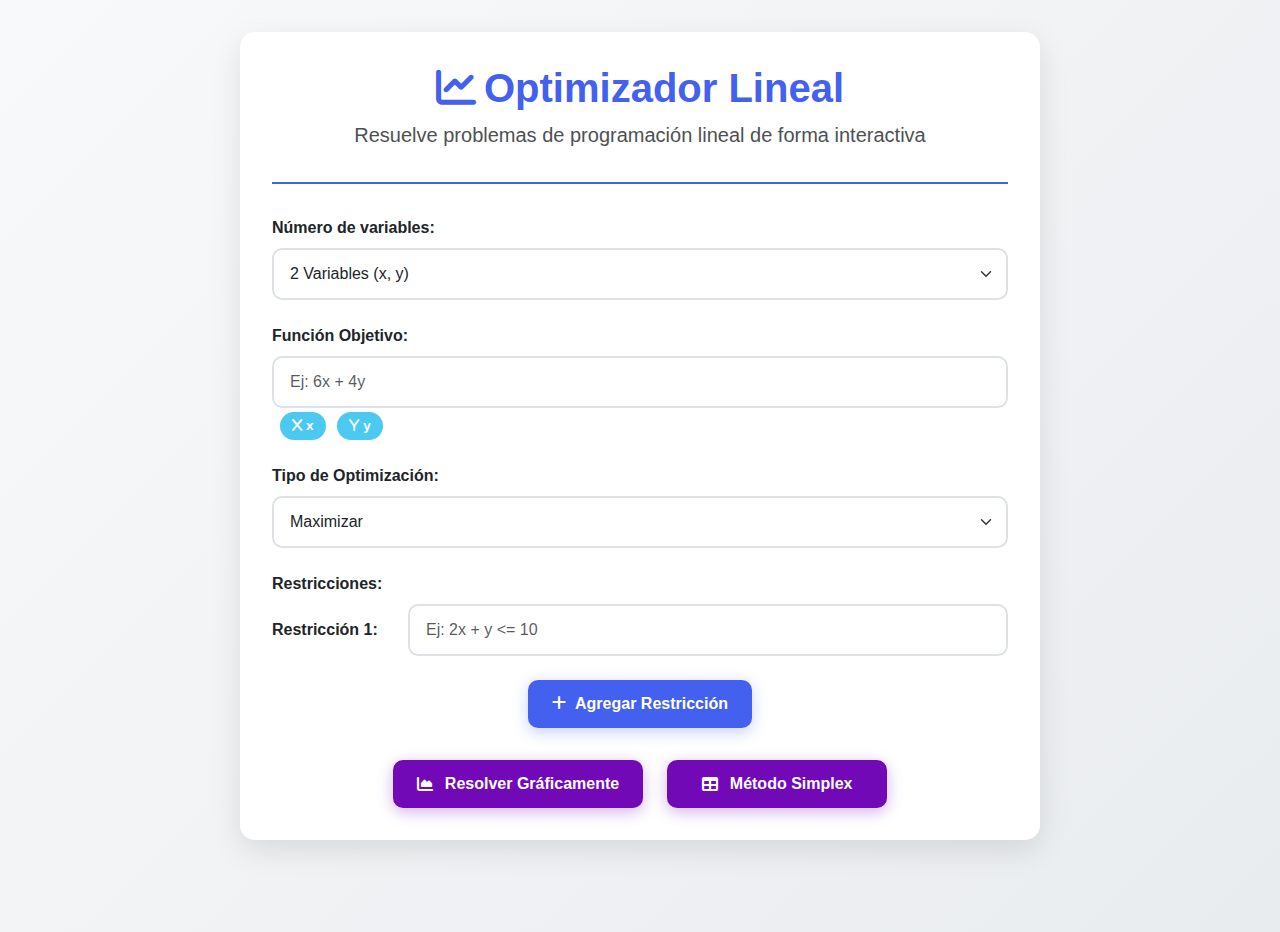
<file: templates/index.html>
<!DOCTYPE html>
<html lang="es">
<head>
  <meta charset="UTF-8">
  <meta name="viewport" content="width=device-width, initial-scale=1.0">
  <title>Optimizador Lineal </title>
  <link href="https://cdn.jsdelivr.net/npm/bootstrap@5.3.0/dist/css/bootstrap.min.css" rel="stylesheet">
  <link rel="stylesheet" href="https://cdnjs.cloudflare.com/ajax/libs/font-awesome/6.4.0/css/all.min.css">
  <style>
    :root {
      --primary-color: #4361ee;
      --secondary-color: #3a0ca3;
      --accent-color: #7209b7;
      --light-color: #f8f9fa;
      --dark-color: #212529;
      --success-color: #4cc9f0;
      --danger-color: #f72585;
    }
    
    body {
      background: linear-gradient(135deg, #f8f9fa 0%, #e9ecef 100%);
      font-family: 'Segoe UI', Tahoma, Geneva, Verdana, sans-serif;
      min-height: 100vh;
    }
    
    .container-wrapper {
      max-width: 800px;
      margin: 2rem auto;
      padding: 2rem;
      background: white;
      border-radius: 15px;
      box-shadow: 0 10px 30px rgba(0, 0, 0, 0.1);
    }
    
    .header {
      text-align: center;
      margin-bottom: 2rem;
      padding-bottom: 1rem;
      border-bottom: 2px solid var(--primary-color);
    }
    
    .header h1 {
      color: var(--primary-color);
      font-weight: 700;
      margin-bottom: 0.5rem;
    }
    
    .header p {
      color: var(--dark-color);
      opacity: 0.8;
    }
    
    .form-label {
      font-weight: 600;
      color: var(--dark-color);
      margin-bottom: 0.5rem;
    }
    
    .form-control, .form-select {
      border-radius: 10px;
      padding: 0.75rem 1rem;
      border: 2px solid #dee2e6;
      transition: all 0.3s ease;
    }
    
    .form-control:focus, .form-select:focus {
      border-color: var(--primary-color);
      box-shadow: 0 0 0 0.25rem rgba(67, 97, 238, 0.25);
    }
    
    .restriction-group {
      display: flex;
      align-items: center;
      margin-bottom: 1rem;
      gap: 1rem;
    }
    
    .restriction-label {
      flex: 0 0 120px;
      font-weight: 600;
      color: var(--dark-color);
    }
    
    .restriction-input {
      flex: 1;
    }
    
    .btn-remove {
      background: transparent;
      border: none;
      color: var(--danger-color);
      font-size: 1.5rem;
      cursor: pointer;
      width: 40px;
      height: 40px;
      display: flex;
      align-items: center;
      justify-content: center;
      border-radius: 50%;
      transition: all 0.3s ease;
    }
    
    .btn-remove:hover {
      background-color: rgba(247, 37, 133, 0.1);
    }
    
    .btn-add {
      background-color: var(--primary-color);
      color: white;
      border: none;
      border-radius: 10px;
      padding: 0.75rem 1.5rem;
      font-weight: 600;
      display: block;
      margin: 1.5rem auto;
      transition: all 0.3s ease;
      box-shadow: 0 4px 15px rgba(67, 97, 238, 0.3);
    }
    
    .btn-add:hover {
      background-color: var(--secondary-color);
      transform: translateY(-2px);
      box-shadow: 0 6px 20px rgba(67, 97, 238, 0.4);
    }
    
    .btn-solve {
      background-color: var(--accent-color);
      color: white;
      border: none;
      border-radius: 10px;
      padding: 0.75rem 1.5rem;
      font-weight: 600;
      transition: all 0.3s ease;
      box-shadow: 0 4px 15px rgba(114, 9, 183, 0.3);
      min-width: 220px;
      display: flex;
      align-items: center;
      justify-content: center;
      gap: 0.5rem;
    }
    
    .btn-solve:hover {
      background-color: #5a08a1;
      transform: translateY(-2px);
      box-shadow: 0 6px 20px rgba(114, 9, 183, 0.4);
    }
    
    .btn-group {
      display: flex;
      gap: 1.5rem;
      justify-content: center;
      margin-top: 2rem;
      flex-wrap: wrap;
    }
    
    .note {
      font-size: 0.85rem;
      color: #6c757d;
      margin-top: 0.25rem;
      margin-left: 0.5rem;
    }
    
    .variable-badge {
      background-color: var(--success-color);
      color: white;
      border-radius: 50px;
      padding: 0.25rem 0.75rem;
      font-size: 0.85rem;
      font-weight: 600;
      display: inline-flex;
      align-items: center;
      gap: 0.25rem;
      margin-right: 0.5rem;
    }
    
    @media (max-width: 768px) {
      .container-wrapper {
        padding: 1.5rem;
        margin: 1rem;
      }
      
      .restriction-group {
        flex-direction: column;
        align-items: flex-start;
        gap: 0.5rem;
      }
      
      .restriction-label {
        flex: 1;
        width: 100%;
      }
      
      .restriction-input {
        width: 100%;
      }
      
      .btn-group {
        flex-direction: column;
        gap: 1rem;
      }
      
      .btn-solve {
        width: 100%;
      }
    }
  </style>
</head>
<body>
  <div class="container-wrapper">
    <div class="header">
      <h1><i class="fas fa-chart-line me-2"></i>Optimizador Lineal </h1>
      <p class="lead">Resuelve problemas de programación lineal de forma interactiva</p>
    </div>
    
    <form method="POST" id="formularioPL">
      <div class="mb-4">
        <label for="variables" class="form-label">Número de variables:</label>
        <select class="form-select" id="variables" name="variables" required>
          <option value="2" selected>2 Variables (x, y)</option>
          <option value="3">3 Variables (x, y, z)</option>
        </select>
      </div>
      
      <div class="mb-4">
        <label for="objetivo" class="form-label">Función Objetivo:</label>
        <input type="text" class="form-control" id="objetivo" name="objetivo" placeholder="Ej: 6x + 4y" required>
        <div class="note">
          <span class="variable-badge"><i class="fas fa-x"></i>x</span>
          <span class="variable-badge"><i class="fas fa-y"></i>y</span>
          <span id="z-badge" class="variable-badge d-none"><i class="fas fa-z"></i>z</span>
        </div>
      </div>
      
      <div class="mb-4">
        <label for="tipo_objetivo" class="form-label">Tipo de Optimización:</label>
        <select class="form-select" name="tipo_objetivo" id="tipo_objetivo">
          <option value="max" selected><i class="fas fa-arrow-up"></i> Maximizar</option>
          <option value="min"><i class="fas fa-arrow-down"></i> Minimizar</option>
        </select>
      </div>
      
      <div class="mb-3">
        <label class="form-label">Restricciones:</label>
        <div id="restricciones-container">
          <div class="restriction-group">
            <span class="restriction-label">Restricción 1:</span>
            <input type="text" class="form-control restriction-input" name="restriccion" placeholder="Ej: 2x + y <= 10" required>
            <button type="button" class="btn-remove d-none"><i class="fas fa-times"></i></button>
          </div>
        </div>
        
        <button type="button" id="btnAgregar" class="btn-add">
          <i class="fas fa-plus me-2"></i>Agregar Restricción
        </button>
      </div>
      
      <input type="hidden" name="restricciones" id="restriccionesOculto">
      
      <div class="btn-group">
        <button type="submit" formaction="/resolver" class="btn-solve">
          <i class="fas fa-chart-area me-1"></i> Resolver Gráficamente
        </button>
        <button type="submit" formaction="/simplex" class="btn-solve">
          <i class="fas fa-table me-1"></i> Método Simplex
        </button>
      </div>
    </form>
  </div>

  <script src="https://cdn.jsdelivr.net/npm/bootstrap@5.3.0/dist/js/bootstrap.bundle.min.js"></script>
  <script>
    document.addEventListener('DOMContentLoaded', function() {
      const variablesInput = document.getElementById('variables');
      const objetivoInput = document.getElementById('objetivo');
      const restriccionesContainer = document.getElementById('restricciones-container');
      const btnAgregar = document.getElementById('btnAgregar');
      const form = document.getElementById('formularioPL');
      const restriccionesOculto = document.getElementById('restriccionesOculto');
      const zBadge = document.getElementById('z-badge');
      
      let contadorRestricciones = 1;

      // Actualizar placeholders según número de variables
      function actualizarPlaceholders(numVars) {
        if (numVars === '2') {
          objetivoInput.placeholder = 'Ej: 6x + 4y';
          document.querySelectorAll('.restriction-input').forEach(input => {
            input.placeholder = 'Ej: 2x + y <= 10';
          });
          zBadge.classList.add('d-none');
        } else {
          objetivoInput.placeholder = 'Ej: 6x + 4y + 3z';
          document.querySelectorAll('.restriction-input').forEach(input => {
            input.placeholder = 'Ej: 2x + y + z <= 12';
          });
          zBadge.classList.remove('d-none');
        }
      }

      // Actualizar etiquetas de restricciones
      function actualizarEtiquetas() {
        const grupos = document.querySelectorAll('.restriction-group');
        contadorRestricciones = grupos.length;
        
        grupos.forEach((grupo, index) => {
          const label = grupo.querySelector('.restriction-label');
          const btnRemove = grupo.querySelector('.btn-remove');
          
          label.textContent = `Restricción ${index + 1}:`;
          
          // Mostrar botón de eliminar solo si no es la primera restricción
          if (index === 0) {
            btnRemove.classList.add('d-none');
          } else {
            btnRemove.classList.remove('d-none');
          }
        });
      }

      // Agregar nueva restricción
      btnAgregar.addEventListener('click', function() {
        contadorRestricciones++;
        const numVars = variablesInput.value;
        
        const grupo = document.createElement('div');
        grupo.className = 'restriction-group';
        
        grupo.innerHTML = `
          <span class="restriction-label">Restricción ${contadorRestricciones}:</span>
          <input type="text" class="form-control restriction-input" name="restriccion" 
                 placeholder="${numVars === '3' ? 'Ej: 2x + y + z <= 12' : 'Ej: 2x + y <= 10'}" required>
          <button type="button" class="btn-remove"><i class="fas fa-times"></i></button>
        `;
        
        // Agregar evento al botón de eliminar
        grupo.querySelector('.btn-remove').addEventListener('click', function() {
          restriccionesContainer.removeChild(grupo);
          actualizarEtiquetas();
        });
        
        restriccionesContainer.appendChild(grupo);
        actualizarEtiquetas();
      });

      // Validar formulario antes de enviar
      form.addEventListener('submit', function(e) {
        const numVars = variablesInput.value;
        const objetivo = objetivoInput.value.toLowerCase();
        
        // Validar variables en función objetivo
        const varsRequeridas = numVars === '2' ? ['x', 'y'] : ['x', 'y', 'z'];
        for (const v of varsRequeridas) {
          if (!objetivo.includes(v)) {
            alert(`La función objetivo debe contener la variable '${v}'.`);
            e.preventDefault();
            return false;
          }
        }
        
        // Validar restricciones
        const inputsRestricciones = document.querySelectorAll('.restriction-input');
        if (inputsRestricciones.length === 0) {
          alert('Debes ingresar al menos una restricción.');
          e.preventDefault();
          return false;
        }
        
        for (const input of inputsRestricciones) {
          if (!input.value.trim()) {
            alert('No debe haber restricciones vacías.');
            e.preventDefault();
            return false;
          }
        }
        
        // Unir todas las restricciones en un campo oculto
        const todasRestricciones = Array.from(inputsRestricciones)
          .map(i => i.value.trim())
          .join('\n');
        restriccionesOculto.value = todasRestricciones;
        
        return true;
      });

      // Cambiar placeholders cuando cambia el número de variables
      variablesInput.addEventListener('change', function() {
        actualizarPlaceholders(this.value);
      });

      // Inicializar
      actualizarPlaceholders(variablesInput.value);
    });
  </script>
</body>
</html>
</file>
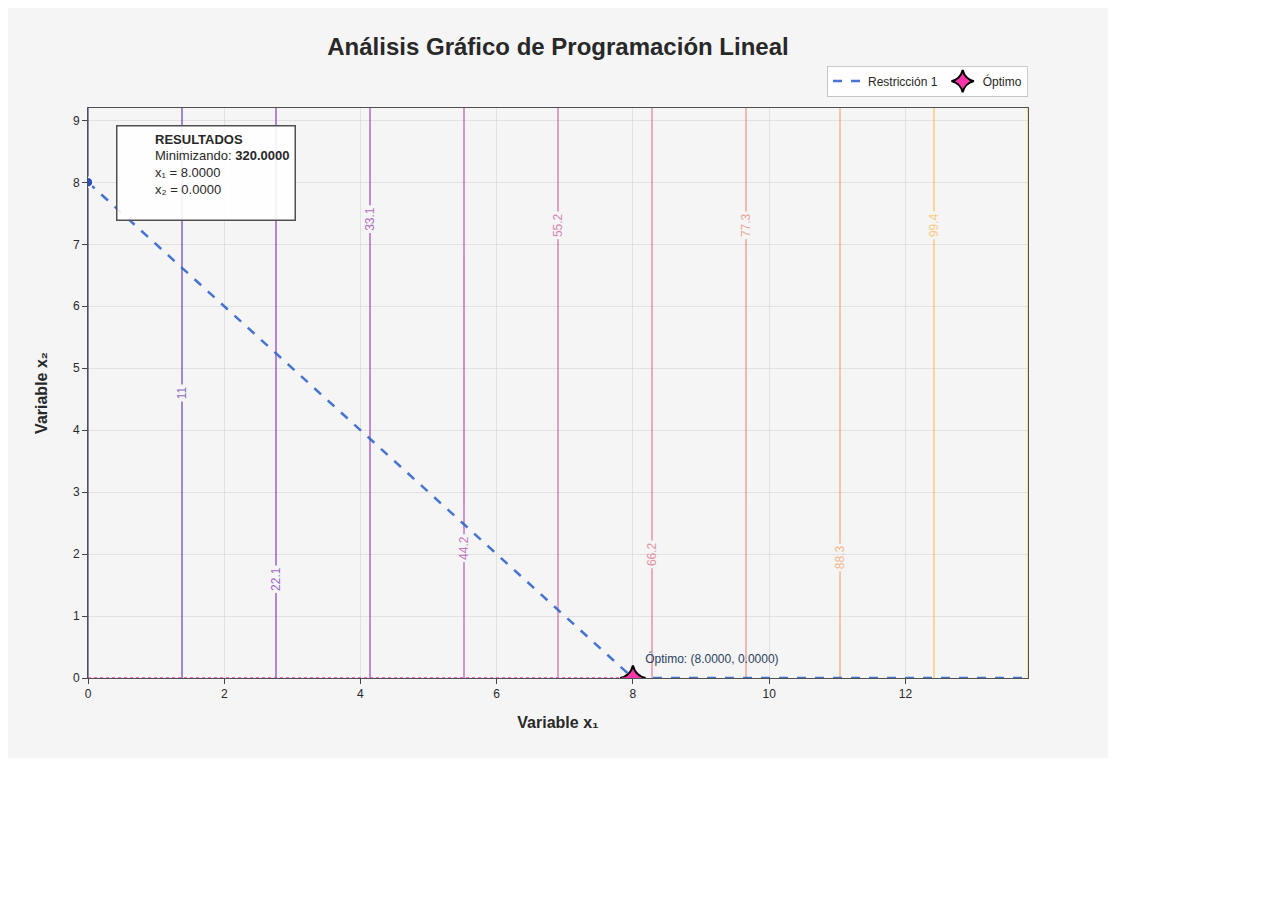
<file: static/grafico2d_interactivo.html>
<html>
<head><meta charset="utf-8" /></head>
<body>
    <div>                        <script type="text/javascript">window.PlotlyConfig = {MathJaxConfig: 'local'};</script>
        <script charset="utf-8" src="https://cdn.plot.ly/plotly-2.35.2.min.js"></script>                <div id="73decb8d-6e3e-4a87-be23-1a4eedc913a5" class="plotly-graph-div" style="height:750px; width:1100px;"></div>            <script type="text/javascript">                                    window.PLOTLYENV=window.PLOTLYENV || {};                                    if (document.getElementById("73decb8d-6e3e-4a87-be23-1a4eedc913a5")) {                    Plotly.newPlot(                        "73decb8d-6e3e-4a87-be23-1a4eedc913a5",                        [{"contours":{"coloring":"lines","end":121.44,"showlabels":true,"size":11.04,"start":0},"hoverinfo":"skip","line":{"color":"rgba(100,100,100,0.4)","width":1.5},"name":"Curvas de nivel","opacity":0.6,"showscale":false,"x":[0.0,0.13939393939393938,0.27878787878787875,0.4181818181818181,0.5575757575757575,0.6969696969696969,0.8363636363636362,0.9757575757575756,1.115151515151515,1.2545454545454544,1.3939393939393938,1.5333333333333332,1.6727272727272724,1.8121212121212118,1.9515151515151512,2.090909090909091,2.23030303030303,2.369696969696969,2.509090909090909,2.648484848484848,2.7878787878787876,2.927272727272727,3.0666666666666664,3.2060606060606056,3.345454545454545,3.4848484848484844,3.6242424242424236,3.7636363636363632,3.9030303030303024,4.042424242424242,4.181818181818182,4.32121212121212,4.46060606060606,4.6,4.739393939393938,4.878787878787878,5.018181818181818,5.157575757575757,5.296969696969696,5.436363636363636,5.575757575757575,5.715151515151514,5.854545454545454,5.993939393939393,6.133333333333333,6.272727272727272,6.412121212121211,6.551515151515151,6.69090909090909,6.830303030303029,6.969696969696969,7.1090909090909085,7.248484848484847,7.387878787878787,7.5272727272727264,7.666666666666666,7.806060606060605,7.945454545454544,8.084848484848484,8.224242424242423,8.363636363636363,8.503030303030302,8.64242424242424,8.781818181818181,8.92121212121212,9.060606060606059,9.2,9.339393939393938,9.478787878787877,9.618181818181817,9.757575757575756,9.896969696969697,10.036363636363635,10.175757575757574,10.315151515151515,10.454545454545453,10.593939393939392,10.733333333333333,10.872727272727271,11.01212121212121,11.15151515151515,11.29090909090909,11.430303030303028,11.569696969696968,11.709090909090907,11.848484848484848,11.987878787878786,12.127272727272725,12.266666666666666,12.406060606060604,12.545454545454543,12.684848484848484,12.824242424242422,12.963636363636361,13.103030303030302,13.24242424242424,13.38181818181818,13.52121212121212,13.660606060606058,13.799999999999999],"y":[0.0,0.09292929292929292,0.18585858585858583,0.27878787878787875,0.37171717171717167,0.4646464646464646,0.5575757575757575,0.6505050505050505,0.7434343434343433,0.8363636363636362,0.9292929292929292,1.0222222222222221,1.115151515151515,1.2080808080808079,1.301010101010101,1.3939393939393938,1.4868686868686867,1.5797979797979795,1.6727272727272724,1.7656565656565655,1.8585858585858583,1.9515151515151512,2.0444444444444443,2.137373737373737,2.23030303030303,2.323232323232323,2.4161616161616157,2.509090909090909,2.602020202020202,2.6949494949494945,2.7878787878787876,2.8808080808080803,2.9737373737373733,3.0666666666666664,3.159595959595959,3.252525252525252,3.345454545454545,3.438383838383838,3.531313131313131,3.6242424242424236,3.7171717171717167,3.8101010101010098,3.9030303030303024,3.9959595959595955,4.088888888888889,4.181818181818182,4.274747474747474,4.367676767676767,4.46060606060606,4.553535353535353,4.646464646464646,4.739393939393938,4.8323232323232315,4.9252525252525245,5.018181818181818,5.111111111111111,5.204040404040404,5.296969696969696,5.389898989898989,5.482828282828282,5.575757575757575,5.668686868686868,5.7616161616161605,5.854545454545454,5.947474747474747,6.04040404040404,6.133333333333333,6.226262626262625,6.319191919191918,6.412121212121211,6.505050505050504,6.597979797979797,6.69090909090909,6.783838383838383,6.876767676767676,6.969696969696969,7.062626262626262,7.155555555555555,7.248484848484847,7.34141414141414,7.434343434343433,7.5272727272727264,7.6202020202020195,7.713131313131312,7.806060606060605,7.898989898989898,7.991919191919191,8.084848484848484,8.177777777777777,8.27070707070707,8.363636363636363,8.456565656565655,8.549494949494948,8.64242424242424,8.735353535353534,8.828282828282827,8.92121212121212,9.014141414141413,9.107070707070706,9.2],"z":[[0.0,1.115151515151515,2.23030303030303,3.345454545454545,4.46060606060606,5.575757575757575,6.69090909090909,7.806060606060605,8.92121212121212,10.036363636363635,11.15151515151515,12.266666666666666,13.38181818181818,14.496969696969694,15.61212121212121,16.727272727272727,17.84242424242424,18.957575757575754,20.07272727272727,21.187878787878784,22.3030303030303,23.418181818181814,24.53333333333333,25.648484848484845,26.76363636363636,27.878787878787875,28.99393939393939,30.109090909090906,31.22424242424242,32.339393939393936,33.45454545454545,34.56969696969696,35.68484848484848,36.8,37.91515151515151,39.030303030303024,40.14545454545454,41.26060606060606,42.37575757575757,43.490909090909085,44.6060606060606,45.72121212121211,46.83636363636363,47.951515151515146,49.06666666666666,50.18181818181817,51.29696969696969,52.41212121212121,53.52727272727272,54.642424242424234,55.75757575757575,56.87272727272727,57.98787878787878,59.103030303030295,60.21818181818181,61.33333333333333,62.44848484848484,63.563636363636355,64.67878787878787,65.79393939393938,66.9090909090909,68.02424242424242,69.13939393939393,70.25454545454545,71.36969696969696,72.48484848484847,73.6,74.7151515151515,75.83030303030301,76.94545454545454,78.06060606060605,79.17575757575757,80.29090909090908,81.40606060606059,82.52121212121212,83.63636363636363,84.75151515151514,85.86666666666666,86.98181818181817,88.09696969696968,89.2121212121212,90.32727272727271,91.44242424242422,92.55757575757575,93.67272727272726,94.78787878787878,95.90303030303029,97.0181818181818,98.13333333333333,99.24848484848484,100.36363636363635,101.47878787878787,102.59393939393938,103.70909090909089,104.82424242424241,105.93939393939392,107.05454545454543,108.16969696969696,109.28484848484847,110.39999999999999],[0.0,1.115151515151515,2.23030303030303,3.345454545454545,4.46060606060606,5.575757575757575,6.69090909090909,7.806060606060605,8.92121212121212,10.036363636363635,11.15151515151515,12.266666666666666,13.38181818181818,14.496969696969694,15.61212121212121,16.727272727272727,17.84242424242424,18.957575757575754,20.07272727272727,21.187878787878784,22.3030303030303,23.418181818181814,24.53333333333333,25.648484848484845,26.76363636363636,27.878787878787875,28.99393939393939,30.109090909090906,31.22424242424242,32.339393939393936,33.45454545454545,34.56969696969696,35.68484848484848,36.8,37.91515151515151,39.030303030303024,40.14545454545454,41.26060606060606,42.37575757575757,43.490909090909085,44.6060606060606,45.72121212121211,46.83636363636363,47.951515151515146,49.06666666666666,50.18181818181817,51.29696969696969,52.41212121212121,53.52727272727272,54.642424242424234,55.75757575757575,56.87272727272727,57.98787878787878,59.103030303030295,60.21818181818181,61.33333333333333,62.44848484848484,63.563636363636355,64.67878787878787,65.79393939393938,66.9090909090909,68.02424242424242,69.13939393939393,70.25454545454545,71.36969696969696,72.48484848484847,73.6,74.7151515151515,75.83030303030301,76.94545454545454,78.06060606060605,79.17575757575757,80.29090909090908,81.40606060606059,82.52121212121212,83.63636363636363,84.75151515151514,85.86666666666666,86.98181818181817,88.09696969696968,89.2121212121212,90.32727272727271,91.44242424242422,92.55757575757575,93.67272727272726,94.78787878787878,95.90303030303029,97.0181818181818,98.13333333333333,99.24848484848484,100.36363636363635,101.47878787878787,102.59393939393938,103.70909090909089,104.82424242424241,105.93939393939392,107.05454545454543,108.16969696969696,109.28484848484847,110.39999999999999],[0.0,1.115151515151515,2.23030303030303,3.345454545454545,4.46060606060606,5.575757575757575,6.69090909090909,7.806060606060605,8.92121212121212,10.036363636363635,11.15151515151515,12.266666666666666,13.38181818181818,14.496969696969694,15.61212121212121,16.727272727272727,17.84242424242424,18.957575757575754,20.07272727272727,21.187878787878784,22.3030303030303,23.418181818181814,24.53333333333333,25.648484848484845,26.76363636363636,27.878787878787875,28.99393939393939,30.109090909090906,31.22424242424242,32.339393939393936,33.45454545454545,34.56969696969696,35.68484848484848,36.8,37.91515151515151,39.030303030303024,40.14545454545454,41.26060606060606,42.37575757575757,43.490909090909085,44.6060606060606,45.72121212121211,46.83636363636363,47.951515151515146,49.06666666666666,50.18181818181817,51.29696969696969,52.41212121212121,53.52727272727272,54.642424242424234,55.75757575757575,56.87272727272727,57.98787878787878,59.103030303030295,60.21818181818181,61.33333333333333,62.44848484848484,63.563636363636355,64.67878787878787,65.79393939393938,66.9090909090909,68.02424242424242,69.13939393939393,70.25454545454545,71.36969696969696,72.48484848484847,73.6,74.7151515151515,75.83030303030301,76.94545454545454,78.06060606060605,79.17575757575757,80.29090909090908,81.40606060606059,82.52121212121212,83.63636363636363,84.75151515151514,85.86666666666666,86.98181818181817,88.09696969696968,89.2121212121212,90.32727272727271,91.44242424242422,92.55757575757575,93.67272727272726,94.78787878787878,95.90303030303029,97.0181818181818,98.13333333333333,99.24848484848484,100.36363636363635,101.47878787878787,102.59393939393938,103.70909090909089,104.82424242424241,105.93939393939392,107.05454545454543,108.16969696969696,109.28484848484847,110.39999999999999],[0.0,1.115151515151515,2.23030303030303,3.345454545454545,4.46060606060606,5.575757575757575,6.69090909090909,7.806060606060605,8.92121212121212,10.036363636363635,11.15151515151515,12.266666666666666,13.38181818181818,14.496969696969694,15.61212121212121,16.727272727272727,17.84242424242424,18.957575757575754,20.07272727272727,21.187878787878784,22.3030303030303,23.418181818181814,24.53333333333333,25.648484848484845,26.76363636363636,27.878787878787875,28.99393939393939,30.109090909090906,31.22424242424242,32.339393939393936,33.45454545454545,34.56969696969696,35.68484848484848,36.8,37.91515151515151,39.030303030303024,40.14545454545454,41.26060606060606,42.37575757575757,43.490909090909085,44.6060606060606,45.72121212121211,46.83636363636363,47.951515151515146,49.06666666666666,50.18181818181817,51.29696969696969,52.41212121212121,53.52727272727272,54.642424242424234,55.75757575757575,56.87272727272727,57.98787878787878,59.103030303030295,60.21818181818181,61.33333333333333,62.44848484848484,63.563636363636355,64.67878787878787,65.79393939393938,66.9090909090909,68.02424242424242,69.13939393939393,70.25454545454545,71.36969696969696,72.48484848484847,73.6,74.7151515151515,75.83030303030301,76.94545454545454,78.06060606060605,79.17575757575757,80.29090909090908,81.40606060606059,82.52121212121212,83.63636363636363,84.75151515151514,85.86666666666666,86.98181818181817,88.09696969696968,89.2121212121212,90.32727272727271,91.44242424242422,92.55757575757575,93.67272727272726,94.78787878787878,95.90303030303029,97.0181818181818,98.13333333333333,99.24848484848484,100.36363636363635,101.47878787878787,102.59393939393938,103.70909090909089,104.82424242424241,105.93939393939392,107.05454545454543,108.16969696969696,109.28484848484847,110.39999999999999],[0.0,1.115151515151515,2.23030303030303,3.345454545454545,4.46060606060606,5.575757575757575,6.69090909090909,7.806060606060605,8.92121212121212,10.036363636363635,11.15151515151515,12.266666666666666,13.38181818181818,14.496969696969694,15.61212121212121,16.727272727272727,17.84242424242424,18.957575757575754,20.07272727272727,21.187878787878784,22.3030303030303,23.418181818181814,24.53333333333333,25.648484848484845,26.76363636363636,27.878787878787875,28.99393939393939,30.109090909090906,31.22424242424242,32.339393939393936,33.45454545454545,34.56969696969696,35.68484848484848,36.8,37.91515151515151,39.030303030303024,40.14545454545454,41.26060606060606,42.37575757575757,43.490909090909085,44.6060606060606,45.72121212121211,46.83636363636363,47.951515151515146,49.06666666666666,50.18181818181817,51.29696969696969,52.41212121212121,53.52727272727272,54.642424242424234,55.75757575757575,56.87272727272727,57.98787878787878,59.103030303030295,60.21818181818181,61.33333333333333,62.44848484848484,63.563636363636355,64.67878787878787,65.79393939393938,66.9090909090909,68.02424242424242,69.13939393939393,70.25454545454545,71.36969696969696,72.48484848484847,73.6,74.7151515151515,75.83030303030301,76.94545454545454,78.06060606060605,79.17575757575757,80.29090909090908,81.40606060606059,82.52121212121212,83.63636363636363,84.75151515151514,85.86666666666666,86.98181818181817,88.09696969696968,89.2121212121212,90.32727272727271,91.44242424242422,92.55757575757575,93.67272727272726,94.78787878787878,95.90303030303029,97.0181818181818,98.13333333333333,99.24848484848484,100.36363636363635,101.47878787878787,102.59393939393938,103.70909090909089,104.82424242424241,105.93939393939392,107.05454545454543,108.16969696969696,109.28484848484847,110.39999999999999],[0.0,1.115151515151515,2.23030303030303,3.345454545454545,4.46060606060606,5.575757575757575,6.69090909090909,7.806060606060605,8.92121212121212,10.036363636363635,11.15151515151515,12.266666666666666,13.38181818181818,14.496969696969694,15.61212121212121,16.727272727272727,17.84242424242424,18.957575757575754,20.07272727272727,21.187878787878784,22.3030303030303,23.418181818181814,24.53333333333333,25.648484848484845,26.76363636363636,27.878787878787875,28.99393939393939,30.109090909090906,31.22424242424242,32.339393939393936,33.45454545454545,34.56969696969696,35.68484848484848,36.8,37.91515151515151,39.030303030303024,40.14545454545454,41.26060606060606,42.37575757575757,43.490909090909085,44.6060606060606,45.72121212121211,46.83636363636363,47.951515151515146,49.06666666666666,50.18181818181817,51.29696969696969,52.41212121212121,53.52727272727272,54.642424242424234,55.75757575757575,56.87272727272727,57.98787878787878,59.103030303030295,60.21818181818181,61.33333333333333,62.44848484848484,63.563636363636355,64.67878787878787,65.79393939393938,66.9090909090909,68.02424242424242,69.13939393939393,70.25454545454545,71.36969696969696,72.48484848484847,73.6,74.7151515151515,75.83030303030301,76.94545454545454,78.06060606060605,79.17575757575757,80.29090909090908,81.40606060606059,82.52121212121212,83.63636363636363,84.75151515151514,85.86666666666666,86.98181818181817,88.09696969696968,89.2121212121212,90.32727272727271,91.44242424242422,92.55757575757575,93.67272727272726,94.78787878787878,95.90303030303029,97.0181818181818,98.13333333333333,99.24848484848484,100.36363636363635,101.47878787878787,102.59393939393938,103.70909090909089,104.82424242424241,105.93939393939392,107.05454545454543,108.16969696969696,109.28484848484847,110.39999999999999],[0.0,1.115151515151515,2.23030303030303,3.345454545454545,4.46060606060606,5.575757575757575,6.69090909090909,7.806060606060605,8.92121212121212,10.036363636363635,11.15151515151515,12.266666666666666,13.38181818181818,14.496969696969694,15.61212121212121,16.727272727272727,17.84242424242424,18.957575757575754,20.07272727272727,21.187878787878784,22.3030303030303,23.418181818181814,24.53333333333333,25.648484848484845,26.76363636363636,27.878787878787875,28.99393939393939,30.109090909090906,31.22424242424242,32.339393939393936,33.45454545454545,34.56969696969696,35.68484848484848,36.8,37.91515151515151,39.030303030303024,40.14545454545454,41.26060606060606,42.37575757575757,43.490909090909085,44.6060606060606,45.72121212121211,46.83636363636363,47.951515151515146,49.06666666666666,50.18181818181817,51.29696969696969,52.41212121212121,53.52727272727272,54.642424242424234,55.75757575757575,56.87272727272727,57.98787878787878,59.103030303030295,60.21818181818181,61.33333333333333,62.44848484848484,63.563636363636355,64.67878787878787,65.79393939393938,66.9090909090909,68.02424242424242,69.13939393939393,70.25454545454545,71.36969696969696,72.48484848484847,73.6,74.7151515151515,75.83030303030301,76.94545454545454,78.06060606060605,79.17575757575757,80.29090909090908,81.40606060606059,82.52121212121212,83.63636363636363,84.75151515151514,85.86666666666666,86.98181818181817,88.09696969696968,89.2121212121212,90.32727272727271,91.44242424242422,92.55757575757575,93.67272727272726,94.78787878787878,95.90303030303029,97.0181818181818,98.13333333333333,99.24848484848484,100.36363636363635,101.47878787878787,102.59393939393938,103.70909090909089,104.82424242424241,105.93939393939392,107.05454545454543,108.16969696969696,109.28484848484847,110.39999999999999],[0.0,1.115151515151515,2.23030303030303,3.345454545454545,4.46060606060606,5.575757575757575,6.69090909090909,7.806060606060605,8.92121212121212,10.036363636363635,11.15151515151515,12.266666666666666,13.38181818181818,14.496969696969694,15.61212121212121,16.727272727272727,17.84242424242424,18.957575757575754,20.07272727272727,21.187878787878784,22.3030303030303,23.418181818181814,24.53333333333333,25.648484848484845,26.76363636363636,27.878787878787875,28.99393939393939,30.109090909090906,31.22424242424242,32.339393939393936,33.45454545454545,34.56969696969696,35.68484848484848,36.8,37.91515151515151,39.030303030303024,40.14545454545454,41.26060606060606,42.37575757575757,43.490909090909085,44.6060606060606,45.72121212121211,46.83636363636363,47.951515151515146,49.06666666666666,50.18181818181817,51.29696969696969,52.41212121212121,53.52727272727272,54.642424242424234,55.75757575757575,56.87272727272727,57.98787878787878,59.103030303030295,60.21818181818181,61.33333333333333,62.44848484848484,63.563636363636355,64.67878787878787,65.79393939393938,66.9090909090909,68.02424242424242,69.13939393939393,70.25454545454545,71.36969696969696,72.48484848484847,73.6,74.7151515151515,75.83030303030301,76.94545454545454,78.06060606060605,79.17575757575757,80.29090909090908,81.40606060606059,82.52121212121212,83.63636363636363,84.75151515151514,85.86666666666666,86.98181818181817,88.09696969696968,89.2121212121212,90.32727272727271,91.44242424242422,92.55757575757575,93.67272727272726,94.78787878787878,95.90303030303029,97.0181818181818,98.13333333333333,99.24848484848484,100.36363636363635,101.47878787878787,102.59393939393938,103.70909090909089,104.82424242424241,105.93939393939392,107.05454545454543,108.16969696969696,109.28484848484847,110.39999999999999],[0.0,1.115151515151515,2.23030303030303,3.345454545454545,4.46060606060606,5.575757575757575,6.69090909090909,7.806060606060605,8.92121212121212,10.036363636363635,11.15151515151515,12.266666666666666,13.38181818181818,14.496969696969694,15.61212121212121,16.727272727272727,17.84242424242424,18.957575757575754,20.07272727272727,21.187878787878784,22.3030303030303,23.418181818181814,24.53333333333333,25.648484848484845,26.76363636363636,27.878787878787875,28.99393939393939,30.109090909090906,31.22424242424242,32.339393939393936,33.45454545454545,34.56969696969696,35.68484848484848,36.8,37.91515151515151,39.030303030303024,40.14545454545454,41.26060606060606,42.37575757575757,43.490909090909085,44.6060606060606,45.72121212121211,46.83636363636363,47.951515151515146,49.06666666666666,50.18181818181817,51.29696969696969,52.41212121212121,53.52727272727272,54.642424242424234,55.75757575757575,56.87272727272727,57.98787878787878,59.103030303030295,60.21818181818181,61.33333333333333,62.44848484848484,63.563636363636355,64.67878787878787,65.79393939393938,66.9090909090909,68.02424242424242,69.13939393939393,70.25454545454545,71.36969696969696,72.48484848484847,73.6,74.7151515151515,75.83030303030301,76.94545454545454,78.06060606060605,79.17575757575757,80.29090909090908,81.40606060606059,82.52121212121212,83.63636363636363,84.75151515151514,85.86666666666666,86.98181818181817,88.09696969696968,89.2121212121212,90.32727272727271,91.44242424242422,92.55757575757575,93.67272727272726,94.78787878787878,95.90303030303029,97.0181818181818,98.13333333333333,99.24848484848484,100.36363636363635,101.47878787878787,102.59393939393938,103.70909090909089,104.82424242424241,105.93939393939392,107.05454545454543,108.16969696969696,109.28484848484847,110.39999999999999],[0.0,1.115151515151515,2.23030303030303,3.345454545454545,4.46060606060606,5.575757575757575,6.69090909090909,7.806060606060605,8.92121212121212,10.036363636363635,11.15151515151515,12.266666666666666,13.38181818181818,14.496969696969694,15.61212121212121,16.727272727272727,17.84242424242424,18.957575757575754,20.07272727272727,21.187878787878784,22.3030303030303,23.418181818181814,24.53333333333333,25.648484848484845,26.76363636363636,27.878787878787875,28.99393939393939,30.109090909090906,31.22424242424242,32.339393939393936,33.45454545454545,34.56969696969696,35.68484848484848,36.8,37.91515151515151,39.030303030303024,40.14545454545454,41.26060606060606,42.37575757575757,43.490909090909085,44.6060606060606,45.72121212121211,46.83636363636363,47.951515151515146,49.06666666666666,50.18181818181817,51.29696969696969,52.41212121212121,53.52727272727272,54.642424242424234,55.75757575757575,56.87272727272727,57.98787878787878,59.103030303030295,60.21818181818181,61.33333333333333,62.44848484848484,63.563636363636355,64.67878787878787,65.79393939393938,66.9090909090909,68.02424242424242,69.13939393939393,70.25454545454545,71.36969696969696,72.48484848484847,73.6,74.7151515151515,75.83030303030301,76.94545454545454,78.06060606060605,79.17575757575757,80.29090909090908,81.40606060606059,82.52121212121212,83.63636363636363,84.75151515151514,85.86666666666666,86.98181818181817,88.09696969696968,89.2121212121212,90.32727272727271,91.44242424242422,92.55757575757575,93.67272727272726,94.78787878787878,95.90303030303029,97.0181818181818,98.13333333333333,99.24848484848484,100.36363636363635,101.47878787878787,102.59393939393938,103.70909090909089,104.82424242424241,105.93939393939392,107.05454545454543,108.16969696969696,109.28484848484847,110.39999999999999],[0.0,1.115151515151515,2.23030303030303,3.345454545454545,4.46060606060606,5.575757575757575,6.69090909090909,7.806060606060605,8.92121212121212,10.036363636363635,11.15151515151515,12.266666666666666,13.38181818181818,14.496969696969694,15.61212121212121,16.727272727272727,17.84242424242424,18.957575757575754,20.07272727272727,21.187878787878784,22.3030303030303,23.418181818181814,24.53333333333333,25.648484848484845,26.76363636363636,27.878787878787875,28.99393939393939,30.109090909090906,31.22424242424242,32.339393939393936,33.45454545454545,34.56969696969696,35.68484848484848,36.8,37.91515151515151,39.030303030303024,40.14545454545454,41.26060606060606,42.37575757575757,43.490909090909085,44.6060606060606,45.72121212121211,46.83636363636363,47.951515151515146,49.06666666666666,50.18181818181817,51.29696969696969,52.41212121212121,53.52727272727272,54.642424242424234,55.75757575757575,56.87272727272727,57.98787878787878,59.103030303030295,60.21818181818181,61.33333333333333,62.44848484848484,63.563636363636355,64.67878787878787,65.79393939393938,66.9090909090909,68.02424242424242,69.13939393939393,70.25454545454545,71.36969696969696,72.48484848484847,73.6,74.7151515151515,75.83030303030301,76.94545454545454,78.06060606060605,79.17575757575757,80.29090909090908,81.40606060606059,82.52121212121212,83.63636363636363,84.75151515151514,85.86666666666666,86.98181818181817,88.09696969696968,89.2121212121212,90.32727272727271,91.44242424242422,92.55757575757575,93.67272727272726,94.78787878787878,95.90303030303029,97.0181818181818,98.13333333333333,99.24848484848484,100.36363636363635,101.47878787878787,102.59393939393938,103.70909090909089,104.82424242424241,105.93939393939392,107.05454545454543,108.16969696969696,109.28484848484847,110.39999999999999],[0.0,1.115151515151515,2.23030303030303,3.345454545454545,4.46060606060606,5.575757575757575,6.69090909090909,7.806060606060605,8.92121212121212,10.036363636363635,11.15151515151515,12.266666666666666,13.38181818181818,14.496969696969694,15.61212121212121,16.727272727272727,17.84242424242424,18.957575757575754,20.07272727272727,21.187878787878784,22.3030303030303,23.418181818181814,24.53333333333333,25.648484848484845,26.76363636363636,27.878787878787875,28.99393939393939,30.109090909090906,31.22424242424242,32.339393939393936,33.45454545454545,34.56969696969696,35.68484848484848,36.8,37.91515151515151,39.030303030303024,40.14545454545454,41.26060606060606,42.37575757575757,43.490909090909085,44.6060606060606,45.72121212121211,46.83636363636363,47.951515151515146,49.06666666666666,50.18181818181817,51.29696969696969,52.41212121212121,53.52727272727272,54.642424242424234,55.75757575757575,56.87272727272727,57.98787878787878,59.103030303030295,60.21818181818181,61.33333333333333,62.44848484848484,63.563636363636355,64.67878787878787,65.79393939393938,66.9090909090909,68.02424242424242,69.13939393939393,70.25454545454545,71.36969696969696,72.48484848484847,73.6,74.7151515151515,75.83030303030301,76.94545454545454,78.06060606060605,79.17575757575757,80.29090909090908,81.40606060606059,82.52121212121212,83.63636363636363,84.75151515151514,85.86666666666666,86.98181818181817,88.09696969696968,89.2121212121212,90.32727272727271,91.44242424242422,92.55757575757575,93.67272727272726,94.78787878787878,95.90303030303029,97.0181818181818,98.13333333333333,99.24848484848484,100.36363636363635,101.47878787878787,102.59393939393938,103.70909090909089,104.82424242424241,105.93939393939392,107.05454545454543,108.16969696969696,109.28484848484847,110.39999999999999],[0.0,1.115151515151515,2.23030303030303,3.345454545454545,4.46060606060606,5.575757575757575,6.69090909090909,7.806060606060605,8.92121212121212,10.036363636363635,11.15151515151515,12.266666666666666,13.38181818181818,14.496969696969694,15.61212121212121,16.727272727272727,17.84242424242424,18.957575757575754,20.07272727272727,21.187878787878784,22.3030303030303,23.418181818181814,24.53333333333333,25.648484848484845,26.76363636363636,27.878787878787875,28.99393939393939,30.109090909090906,31.22424242424242,32.339393939393936,33.45454545454545,34.56969696969696,35.68484848484848,36.8,37.91515151515151,39.030303030303024,40.14545454545454,41.26060606060606,42.37575757575757,43.490909090909085,44.6060606060606,45.72121212121211,46.83636363636363,47.951515151515146,49.06666666666666,50.18181818181817,51.29696969696969,52.41212121212121,53.52727272727272,54.642424242424234,55.75757575757575,56.87272727272727,57.98787878787878,59.103030303030295,60.21818181818181,61.33333333333333,62.44848484848484,63.563636363636355,64.67878787878787,65.79393939393938,66.9090909090909,68.02424242424242,69.13939393939393,70.25454545454545,71.36969696969696,72.48484848484847,73.6,74.7151515151515,75.83030303030301,76.94545454545454,78.06060606060605,79.17575757575757,80.29090909090908,81.40606060606059,82.52121212121212,83.63636363636363,84.75151515151514,85.86666666666666,86.98181818181817,88.09696969696968,89.2121212121212,90.32727272727271,91.44242424242422,92.55757575757575,93.67272727272726,94.78787878787878,95.90303030303029,97.0181818181818,98.13333333333333,99.24848484848484,100.36363636363635,101.47878787878787,102.59393939393938,103.70909090909089,104.82424242424241,105.93939393939392,107.05454545454543,108.16969696969696,109.28484848484847,110.39999999999999],[0.0,1.115151515151515,2.23030303030303,3.345454545454545,4.46060606060606,5.575757575757575,6.69090909090909,7.806060606060605,8.92121212121212,10.036363636363635,11.15151515151515,12.266666666666666,13.38181818181818,14.496969696969694,15.61212121212121,16.727272727272727,17.84242424242424,18.957575757575754,20.07272727272727,21.187878787878784,22.3030303030303,23.418181818181814,24.53333333333333,25.648484848484845,26.76363636363636,27.878787878787875,28.99393939393939,30.109090909090906,31.22424242424242,32.339393939393936,33.45454545454545,34.56969696969696,35.68484848484848,36.8,37.91515151515151,39.030303030303024,40.14545454545454,41.26060606060606,42.37575757575757,43.490909090909085,44.6060606060606,45.72121212121211,46.83636363636363,47.951515151515146,49.06666666666666,50.18181818181817,51.29696969696969,52.41212121212121,53.52727272727272,54.642424242424234,55.75757575757575,56.87272727272727,57.98787878787878,59.103030303030295,60.21818181818181,61.33333333333333,62.44848484848484,63.563636363636355,64.67878787878787,65.79393939393938,66.9090909090909,68.02424242424242,69.13939393939393,70.25454545454545,71.36969696969696,72.48484848484847,73.6,74.7151515151515,75.83030303030301,76.94545454545454,78.06060606060605,79.17575757575757,80.29090909090908,81.40606060606059,82.52121212121212,83.63636363636363,84.75151515151514,85.86666666666666,86.98181818181817,88.09696969696968,89.2121212121212,90.32727272727271,91.44242424242422,92.55757575757575,93.67272727272726,94.78787878787878,95.90303030303029,97.0181818181818,98.13333333333333,99.24848484848484,100.36363636363635,101.47878787878787,102.59393939393938,103.70909090909089,104.82424242424241,105.93939393939392,107.05454545454543,108.16969696969696,109.28484848484847,110.39999999999999],[0.0,1.115151515151515,2.23030303030303,3.345454545454545,4.46060606060606,5.575757575757575,6.69090909090909,7.806060606060605,8.92121212121212,10.036363636363635,11.15151515151515,12.266666666666666,13.38181818181818,14.496969696969694,15.61212121212121,16.727272727272727,17.84242424242424,18.957575757575754,20.07272727272727,21.187878787878784,22.3030303030303,23.418181818181814,24.53333333333333,25.648484848484845,26.76363636363636,27.878787878787875,28.99393939393939,30.109090909090906,31.22424242424242,32.339393939393936,33.45454545454545,34.56969696969696,35.68484848484848,36.8,37.91515151515151,39.030303030303024,40.14545454545454,41.26060606060606,42.37575757575757,43.490909090909085,44.6060606060606,45.72121212121211,46.83636363636363,47.951515151515146,49.06666666666666,50.18181818181817,51.29696969696969,52.41212121212121,53.52727272727272,54.642424242424234,55.75757575757575,56.87272727272727,57.98787878787878,59.103030303030295,60.21818181818181,61.33333333333333,62.44848484848484,63.563636363636355,64.67878787878787,65.79393939393938,66.9090909090909,68.02424242424242,69.13939393939393,70.25454545454545,71.36969696969696,72.48484848484847,73.6,74.7151515151515,75.83030303030301,76.94545454545454,78.06060606060605,79.17575757575757,80.29090909090908,81.40606060606059,82.52121212121212,83.63636363636363,84.75151515151514,85.86666666666666,86.98181818181817,88.09696969696968,89.2121212121212,90.32727272727271,91.44242424242422,92.55757575757575,93.67272727272726,94.78787878787878,95.90303030303029,97.0181818181818,98.13333333333333,99.24848484848484,100.36363636363635,101.47878787878787,102.59393939393938,103.70909090909089,104.82424242424241,105.93939393939392,107.05454545454543,108.16969696969696,109.28484848484847,110.39999999999999],[0.0,1.115151515151515,2.23030303030303,3.345454545454545,4.46060606060606,5.575757575757575,6.69090909090909,7.806060606060605,8.92121212121212,10.036363636363635,11.15151515151515,12.266666666666666,13.38181818181818,14.496969696969694,15.61212121212121,16.727272727272727,17.84242424242424,18.957575757575754,20.07272727272727,21.187878787878784,22.3030303030303,23.418181818181814,24.53333333333333,25.648484848484845,26.76363636363636,27.878787878787875,28.99393939393939,30.109090909090906,31.22424242424242,32.339393939393936,33.45454545454545,34.56969696969696,35.68484848484848,36.8,37.91515151515151,39.030303030303024,40.14545454545454,41.26060606060606,42.37575757575757,43.490909090909085,44.6060606060606,45.72121212121211,46.83636363636363,47.951515151515146,49.06666666666666,50.18181818181817,51.29696969696969,52.41212121212121,53.52727272727272,54.642424242424234,55.75757575757575,56.87272727272727,57.98787878787878,59.103030303030295,60.21818181818181,61.33333333333333,62.44848484848484,63.563636363636355,64.67878787878787,65.79393939393938,66.9090909090909,68.02424242424242,69.13939393939393,70.25454545454545,71.36969696969696,72.48484848484847,73.6,74.7151515151515,75.83030303030301,76.94545454545454,78.06060606060605,79.17575757575757,80.29090909090908,81.40606060606059,82.52121212121212,83.63636363636363,84.75151515151514,85.86666666666666,86.98181818181817,88.09696969696968,89.2121212121212,90.32727272727271,91.44242424242422,92.55757575757575,93.67272727272726,94.78787878787878,95.90303030303029,97.0181818181818,98.13333333333333,99.24848484848484,100.36363636363635,101.47878787878787,102.59393939393938,103.70909090909089,104.82424242424241,105.93939393939392,107.05454545454543,108.16969696969696,109.28484848484847,110.39999999999999],[0.0,1.115151515151515,2.23030303030303,3.345454545454545,4.46060606060606,5.575757575757575,6.69090909090909,7.806060606060605,8.92121212121212,10.036363636363635,11.15151515151515,12.266666666666666,13.38181818181818,14.496969696969694,15.61212121212121,16.727272727272727,17.84242424242424,18.957575757575754,20.07272727272727,21.187878787878784,22.3030303030303,23.418181818181814,24.53333333333333,25.648484848484845,26.76363636363636,27.878787878787875,28.99393939393939,30.109090909090906,31.22424242424242,32.339393939393936,33.45454545454545,34.56969696969696,35.68484848484848,36.8,37.91515151515151,39.030303030303024,40.14545454545454,41.26060606060606,42.37575757575757,43.490909090909085,44.6060606060606,45.72121212121211,46.83636363636363,47.951515151515146,49.06666666666666,50.18181818181817,51.29696969696969,52.41212121212121,53.52727272727272,54.642424242424234,55.75757575757575,56.87272727272727,57.98787878787878,59.103030303030295,60.21818181818181,61.33333333333333,62.44848484848484,63.563636363636355,64.67878787878787,65.79393939393938,66.9090909090909,68.02424242424242,69.13939393939393,70.25454545454545,71.36969696969696,72.48484848484847,73.6,74.7151515151515,75.83030303030301,76.94545454545454,78.06060606060605,79.17575757575757,80.29090909090908,81.40606060606059,82.52121212121212,83.63636363636363,84.75151515151514,85.86666666666666,86.98181818181817,88.09696969696968,89.2121212121212,90.32727272727271,91.44242424242422,92.55757575757575,93.67272727272726,94.78787878787878,95.90303030303029,97.0181818181818,98.13333333333333,99.24848484848484,100.36363636363635,101.47878787878787,102.59393939393938,103.70909090909089,104.82424242424241,105.93939393939392,107.05454545454543,108.16969696969696,109.28484848484847,110.39999999999999],[0.0,1.115151515151515,2.23030303030303,3.345454545454545,4.46060606060606,5.575757575757575,6.69090909090909,7.806060606060605,8.92121212121212,10.036363636363635,11.15151515151515,12.266666666666666,13.38181818181818,14.496969696969694,15.61212121212121,16.727272727272727,17.84242424242424,18.957575757575754,20.07272727272727,21.187878787878784,22.3030303030303,23.418181818181814,24.53333333333333,25.648484848484845,26.76363636363636,27.878787878787875,28.99393939393939,30.109090909090906,31.22424242424242,32.339393939393936,33.45454545454545,34.56969696969696,35.68484848484848,36.8,37.91515151515151,39.030303030303024,40.14545454545454,41.26060606060606,42.37575757575757,43.490909090909085,44.6060606060606,45.72121212121211,46.83636363636363,47.951515151515146,49.06666666666666,50.18181818181817,51.29696969696969,52.41212121212121,53.52727272727272,54.642424242424234,55.75757575757575,56.87272727272727,57.98787878787878,59.103030303030295,60.21818181818181,61.33333333333333,62.44848484848484,63.563636363636355,64.67878787878787,65.79393939393938,66.9090909090909,68.02424242424242,69.13939393939393,70.25454545454545,71.36969696969696,72.48484848484847,73.6,74.7151515151515,75.83030303030301,76.94545454545454,78.06060606060605,79.17575757575757,80.29090909090908,81.40606060606059,82.52121212121212,83.63636363636363,84.75151515151514,85.86666666666666,86.98181818181817,88.09696969696968,89.2121212121212,90.32727272727271,91.44242424242422,92.55757575757575,93.67272727272726,94.78787878787878,95.90303030303029,97.0181818181818,98.13333333333333,99.24848484848484,100.36363636363635,101.47878787878787,102.59393939393938,103.70909090909089,104.82424242424241,105.93939393939392,107.05454545454543,108.16969696969696,109.28484848484847,110.39999999999999],[0.0,1.115151515151515,2.23030303030303,3.345454545454545,4.46060606060606,5.575757575757575,6.69090909090909,7.806060606060605,8.92121212121212,10.036363636363635,11.15151515151515,12.266666666666666,13.38181818181818,14.496969696969694,15.61212121212121,16.727272727272727,17.84242424242424,18.957575757575754,20.07272727272727,21.187878787878784,22.3030303030303,23.418181818181814,24.53333333333333,25.648484848484845,26.76363636363636,27.878787878787875,28.99393939393939,30.109090909090906,31.22424242424242,32.339393939393936,33.45454545454545,34.56969696969696,35.68484848484848,36.8,37.91515151515151,39.030303030303024,40.14545454545454,41.26060606060606,42.37575757575757,43.490909090909085,44.6060606060606,45.72121212121211,46.83636363636363,47.951515151515146,49.06666666666666,50.18181818181817,51.29696969696969,52.41212121212121,53.52727272727272,54.642424242424234,55.75757575757575,56.87272727272727,57.98787878787878,59.103030303030295,60.21818181818181,61.33333333333333,62.44848484848484,63.563636363636355,64.67878787878787,65.79393939393938,66.9090909090909,68.02424242424242,69.13939393939393,70.25454545454545,71.36969696969696,72.48484848484847,73.6,74.7151515151515,75.83030303030301,76.94545454545454,78.06060606060605,79.17575757575757,80.29090909090908,81.40606060606059,82.52121212121212,83.63636363636363,84.75151515151514,85.86666666666666,86.98181818181817,88.09696969696968,89.2121212121212,90.32727272727271,91.44242424242422,92.55757575757575,93.67272727272726,94.78787878787878,95.90303030303029,97.0181818181818,98.13333333333333,99.24848484848484,100.36363636363635,101.47878787878787,102.59393939393938,103.70909090909089,104.82424242424241,105.93939393939392,107.05454545454543,108.16969696969696,109.28484848484847,110.39999999999999],[0.0,1.115151515151515,2.23030303030303,3.345454545454545,4.46060606060606,5.575757575757575,6.69090909090909,7.806060606060605,8.92121212121212,10.036363636363635,11.15151515151515,12.266666666666666,13.38181818181818,14.496969696969694,15.61212121212121,16.727272727272727,17.84242424242424,18.957575757575754,20.07272727272727,21.187878787878784,22.3030303030303,23.418181818181814,24.53333333333333,25.648484848484845,26.76363636363636,27.878787878787875,28.99393939393939,30.109090909090906,31.22424242424242,32.339393939393936,33.45454545454545,34.56969696969696,35.68484848484848,36.8,37.91515151515151,39.030303030303024,40.14545454545454,41.26060606060606,42.37575757575757,43.490909090909085,44.6060606060606,45.72121212121211,46.83636363636363,47.951515151515146,49.06666666666666,50.18181818181817,51.29696969696969,52.41212121212121,53.52727272727272,54.642424242424234,55.75757575757575,56.87272727272727,57.98787878787878,59.103030303030295,60.21818181818181,61.33333333333333,62.44848484848484,63.563636363636355,64.67878787878787,65.79393939393938,66.9090909090909,68.02424242424242,69.13939393939393,70.25454545454545,71.36969696969696,72.48484848484847,73.6,74.7151515151515,75.83030303030301,76.94545454545454,78.06060606060605,79.17575757575757,80.29090909090908,81.40606060606059,82.52121212121212,83.63636363636363,84.75151515151514,85.86666666666666,86.98181818181817,88.09696969696968,89.2121212121212,90.32727272727271,91.44242424242422,92.55757575757575,93.67272727272726,94.78787878787878,95.90303030303029,97.0181818181818,98.13333333333333,99.24848484848484,100.36363636363635,101.47878787878787,102.59393939393938,103.70909090909089,104.82424242424241,105.93939393939392,107.05454545454543,108.16969696969696,109.28484848484847,110.39999999999999],[0.0,1.115151515151515,2.23030303030303,3.345454545454545,4.46060606060606,5.575757575757575,6.69090909090909,7.806060606060605,8.92121212121212,10.036363636363635,11.15151515151515,12.266666666666666,13.38181818181818,14.496969696969694,15.61212121212121,16.727272727272727,17.84242424242424,18.957575757575754,20.07272727272727,21.187878787878784,22.3030303030303,23.418181818181814,24.53333333333333,25.648484848484845,26.76363636363636,27.878787878787875,28.99393939393939,30.109090909090906,31.22424242424242,32.339393939393936,33.45454545454545,34.56969696969696,35.68484848484848,36.8,37.91515151515151,39.030303030303024,40.14545454545454,41.26060606060606,42.37575757575757,43.490909090909085,44.6060606060606,45.72121212121211,46.83636363636363,47.951515151515146,49.06666666666666,50.18181818181817,51.29696969696969,52.41212121212121,53.52727272727272,54.642424242424234,55.75757575757575,56.87272727272727,57.98787878787878,59.103030303030295,60.21818181818181,61.33333333333333,62.44848484848484,63.563636363636355,64.67878787878787,65.79393939393938,66.9090909090909,68.02424242424242,69.13939393939393,70.25454545454545,71.36969696969696,72.48484848484847,73.6,74.7151515151515,75.83030303030301,76.94545454545454,78.06060606060605,79.17575757575757,80.29090909090908,81.40606060606059,82.52121212121212,83.63636363636363,84.75151515151514,85.86666666666666,86.98181818181817,88.09696969696968,89.2121212121212,90.32727272727271,91.44242424242422,92.55757575757575,93.67272727272726,94.78787878787878,95.90303030303029,97.0181818181818,98.13333333333333,99.24848484848484,100.36363636363635,101.47878787878787,102.59393939393938,103.70909090909089,104.82424242424241,105.93939393939392,107.05454545454543,108.16969696969696,109.28484848484847,110.39999999999999],[0.0,1.115151515151515,2.23030303030303,3.345454545454545,4.46060606060606,5.575757575757575,6.69090909090909,7.806060606060605,8.92121212121212,10.036363636363635,11.15151515151515,12.266666666666666,13.38181818181818,14.496969696969694,15.61212121212121,16.727272727272727,17.84242424242424,18.957575757575754,20.07272727272727,21.187878787878784,22.3030303030303,23.418181818181814,24.53333333333333,25.648484848484845,26.76363636363636,27.878787878787875,28.99393939393939,30.109090909090906,31.22424242424242,32.339393939393936,33.45454545454545,34.56969696969696,35.68484848484848,36.8,37.91515151515151,39.030303030303024,40.14545454545454,41.26060606060606,42.37575757575757,43.490909090909085,44.6060606060606,45.72121212121211,46.83636363636363,47.951515151515146,49.06666666666666,50.18181818181817,51.29696969696969,52.41212121212121,53.52727272727272,54.642424242424234,55.75757575757575,56.87272727272727,57.98787878787878,59.103030303030295,60.21818181818181,61.33333333333333,62.44848484848484,63.563636363636355,64.67878787878787,65.79393939393938,66.9090909090909,68.02424242424242,69.13939393939393,70.25454545454545,71.36969696969696,72.48484848484847,73.6,74.7151515151515,75.83030303030301,76.94545454545454,78.06060606060605,79.17575757575757,80.29090909090908,81.40606060606059,82.52121212121212,83.63636363636363,84.75151515151514,85.86666666666666,86.98181818181817,88.09696969696968,89.2121212121212,90.32727272727271,91.44242424242422,92.55757575757575,93.67272727272726,94.78787878787878,95.90303030303029,97.0181818181818,98.13333333333333,99.24848484848484,100.36363636363635,101.47878787878787,102.59393939393938,103.70909090909089,104.82424242424241,105.93939393939392,107.05454545454543,108.16969696969696,109.28484848484847,110.39999999999999],[0.0,1.115151515151515,2.23030303030303,3.345454545454545,4.46060606060606,5.575757575757575,6.69090909090909,7.806060606060605,8.92121212121212,10.036363636363635,11.15151515151515,12.266666666666666,13.38181818181818,14.496969696969694,15.61212121212121,16.727272727272727,17.84242424242424,18.957575757575754,20.07272727272727,21.187878787878784,22.3030303030303,23.418181818181814,24.53333333333333,25.648484848484845,26.76363636363636,27.878787878787875,28.99393939393939,30.109090909090906,31.22424242424242,32.339393939393936,33.45454545454545,34.56969696969696,35.68484848484848,36.8,37.91515151515151,39.030303030303024,40.14545454545454,41.26060606060606,42.37575757575757,43.490909090909085,44.6060606060606,45.72121212121211,46.83636363636363,47.951515151515146,49.06666666666666,50.18181818181817,51.29696969696969,52.41212121212121,53.52727272727272,54.642424242424234,55.75757575757575,56.87272727272727,57.98787878787878,59.103030303030295,60.21818181818181,61.33333333333333,62.44848484848484,63.563636363636355,64.67878787878787,65.79393939393938,66.9090909090909,68.02424242424242,69.13939393939393,70.25454545454545,71.36969696969696,72.48484848484847,73.6,74.7151515151515,75.83030303030301,76.94545454545454,78.06060606060605,79.17575757575757,80.29090909090908,81.40606060606059,82.52121212121212,83.63636363636363,84.75151515151514,85.86666666666666,86.98181818181817,88.09696969696968,89.2121212121212,90.32727272727271,91.44242424242422,92.55757575757575,93.67272727272726,94.78787878787878,95.90303030303029,97.0181818181818,98.13333333333333,99.24848484848484,100.36363636363635,101.47878787878787,102.59393939393938,103.70909090909089,104.82424242424241,105.93939393939392,107.05454545454543,108.16969696969696,109.28484848484847,110.39999999999999],[0.0,1.115151515151515,2.23030303030303,3.345454545454545,4.46060606060606,5.575757575757575,6.69090909090909,7.806060606060605,8.92121212121212,10.036363636363635,11.15151515151515,12.266666666666666,13.38181818181818,14.496969696969694,15.61212121212121,16.727272727272727,17.84242424242424,18.957575757575754,20.07272727272727,21.187878787878784,22.3030303030303,23.418181818181814,24.53333333333333,25.648484848484845,26.76363636363636,27.878787878787875,28.99393939393939,30.109090909090906,31.22424242424242,32.339393939393936,33.45454545454545,34.56969696969696,35.68484848484848,36.8,37.91515151515151,39.030303030303024,40.14545454545454,41.26060606060606,42.37575757575757,43.490909090909085,44.6060606060606,45.72121212121211,46.83636363636363,47.951515151515146,49.06666666666666,50.18181818181817,51.29696969696969,52.41212121212121,53.52727272727272,54.642424242424234,55.75757575757575,56.87272727272727,57.98787878787878,59.103030303030295,60.21818181818181,61.33333333333333,62.44848484848484,63.563636363636355,64.67878787878787,65.79393939393938,66.9090909090909,68.02424242424242,69.13939393939393,70.25454545454545,71.36969696969696,72.48484848484847,73.6,74.7151515151515,75.83030303030301,76.94545454545454,78.06060606060605,79.17575757575757,80.29090909090908,81.40606060606059,82.52121212121212,83.63636363636363,84.75151515151514,85.86666666666666,86.98181818181817,88.09696969696968,89.2121212121212,90.32727272727271,91.44242424242422,92.55757575757575,93.67272727272726,94.78787878787878,95.90303030303029,97.0181818181818,98.13333333333333,99.24848484848484,100.36363636363635,101.47878787878787,102.59393939393938,103.70909090909089,104.82424242424241,105.93939393939392,107.05454545454543,108.16969696969696,109.28484848484847,110.39999999999999],[0.0,1.115151515151515,2.23030303030303,3.345454545454545,4.46060606060606,5.575757575757575,6.69090909090909,7.806060606060605,8.92121212121212,10.036363636363635,11.15151515151515,12.266666666666666,13.38181818181818,14.496969696969694,15.61212121212121,16.727272727272727,17.84242424242424,18.957575757575754,20.07272727272727,21.187878787878784,22.3030303030303,23.418181818181814,24.53333333333333,25.648484848484845,26.76363636363636,27.878787878787875,28.99393939393939,30.109090909090906,31.22424242424242,32.339393939393936,33.45454545454545,34.56969696969696,35.68484848484848,36.8,37.91515151515151,39.030303030303024,40.14545454545454,41.26060606060606,42.37575757575757,43.490909090909085,44.6060606060606,45.72121212121211,46.83636363636363,47.951515151515146,49.06666666666666,50.18181818181817,51.29696969696969,52.41212121212121,53.52727272727272,54.642424242424234,55.75757575757575,56.87272727272727,57.98787878787878,59.103030303030295,60.21818181818181,61.33333333333333,62.44848484848484,63.563636363636355,64.67878787878787,65.79393939393938,66.9090909090909,68.02424242424242,69.13939393939393,70.25454545454545,71.36969696969696,72.48484848484847,73.6,74.7151515151515,75.83030303030301,76.94545454545454,78.06060606060605,79.17575757575757,80.29090909090908,81.40606060606059,82.52121212121212,83.63636363636363,84.75151515151514,85.86666666666666,86.98181818181817,88.09696969696968,89.2121212121212,90.32727272727271,91.44242424242422,92.55757575757575,93.67272727272726,94.78787878787878,95.90303030303029,97.0181818181818,98.13333333333333,99.24848484848484,100.36363636363635,101.47878787878787,102.59393939393938,103.70909090909089,104.82424242424241,105.93939393939392,107.05454545454543,108.16969696969696,109.28484848484847,110.39999999999999],[0.0,1.115151515151515,2.23030303030303,3.345454545454545,4.46060606060606,5.575757575757575,6.69090909090909,7.806060606060605,8.92121212121212,10.036363636363635,11.15151515151515,12.266666666666666,13.38181818181818,14.496969696969694,15.61212121212121,16.727272727272727,17.84242424242424,18.957575757575754,20.07272727272727,21.187878787878784,22.3030303030303,23.418181818181814,24.53333333333333,25.648484848484845,26.76363636363636,27.878787878787875,28.99393939393939,30.109090909090906,31.22424242424242,32.339393939393936,33.45454545454545,34.56969696969696,35.68484848484848,36.8,37.91515151515151,39.030303030303024,40.14545454545454,41.26060606060606,42.37575757575757,43.490909090909085,44.6060606060606,45.72121212121211,46.83636363636363,47.951515151515146,49.06666666666666,50.18181818181817,51.29696969696969,52.41212121212121,53.52727272727272,54.642424242424234,55.75757575757575,56.87272727272727,57.98787878787878,59.103030303030295,60.21818181818181,61.33333333333333,62.44848484848484,63.563636363636355,64.67878787878787,65.79393939393938,66.9090909090909,68.02424242424242,69.13939393939393,70.25454545454545,71.36969696969696,72.48484848484847,73.6,74.7151515151515,75.83030303030301,76.94545454545454,78.06060606060605,79.17575757575757,80.29090909090908,81.40606060606059,82.52121212121212,83.63636363636363,84.75151515151514,85.86666666666666,86.98181818181817,88.09696969696968,89.2121212121212,90.32727272727271,91.44242424242422,92.55757575757575,93.67272727272726,94.78787878787878,95.90303030303029,97.0181818181818,98.13333333333333,99.24848484848484,100.36363636363635,101.47878787878787,102.59393939393938,103.70909090909089,104.82424242424241,105.93939393939392,107.05454545454543,108.16969696969696,109.28484848484847,110.39999999999999],[0.0,1.115151515151515,2.23030303030303,3.345454545454545,4.46060606060606,5.575757575757575,6.69090909090909,7.806060606060605,8.92121212121212,10.036363636363635,11.15151515151515,12.266666666666666,13.38181818181818,14.496969696969694,15.61212121212121,16.727272727272727,17.84242424242424,18.957575757575754,20.07272727272727,21.187878787878784,22.3030303030303,23.418181818181814,24.53333333333333,25.648484848484845,26.76363636363636,27.878787878787875,28.99393939393939,30.109090909090906,31.22424242424242,32.339393939393936,33.45454545454545,34.56969696969696,35.68484848484848,36.8,37.91515151515151,39.030303030303024,40.14545454545454,41.26060606060606,42.37575757575757,43.490909090909085,44.6060606060606,45.72121212121211,46.83636363636363,47.951515151515146,49.06666666666666,50.18181818181817,51.29696969696969,52.41212121212121,53.52727272727272,54.642424242424234,55.75757575757575,56.87272727272727,57.98787878787878,59.103030303030295,60.21818181818181,61.33333333333333,62.44848484848484,63.563636363636355,64.67878787878787,65.79393939393938,66.9090909090909,68.02424242424242,69.13939393939393,70.25454545454545,71.36969696969696,72.48484848484847,73.6,74.7151515151515,75.83030303030301,76.94545454545454,78.06060606060605,79.17575757575757,80.29090909090908,81.40606060606059,82.52121212121212,83.63636363636363,84.75151515151514,85.86666666666666,86.98181818181817,88.09696969696968,89.2121212121212,90.32727272727271,91.44242424242422,92.55757575757575,93.67272727272726,94.78787878787878,95.90303030303029,97.0181818181818,98.13333333333333,99.24848484848484,100.36363636363635,101.47878787878787,102.59393939393938,103.70909090909089,104.82424242424241,105.93939393939392,107.05454545454543,108.16969696969696,109.28484848484847,110.39999999999999],[0.0,1.115151515151515,2.23030303030303,3.345454545454545,4.46060606060606,5.575757575757575,6.69090909090909,7.806060606060605,8.92121212121212,10.036363636363635,11.15151515151515,12.266666666666666,13.38181818181818,14.496969696969694,15.61212121212121,16.727272727272727,17.84242424242424,18.957575757575754,20.07272727272727,21.187878787878784,22.3030303030303,23.418181818181814,24.53333333333333,25.648484848484845,26.76363636363636,27.878787878787875,28.99393939393939,30.109090909090906,31.22424242424242,32.339393939393936,33.45454545454545,34.56969696969696,35.68484848484848,36.8,37.91515151515151,39.030303030303024,40.14545454545454,41.26060606060606,42.37575757575757,43.490909090909085,44.6060606060606,45.72121212121211,46.83636363636363,47.951515151515146,49.06666666666666,50.18181818181817,51.29696969696969,52.41212121212121,53.52727272727272,54.642424242424234,55.75757575757575,56.87272727272727,57.98787878787878,59.103030303030295,60.21818181818181,61.33333333333333,62.44848484848484,63.563636363636355,64.67878787878787,65.79393939393938,66.9090909090909,68.02424242424242,69.13939393939393,70.25454545454545,71.36969696969696,72.48484848484847,73.6,74.7151515151515,75.83030303030301,76.94545454545454,78.06060606060605,79.17575757575757,80.29090909090908,81.40606060606059,82.52121212121212,83.63636363636363,84.75151515151514,85.86666666666666,86.98181818181817,88.09696969696968,89.2121212121212,90.32727272727271,91.44242424242422,92.55757575757575,93.67272727272726,94.78787878787878,95.90303030303029,97.0181818181818,98.13333333333333,99.24848484848484,100.36363636363635,101.47878787878787,102.59393939393938,103.70909090909089,104.82424242424241,105.93939393939392,107.05454545454543,108.16969696969696,109.28484848484847,110.39999999999999],[0.0,1.115151515151515,2.23030303030303,3.345454545454545,4.46060606060606,5.575757575757575,6.69090909090909,7.806060606060605,8.92121212121212,10.036363636363635,11.15151515151515,12.266666666666666,13.38181818181818,14.496969696969694,15.61212121212121,16.727272727272727,17.84242424242424,18.957575757575754,20.07272727272727,21.187878787878784,22.3030303030303,23.418181818181814,24.53333333333333,25.648484848484845,26.76363636363636,27.878787878787875,28.99393939393939,30.109090909090906,31.22424242424242,32.339393939393936,33.45454545454545,34.56969696969696,35.68484848484848,36.8,37.91515151515151,39.030303030303024,40.14545454545454,41.26060606060606,42.37575757575757,43.490909090909085,44.6060606060606,45.72121212121211,46.83636363636363,47.951515151515146,49.06666666666666,50.18181818181817,51.29696969696969,52.41212121212121,53.52727272727272,54.642424242424234,55.75757575757575,56.87272727272727,57.98787878787878,59.103030303030295,60.21818181818181,61.33333333333333,62.44848484848484,63.563636363636355,64.67878787878787,65.79393939393938,66.9090909090909,68.02424242424242,69.13939393939393,70.25454545454545,71.36969696969696,72.48484848484847,73.6,74.7151515151515,75.83030303030301,76.94545454545454,78.06060606060605,79.17575757575757,80.29090909090908,81.40606060606059,82.52121212121212,83.63636363636363,84.75151515151514,85.86666666666666,86.98181818181817,88.09696969696968,89.2121212121212,90.32727272727271,91.44242424242422,92.55757575757575,93.67272727272726,94.78787878787878,95.90303030303029,97.0181818181818,98.13333333333333,99.24848484848484,100.36363636363635,101.47878787878787,102.59393939393938,103.70909090909089,104.82424242424241,105.93939393939392,107.05454545454543,108.16969696969696,109.28484848484847,110.39999999999999],[0.0,1.115151515151515,2.23030303030303,3.345454545454545,4.46060606060606,5.575757575757575,6.69090909090909,7.806060606060605,8.92121212121212,10.036363636363635,11.15151515151515,12.266666666666666,13.38181818181818,14.496969696969694,15.61212121212121,16.727272727272727,17.84242424242424,18.957575757575754,20.07272727272727,21.187878787878784,22.3030303030303,23.418181818181814,24.53333333333333,25.648484848484845,26.76363636363636,27.878787878787875,28.99393939393939,30.109090909090906,31.22424242424242,32.339393939393936,33.45454545454545,34.56969696969696,35.68484848484848,36.8,37.91515151515151,39.030303030303024,40.14545454545454,41.26060606060606,42.37575757575757,43.490909090909085,44.6060606060606,45.72121212121211,46.83636363636363,47.951515151515146,49.06666666666666,50.18181818181817,51.29696969696969,52.41212121212121,53.52727272727272,54.642424242424234,55.75757575757575,56.87272727272727,57.98787878787878,59.103030303030295,60.21818181818181,61.33333333333333,62.44848484848484,63.563636363636355,64.67878787878787,65.79393939393938,66.9090909090909,68.02424242424242,69.13939393939393,70.25454545454545,71.36969696969696,72.48484848484847,73.6,74.7151515151515,75.83030303030301,76.94545454545454,78.06060606060605,79.17575757575757,80.29090909090908,81.40606060606059,82.52121212121212,83.63636363636363,84.75151515151514,85.86666666666666,86.98181818181817,88.09696969696968,89.2121212121212,90.32727272727271,91.44242424242422,92.55757575757575,93.67272727272726,94.78787878787878,95.90303030303029,97.0181818181818,98.13333333333333,99.24848484848484,100.36363636363635,101.47878787878787,102.59393939393938,103.70909090909089,104.82424242424241,105.93939393939392,107.05454545454543,108.16969696969696,109.28484848484847,110.39999999999999],[0.0,1.115151515151515,2.23030303030303,3.345454545454545,4.46060606060606,5.575757575757575,6.69090909090909,7.806060606060605,8.92121212121212,10.036363636363635,11.15151515151515,12.266666666666666,13.38181818181818,14.496969696969694,15.61212121212121,16.727272727272727,17.84242424242424,18.957575757575754,20.07272727272727,21.187878787878784,22.3030303030303,23.418181818181814,24.53333333333333,25.648484848484845,26.76363636363636,27.878787878787875,28.99393939393939,30.109090909090906,31.22424242424242,32.339393939393936,33.45454545454545,34.56969696969696,35.68484848484848,36.8,37.91515151515151,39.030303030303024,40.14545454545454,41.26060606060606,42.37575757575757,43.490909090909085,44.6060606060606,45.72121212121211,46.83636363636363,47.951515151515146,49.06666666666666,50.18181818181817,51.29696969696969,52.41212121212121,53.52727272727272,54.642424242424234,55.75757575757575,56.87272727272727,57.98787878787878,59.103030303030295,60.21818181818181,61.33333333333333,62.44848484848484,63.563636363636355,64.67878787878787,65.79393939393938,66.9090909090909,68.02424242424242,69.13939393939393,70.25454545454545,71.36969696969696,72.48484848484847,73.6,74.7151515151515,75.83030303030301,76.94545454545454,78.06060606060605,79.17575757575757,80.29090909090908,81.40606060606059,82.52121212121212,83.63636363636363,84.75151515151514,85.86666666666666,86.98181818181817,88.09696969696968,89.2121212121212,90.32727272727271,91.44242424242422,92.55757575757575,93.67272727272726,94.78787878787878,95.90303030303029,97.0181818181818,98.13333333333333,99.24848484848484,100.36363636363635,101.47878787878787,102.59393939393938,103.70909090909089,104.82424242424241,105.93939393939392,107.05454545454543,108.16969696969696,109.28484848484847,110.39999999999999],[0.0,1.115151515151515,2.23030303030303,3.345454545454545,4.46060606060606,5.575757575757575,6.69090909090909,7.806060606060605,8.92121212121212,10.036363636363635,11.15151515151515,12.266666666666666,13.38181818181818,14.496969696969694,15.61212121212121,16.727272727272727,17.84242424242424,18.957575757575754,20.07272727272727,21.187878787878784,22.3030303030303,23.418181818181814,24.53333333333333,25.648484848484845,26.76363636363636,27.878787878787875,28.99393939393939,30.109090909090906,31.22424242424242,32.339393939393936,33.45454545454545,34.56969696969696,35.68484848484848,36.8,37.91515151515151,39.030303030303024,40.14545454545454,41.26060606060606,42.37575757575757,43.490909090909085,44.6060606060606,45.72121212121211,46.83636363636363,47.951515151515146,49.06666666666666,50.18181818181817,51.29696969696969,52.41212121212121,53.52727272727272,54.642424242424234,55.75757575757575,56.87272727272727,57.98787878787878,59.103030303030295,60.21818181818181,61.33333333333333,62.44848484848484,63.563636363636355,64.67878787878787,65.79393939393938,66.9090909090909,68.02424242424242,69.13939393939393,70.25454545454545,71.36969696969696,72.48484848484847,73.6,74.7151515151515,75.83030303030301,76.94545454545454,78.06060606060605,79.17575757575757,80.29090909090908,81.40606060606059,82.52121212121212,83.63636363636363,84.75151515151514,85.86666666666666,86.98181818181817,88.09696969696968,89.2121212121212,90.32727272727271,91.44242424242422,92.55757575757575,93.67272727272726,94.78787878787878,95.90303030303029,97.0181818181818,98.13333333333333,99.24848484848484,100.36363636363635,101.47878787878787,102.59393939393938,103.70909090909089,104.82424242424241,105.93939393939392,107.05454545454543,108.16969696969696,109.28484848484847,110.39999999999999],[0.0,1.115151515151515,2.23030303030303,3.345454545454545,4.46060606060606,5.575757575757575,6.69090909090909,7.806060606060605,8.92121212121212,10.036363636363635,11.15151515151515,12.266666666666666,13.38181818181818,14.496969696969694,15.61212121212121,16.727272727272727,17.84242424242424,18.957575757575754,20.07272727272727,21.187878787878784,22.3030303030303,23.418181818181814,24.53333333333333,25.648484848484845,26.76363636363636,27.878787878787875,28.99393939393939,30.109090909090906,31.22424242424242,32.339393939393936,33.45454545454545,34.56969696969696,35.68484848484848,36.8,37.91515151515151,39.030303030303024,40.14545454545454,41.26060606060606,42.37575757575757,43.490909090909085,44.6060606060606,45.72121212121211,46.83636363636363,47.951515151515146,49.06666666666666,50.18181818181817,51.29696969696969,52.41212121212121,53.52727272727272,54.642424242424234,55.75757575757575,56.87272727272727,57.98787878787878,59.103030303030295,60.21818181818181,61.33333333333333,62.44848484848484,63.563636363636355,64.67878787878787,65.79393939393938,66.9090909090909,68.02424242424242,69.13939393939393,70.25454545454545,71.36969696969696,72.48484848484847,73.6,74.7151515151515,75.83030303030301,76.94545454545454,78.06060606060605,79.17575757575757,80.29090909090908,81.40606060606059,82.52121212121212,83.63636363636363,84.75151515151514,85.86666666666666,86.98181818181817,88.09696969696968,89.2121212121212,90.32727272727271,91.44242424242422,92.55757575757575,93.67272727272726,94.78787878787878,95.90303030303029,97.0181818181818,98.13333333333333,99.24848484848484,100.36363636363635,101.47878787878787,102.59393939393938,103.70909090909089,104.82424242424241,105.93939393939392,107.05454545454543,108.16969696969696,109.28484848484847,110.39999999999999],[0.0,1.115151515151515,2.23030303030303,3.345454545454545,4.46060606060606,5.575757575757575,6.69090909090909,7.806060606060605,8.92121212121212,10.036363636363635,11.15151515151515,12.266666666666666,13.38181818181818,14.496969696969694,15.61212121212121,16.727272727272727,17.84242424242424,18.957575757575754,20.07272727272727,21.187878787878784,22.3030303030303,23.418181818181814,24.53333333333333,25.648484848484845,26.76363636363636,27.878787878787875,28.99393939393939,30.109090909090906,31.22424242424242,32.339393939393936,33.45454545454545,34.56969696969696,35.68484848484848,36.8,37.91515151515151,39.030303030303024,40.14545454545454,41.26060606060606,42.37575757575757,43.490909090909085,44.6060606060606,45.72121212121211,46.83636363636363,47.951515151515146,49.06666666666666,50.18181818181817,51.29696969696969,52.41212121212121,53.52727272727272,54.642424242424234,55.75757575757575,56.87272727272727,57.98787878787878,59.103030303030295,60.21818181818181,61.33333333333333,62.44848484848484,63.563636363636355,64.67878787878787,65.79393939393938,66.9090909090909,68.02424242424242,69.13939393939393,70.25454545454545,71.36969696969696,72.48484848484847,73.6,74.7151515151515,75.83030303030301,76.94545454545454,78.06060606060605,79.17575757575757,80.29090909090908,81.40606060606059,82.52121212121212,83.63636363636363,84.75151515151514,85.86666666666666,86.98181818181817,88.09696969696968,89.2121212121212,90.32727272727271,91.44242424242422,92.55757575757575,93.67272727272726,94.78787878787878,95.90303030303029,97.0181818181818,98.13333333333333,99.24848484848484,100.36363636363635,101.47878787878787,102.59393939393938,103.70909090909089,104.82424242424241,105.93939393939392,107.05454545454543,108.16969696969696,109.28484848484847,110.39999999999999],[0.0,1.115151515151515,2.23030303030303,3.345454545454545,4.46060606060606,5.575757575757575,6.69090909090909,7.806060606060605,8.92121212121212,10.036363636363635,11.15151515151515,12.266666666666666,13.38181818181818,14.496969696969694,15.61212121212121,16.727272727272727,17.84242424242424,18.957575757575754,20.07272727272727,21.187878787878784,22.3030303030303,23.418181818181814,24.53333333333333,25.648484848484845,26.76363636363636,27.878787878787875,28.99393939393939,30.109090909090906,31.22424242424242,32.339393939393936,33.45454545454545,34.56969696969696,35.68484848484848,36.8,37.91515151515151,39.030303030303024,40.14545454545454,41.26060606060606,42.37575757575757,43.490909090909085,44.6060606060606,45.72121212121211,46.83636363636363,47.951515151515146,49.06666666666666,50.18181818181817,51.29696969696969,52.41212121212121,53.52727272727272,54.642424242424234,55.75757575757575,56.87272727272727,57.98787878787878,59.103030303030295,60.21818181818181,61.33333333333333,62.44848484848484,63.563636363636355,64.67878787878787,65.79393939393938,66.9090909090909,68.02424242424242,69.13939393939393,70.25454545454545,71.36969696969696,72.48484848484847,73.6,74.7151515151515,75.83030303030301,76.94545454545454,78.06060606060605,79.17575757575757,80.29090909090908,81.40606060606059,82.52121212121212,83.63636363636363,84.75151515151514,85.86666666666666,86.98181818181817,88.09696969696968,89.2121212121212,90.32727272727271,91.44242424242422,92.55757575757575,93.67272727272726,94.78787878787878,95.90303030303029,97.0181818181818,98.13333333333333,99.24848484848484,100.36363636363635,101.47878787878787,102.59393939393938,103.70909090909089,104.82424242424241,105.93939393939392,107.05454545454543,108.16969696969696,109.28484848484847,110.39999999999999],[0.0,1.115151515151515,2.23030303030303,3.345454545454545,4.46060606060606,5.575757575757575,6.69090909090909,7.806060606060605,8.92121212121212,10.036363636363635,11.15151515151515,12.266666666666666,13.38181818181818,14.496969696969694,15.61212121212121,16.727272727272727,17.84242424242424,18.957575757575754,20.07272727272727,21.187878787878784,22.3030303030303,23.418181818181814,24.53333333333333,25.648484848484845,26.76363636363636,27.878787878787875,28.99393939393939,30.109090909090906,31.22424242424242,32.339393939393936,33.45454545454545,34.56969696969696,35.68484848484848,36.8,37.91515151515151,39.030303030303024,40.14545454545454,41.26060606060606,42.37575757575757,43.490909090909085,44.6060606060606,45.72121212121211,46.83636363636363,47.951515151515146,49.06666666666666,50.18181818181817,51.29696969696969,52.41212121212121,53.52727272727272,54.642424242424234,55.75757575757575,56.87272727272727,57.98787878787878,59.103030303030295,60.21818181818181,61.33333333333333,62.44848484848484,63.563636363636355,64.67878787878787,65.79393939393938,66.9090909090909,68.02424242424242,69.13939393939393,70.25454545454545,71.36969696969696,72.48484848484847,73.6,74.7151515151515,75.83030303030301,76.94545454545454,78.06060606060605,79.17575757575757,80.29090909090908,81.40606060606059,82.52121212121212,83.63636363636363,84.75151515151514,85.86666666666666,86.98181818181817,88.09696969696968,89.2121212121212,90.32727272727271,91.44242424242422,92.55757575757575,93.67272727272726,94.78787878787878,95.90303030303029,97.0181818181818,98.13333333333333,99.24848484848484,100.36363636363635,101.47878787878787,102.59393939393938,103.70909090909089,104.82424242424241,105.93939393939392,107.05454545454543,108.16969696969696,109.28484848484847,110.39999999999999],[0.0,1.115151515151515,2.23030303030303,3.345454545454545,4.46060606060606,5.575757575757575,6.69090909090909,7.806060606060605,8.92121212121212,10.036363636363635,11.15151515151515,12.266666666666666,13.38181818181818,14.496969696969694,15.61212121212121,16.727272727272727,17.84242424242424,18.957575757575754,20.07272727272727,21.187878787878784,22.3030303030303,23.418181818181814,24.53333333333333,25.648484848484845,26.76363636363636,27.878787878787875,28.99393939393939,30.109090909090906,31.22424242424242,32.339393939393936,33.45454545454545,34.56969696969696,35.68484848484848,36.8,37.91515151515151,39.030303030303024,40.14545454545454,41.26060606060606,42.37575757575757,43.490909090909085,44.6060606060606,45.72121212121211,46.83636363636363,47.951515151515146,49.06666666666666,50.18181818181817,51.29696969696969,52.41212121212121,53.52727272727272,54.642424242424234,55.75757575757575,56.87272727272727,57.98787878787878,59.103030303030295,60.21818181818181,61.33333333333333,62.44848484848484,63.563636363636355,64.67878787878787,65.79393939393938,66.9090909090909,68.02424242424242,69.13939393939393,70.25454545454545,71.36969696969696,72.48484848484847,73.6,74.7151515151515,75.83030303030301,76.94545454545454,78.06060606060605,79.17575757575757,80.29090909090908,81.40606060606059,82.52121212121212,83.63636363636363,84.75151515151514,85.86666666666666,86.98181818181817,88.09696969696968,89.2121212121212,90.32727272727271,91.44242424242422,92.55757575757575,93.67272727272726,94.78787878787878,95.90303030303029,97.0181818181818,98.13333333333333,99.24848484848484,100.36363636363635,101.47878787878787,102.59393939393938,103.70909090909089,104.82424242424241,105.93939393939392,107.05454545454543,108.16969696969696,109.28484848484847,110.39999999999999],[0.0,1.115151515151515,2.23030303030303,3.345454545454545,4.46060606060606,5.575757575757575,6.69090909090909,7.806060606060605,8.92121212121212,10.036363636363635,11.15151515151515,12.266666666666666,13.38181818181818,14.496969696969694,15.61212121212121,16.727272727272727,17.84242424242424,18.957575757575754,20.07272727272727,21.187878787878784,22.3030303030303,23.418181818181814,24.53333333333333,25.648484848484845,26.76363636363636,27.878787878787875,28.99393939393939,30.109090909090906,31.22424242424242,32.339393939393936,33.45454545454545,34.56969696969696,35.68484848484848,36.8,37.91515151515151,39.030303030303024,40.14545454545454,41.26060606060606,42.37575757575757,43.490909090909085,44.6060606060606,45.72121212121211,46.83636363636363,47.951515151515146,49.06666666666666,50.18181818181817,51.29696969696969,52.41212121212121,53.52727272727272,54.642424242424234,55.75757575757575,56.87272727272727,57.98787878787878,59.103030303030295,60.21818181818181,61.33333333333333,62.44848484848484,63.563636363636355,64.67878787878787,65.79393939393938,66.9090909090909,68.02424242424242,69.13939393939393,70.25454545454545,71.36969696969696,72.48484848484847,73.6,74.7151515151515,75.83030303030301,76.94545454545454,78.06060606060605,79.17575757575757,80.29090909090908,81.40606060606059,82.52121212121212,83.63636363636363,84.75151515151514,85.86666666666666,86.98181818181817,88.09696969696968,89.2121212121212,90.32727272727271,91.44242424242422,92.55757575757575,93.67272727272726,94.78787878787878,95.90303030303029,97.0181818181818,98.13333333333333,99.24848484848484,100.36363636363635,101.47878787878787,102.59393939393938,103.70909090909089,104.82424242424241,105.93939393939392,107.05454545454543,108.16969696969696,109.28484848484847,110.39999999999999],[0.0,1.115151515151515,2.23030303030303,3.345454545454545,4.46060606060606,5.575757575757575,6.69090909090909,7.806060606060605,8.92121212121212,10.036363636363635,11.15151515151515,12.266666666666666,13.38181818181818,14.496969696969694,15.61212121212121,16.727272727272727,17.84242424242424,18.957575757575754,20.07272727272727,21.187878787878784,22.3030303030303,23.418181818181814,24.53333333333333,25.648484848484845,26.76363636363636,27.878787878787875,28.99393939393939,30.109090909090906,31.22424242424242,32.339393939393936,33.45454545454545,34.56969696969696,35.68484848484848,36.8,37.91515151515151,39.030303030303024,40.14545454545454,41.26060606060606,42.37575757575757,43.490909090909085,44.6060606060606,45.72121212121211,46.83636363636363,47.951515151515146,49.06666666666666,50.18181818181817,51.29696969696969,52.41212121212121,53.52727272727272,54.642424242424234,55.75757575757575,56.87272727272727,57.98787878787878,59.103030303030295,60.21818181818181,61.33333333333333,62.44848484848484,63.563636363636355,64.67878787878787,65.79393939393938,66.9090909090909,68.02424242424242,69.13939393939393,70.25454545454545,71.36969696969696,72.48484848484847,73.6,74.7151515151515,75.83030303030301,76.94545454545454,78.06060606060605,79.17575757575757,80.29090909090908,81.40606060606059,82.52121212121212,83.63636363636363,84.75151515151514,85.86666666666666,86.98181818181817,88.09696969696968,89.2121212121212,90.32727272727271,91.44242424242422,92.55757575757575,93.67272727272726,94.78787878787878,95.90303030303029,97.0181818181818,98.13333333333333,99.24848484848484,100.36363636363635,101.47878787878787,102.59393939393938,103.70909090909089,104.82424242424241,105.93939393939392,107.05454545454543,108.16969696969696,109.28484848484847,110.39999999999999],[0.0,1.115151515151515,2.23030303030303,3.345454545454545,4.46060606060606,5.575757575757575,6.69090909090909,7.806060606060605,8.92121212121212,10.036363636363635,11.15151515151515,12.266666666666666,13.38181818181818,14.496969696969694,15.61212121212121,16.727272727272727,17.84242424242424,18.957575757575754,20.07272727272727,21.187878787878784,22.3030303030303,23.418181818181814,24.53333333333333,25.648484848484845,26.76363636363636,27.878787878787875,28.99393939393939,30.109090909090906,31.22424242424242,32.339393939393936,33.45454545454545,34.56969696969696,35.68484848484848,36.8,37.91515151515151,39.030303030303024,40.14545454545454,41.26060606060606,42.37575757575757,43.490909090909085,44.6060606060606,45.72121212121211,46.83636363636363,47.951515151515146,49.06666666666666,50.18181818181817,51.29696969696969,52.41212121212121,53.52727272727272,54.642424242424234,55.75757575757575,56.87272727272727,57.98787878787878,59.103030303030295,60.21818181818181,61.33333333333333,62.44848484848484,63.563636363636355,64.67878787878787,65.79393939393938,66.9090909090909,68.02424242424242,69.13939393939393,70.25454545454545,71.36969696969696,72.48484848484847,73.6,74.7151515151515,75.83030303030301,76.94545454545454,78.06060606060605,79.17575757575757,80.29090909090908,81.40606060606059,82.52121212121212,83.63636363636363,84.75151515151514,85.86666666666666,86.98181818181817,88.09696969696968,89.2121212121212,90.32727272727271,91.44242424242422,92.55757575757575,93.67272727272726,94.78787878787878,95.90303030303029,97.0181818181818,98.13333333333333,99.24848484848484,100.36363636363635,101.47878787878787,102.59393939393938,103.70909090909089,104.82424242424241,105.93939393939392,107.05454545454543,108.16969696969696,109.28484848484847,110.39999999999999],[0.0,1.115151515151515,2.23030303030303,3.345454545454545,4.46060606060606,5.575757575757575,6.69090909090909,7.806060606060605,8.92121212121212,10.036363636363635,11.15151515151515,12.266666666666666,13.38181818181818,14.496969696969694,15.61212121212121,16.727272727272727,17.84242424242424,18.957575757575754,20.07272727272727,21.187878787878784,22.3030303030303,23.418181818181814,24.53333333333333,25.648484848484845,26.76363636363636,27.878787878787875,28.99393939393939,30.109090909090906,31.22424242424242,32.339393939393936,33.45454545454545,34.56969696969696,35.68484848484848,36.8,37.91515151515151,39.030303030303024,40.14545454545454,41.26060606060606,42.37575757575757,43.490909090909085,44.6060606060606,45.72121212121211,46.83636363636363,47.951515151515146,49.06666666666666,50.18181818181817,51.29696969696969,52.41212121212121,53.52727272727272,54.642424242424234,55.75757575757575,56.87272727272727,57.98787878787878,59.103030303030295,60.21818181818181,61.33333333333333,62.44848484848484,63.563636363636355,64.67878787878787,65.79393939393938,66.9090909090909,68.02424242424242,69.13939393939393,70.25454545454545,71.36969696969696,72.48484848484847,73.6,74.7151515151515,75.83030303030301,76.94545454545454,78.06060606060605,79.17575757575757,80.29090909090908,81.40606060606059,82.52121212121212,83.63636363636363,84.75151515151514,85.86666666666666,86.98181818181817,88.09696969696968,89.2121212121212,90.32727272727271,91.44242424242422,92.55757575757575,93.67272727272726,94.78787878787878,95.90303030303029,97.0181818181818,98.13333333333333,99.24848484848484,100.36363636363635,101.47878787878787,102.59393939393938,103.70909090909089,104.82424242424241,105.93939393939392,107.05454545454543,108.16969696969696,109.28484848484847,110.39999999999999],[0.0,1.115151515151515,2.23030303030303,3.345454545454545,4.46060606060606,5.575757575757575,6.69090909090909,7.806060606060605,8.92121212121212,10.036363636363635,11.15151515151515,12.266666666666666,13.38181818181818,14.496969696969694,15.61212121212121,16.727272727272727,17.84242424242424,18.957575757575754,20.07272727272727,21.187878787878784,22.3030303030303,23.418181818181814,24.53333333333333,25.648484848484845,26.76363636363636,27.878787878787875,28.99393939393939,30.109090909090906,31.22424242424242,32.339393939393936,33.45454545454545,34.56969696969696,35.68484848484848,36.8,37.91515151515151,39.030303030303024,40.14545454545454,41.26060606060606,42.37575757575757,43.490909090909085,44.6060606060606,45.72121212121211,46.83636363636363,47.951515151515146,49.06666666666666,50.18181818181817,51.29696969696969,52.41212121212121,53.52727272727272,54.642424242424234,55.75757575757575,56.87272727272727,57.98787878787878,59.103030303030295,60.21818181818181,61.33333333333333,62.44848484848484,63.563636363636355,64.67878787878787,65.79393939393938,66.9090909090909,68.02424242424242,69.13939393939393,70.25454545454545,71.36969696969696,72.48484848484847,73.6,74.7151515151515,75.83030303030301,76.94545454545454,78.06060606060605,79.17575757575757,80.29090909090908,81.40606060606059,82.52121212121212,83.63636363636363,84.75151515151514,85.86666666666666,86.98181818181817,88.09696969696968,89.2121212121212,90.32727272727271,91.44242424242422,92.55757575757575,93.67272727272726,94.78787878787878,95.90303030303029,97.0181818181818,98.13333333333333,99.24848484848484,100.36363636363635,101.47878787878787,102.59393939393938,103.70909090909089,104.82424242424241,105.93939393939392,107.05454545454543,108.16969696969696,109.28484848484847,110.39999999999999],[0.0,1.115151515151515,2.23030303030303,3.345454545454545,4.46060606060606,5.575757575757575,6.69090909090909,7.806060606060605,8.92121212121212,10.036363636363635,11.15151515151515,12.266666666666666,13.38181818181818,14.496969696969694,15.61212121212121,16.727272727272727,17.84242424242424,18.957575757575754,20.07272727272727,21.187878787878784,22.3030303030303,23.418181818181814,24.53333333333333,25.648484848484845,26.76363636363636,27.878787878787875,28.99393939393939,30.109090909090906,31.22424242424242,32.339393939393936,33.45454545454545,34.56969696969696,35.68484848484848,36.8,37.91515151515151,39.030303030303024,40.14545454545454,41.26060606060606,42.37575757575757,43.490909090909085,44.6060606060606,45.72121212121211,46.83636363636363,47.951515151515146,49.06666666666666,50.18181818181817,51.29696969696969,52.41212121212121,53.52727272727272,54.642424242424234,55.75757575757575,56.87272727272727,57.98787878787878,59.103030303030295,60.21818181818181,61.33333333333333,62.44848484848484,63.563636363636355,64.67878787878787,65.79393939393938,66.9090909090909,68.02424242424242,69.13939393939393,70.25454545454545,71.36969696969696,72.48484848484847,73.6,74.7151515151515,75.83030303030301,76.94545454545454,78.06060606060605,79.17575757575757,80.29090909090908,81.40606060606059,82.52121212121212,83.63636363636363,84.75151515151514,85.86666666666666,86.98181818181817,88.09696969696968,89.2121212121212,90.32727272727271,91.44242424242422,92.55757575757575,93.67272727272726,94.78787878787878,95.90303030303029,97.0181818181818,98.13333333333333,99.24848484848484,100.36363636363635,101.47878787878787,102.59393939393938,103.70909090909089,104.82424242424241,105.93939393939392,107.05454545454543,108.16969696969696,109.28484848484847,110.39999999999999],[0.0,1.115151515151515,2.23030303030303,3.345454545454545,4.46060606060606,5.575757575757575,6.69090909090909,7.806060606060605,8.92121212121212,10.036363636363635,11.15151515151515,12.266666666666666,13.38181818181818,14.496969696969694,15.61212121212121,16.727272727272727,17.84242424242424,18.957575757575754,20.07272727272727,21.187878787878784,22.3030303030303,23.418181818181814,24.53333333333333,25.648484848484845,26.76363636363636,27.878787878787875,28.99393939393939,30.109090909090906,31.22424242424242,32.339393939393936,33.45454545454545,34.56969696969696,35.68484848484848,36.8,37.91515151515151,39.030303030303024,40.14545454545454,41.26060606060606,42.37575757575757,43.490909090909085,44.6060606060606,45.72121212121211,46.83636363636363,47.951515151515146,49.06666666666666,50.18181818181817,51.29696969696969,52.41212121212121,53.52727272727272,54.642424242424234,55.75757575757575,56.87272727272727,57.98787878787878,59.103030303030295,60.21818181818181,61.33333333333333,62.44848484848484,63.563636363636355,64.67878787878787,65.79393939393938,66.9090909090909,68.02424242424242,69.13939393939393,70.25454545454545,71.36969696969696,72.48484848484847,73.6,74.7151515151515,75.83030303030301,76.94545454545454,78.06060606060605,79.17575757575757,80.29090909090908,81.40606060606059,82.52121212121212,83.63636363636363,84.75151515151514,85.86666666666666,86.98181818181817,88.09696969696968,89.2121212121212,90.32727272727271,91.44242424242422,92.55757575757575,93.67272727272726,94.78787878787878,95.90303030303029,97.0181818181818,98.13333333333333,99.24848484848484,100.36363636363635,101.47878787878787,102.59393939393938,103.70909090909089,104.82424242424241,105.93939393939392,107.05454545454543,108.16969696969696,109.28484848484847,110.39999999999999],[0.0,1.115151515151515,2.23030303030303,3.345454545454545,4.46060606060606,5.575757575757575,6.69090909090909,7.806060606060605,8.92121212121212,10.036363636363635,11.15151515151515,12.266666666666666,13.38181818181818,14.496969696969694,15.61212121212121,16.727272727272727,17.84242424242424,18.957575757575754,20.07272727272727,21.187878787878784,22.3030303030303,23.418181818181814,24.53333333333333,25.648484848484845,26.76363636363636,27.878787878787875,28.99393939393939,30.109090909090906,31.22424242424242,32.339393939393936,33.45454545454545,34.56969696969696,35.68484848484848,36.8,37.91515151515151,39.030303030303024,40.14545454545454,41.26060606060606,42.37575757575757,43.490909090909085,44.6060606060606,45.72121212121211,46.83636363636363,47.951515151515146,49.06666666666666,50.18181818181817,51.29696969696969,52.41212121212121,53.52727272727272,54.642424242424234,55.75757575757575,56.87272727272727,57.98787878787878,59.103030303030295,60.21818181818181,61.33333333333333,62.44848484848484,63.563636363636355,64.67878787878787,65.79393939393938,66.9090909090909,68.02424242424242,69.13939393939393,70.25454545454545,71.36969696969696,72.48484848484847,73.6,74.7151515151515,75.83030303030301,76.94545454545454,78.06060606060605,79.17575757575757,80.29090909090908,81.40606060606059,82.52121212121212,83.63636363636363,84.75151515151514,85.86666666666666,86.98181818181817,88.09696969696968,89.2121212121212,90.32727272727271,91.44242424242422,92.55757575757575,93.67272727272726,94.78787878787878,95.90303030303029,97.0181818181818,98.13333333333333,99.24848484848484,100.36363636363635,101.47878787878787,102.59393939393938,103.70909090909089,104.82424242424241,105.93939393939392,107.05454545454543,108.16969696969696,109.28484848484847,110.39999999999999],[0.0,1.115151515151515,2.23030303030303,3.345454545454545,4.46060606060606,5.575757575757575,6.69090909090909,7.806060606060605,8.92121212121212,10.036363636363635,11.15151515151515,12.266666666666666,13.38181818181818,14.496969696969694,15.61212121212121,16.727272727272727,17.84242424242424,18.957575757575754,20.07272727272727,21.187878787878784,22.3030303030303,23.418181818181814,24.53333333333333,25.648484848484845,26.76363636363636,27.878787878787875,28.99393939393939,30.109090909090906,31.22424242424242,32.339393939393936,33.45454545454545,34.56969696969696,35.68484848484848,36.8,37.91515151515151,39.030303030303024,40.14545454545454,41.26060606060606,42.37575757575757,43.490909090909085,44.6060606060606,45.72121212121211,46.83636363636363,47.951515151515146,49.06666666666666,50.18181818181817,51.29696969696969,52.41212121212121,53.52727272727272,54.642424242424234,55.75757575757575,56.87272727272727,57.98787878787878,59.103030303030295,60.21818181818181,61.33333333333333,62.44848484848484,63.563636363636355,64.67878787878787,65.79393939393938,66.9090909090909,68.02424242424242,69.13939393939393,70.25454545454545,71.36969696969696,72.48484848484847,73.6,74.7151515151515,75.83030303030301,76.94545454545454,78.06060606060605,79.17575757575757,80.29090909090908,81.40606060606059,82.52121212121212,83.63636363636363,84.75151515151514,85.86666666666666,86.98181818181817,88.09696969696968,89.2121212121212,90.32727272727271,91.44242424242422,92.55757575757575,93.67272727272726,94.78787878787878,95.90303030303029,97.0181818181818,98.13333333333333,99.24848484848484,100.36363636363635,101.47878787878787,102.59393939393938,103.70909090909089,104.82424242424241,105.93939393939392,107.05454545454543,108.16969696969696,109.28484848484847,110.39999999999999],[0.0,1.115151515151515,2.23030303030303,3.345454545454545,4.46060606060606,5.575757575757575,6.69090909090909,7.806060606060605,8.92121212121212,10.036363636363635,11.15151515151515,12.266666666666666,13.38181818181818,14.496969696969694,15.61212121212121,16.727272727272727,17.84242424242424,18.957575757575754,20.07272727272727,21.187878787878784,22.3030303030303,23.418181818181814,24.53333333333333,25.648484848484845,26.76363636363636,27.878787878787875,28.99393939393939,30.109090909090906,31.22424242424242,32.339393939393936,33.45454545454545,34.56969696969696,35.68484848484848,36.8,37.91515151515151,39.030303030303024,40.14545454545454,41.26060606060606,42.37575757575757,43.490909090909085,44.6060606060606,45.72121212121211,46.83636363636363,47.951515151515146,49.06666666666666,50.18181818181817,51.29696969696969,52.41212121212121,53.52727272727272,54.642424242424234,55.75757575757575,56.87272727272727,57.98787878787878,59.103030303030295,60.21818181818181,61.33333333333333,62.44848484848484,63.563636363636355,64.67878787878787,65.79393939393938,66.9090909090909,68.02424242424242,69.13939393939393,70.25454545454545,71.36969696969696,72.48484848484847,73.6,74.7151515151515,75.83030303030301,76.94545454545454,78.06060606060605,79.17575757575757,80.29090909090908,81.40606060606059,82.52121212121212,83.63636363636363,84.75151515151514,85.86666666666666,86.98181818181817,88.09696969696968,89.2121212121212,90.32727272727271,91.44242424242422,92.55757575757575,93.67272727272726,94.78787878787878,95.90303030303029,97.0181818181818,98.13333333333333,99.24848484848484,100.36363636363635,101.47878787878787,102.59393939393938,103.70909090909089,104.82424242424241,105.93939393939392,107.05454545454543,108.16969696969696,109.28484848484847,110.39999999999999],[0.0,1.115151515151515,2.23030303030303,3.345454545454545,4.46060606060606,5.575757575757575,6.69090909090909,7.806060606060605,8.92121212121212,10.036363636363635,11.15151515151515,12.266666666666666,13.38181818181818,14.496969696969694,15.61212121212121,16.727272727272727,17.84242424242424,18.957575757575754,20.07272727272727,21.187878787878784,22.3030303030303,23.418181818181814,24.53333333333333,25.648484848484845,26.76363636363636,27.878787878787875,28.99393939393939,30.109090909090906,31.22424242424242,32.339393939393936,33.45454545454545,34.56969696969696,35.68484848484848,36.8,37.91515151515151,39.030303030303024,40.14545454545454,41.26060606060606,42.37575757575757,43.490909090909085,44.6060606060606,45.72121212121211,46.83636363636363,47.951515151515146,49.06666666666666,50.18181818181817,51.29696969696969,52.41212121212121,53.52727272727272,54.642424242424234,55.75757575757575,56.87272727272727,57.98787878787878,59.103030303030295,60.21818181818181,61.33333333333333,62.44848484848484,63.563636363636355,64.67878787878787,65.79393939393938,66.9090909090909,68.02424242424242,69.13939393939393,70.25454545454545,71.36969696969696,72.48484848484847,73.6,74.7151515151515,75.83030303030301,76.94545454545454,78.06060606060605,79.17575757575757,80.29090909090908,81.40606060606059,82.52121212121212,83.63636363636363,84.75151515151514,85.86666666666666,86.98181818181817,88.09696969696968,89.2121212121212,90.32727272727271,91.44242424242422,92.55757575757575,93.67272727272726,94.78787878787878,95.90303030303029,97.0181818181818,98.13333333333333,99.24848484848484,100.36363636363635,101.47878787878787,102.59393939393938,103.70909090909089,104.82424242424241,105.93939393939392,107.05454545454543,108.16969696969696,109.28484848484847,110.39999999999999],[0.0,1.115151515151515,2.23030303030303,3.345454545454545,4.46060606060606,5.575757575757575,6.69090909090909,7.806060606060605,8.92121212121212,10.036363636363635,11.15151515151515,12.266666666666666,13.38181818181818,14.496969696969694,15.61212121212121,16.727272727272727,17.84242424242424,18.957575757575754,20.07272727272727,21.187878787878784,22.3030303030303,23.418181818181814,24.53333333333333,25.648484848484845,26.76363636363636,27.878787878787875,28.99393939393939,30.109090909090906,31.22424242424242,32.339393939393936,33.45454545454545,34.56969696969696,35.68484848484848,36.8,37.91515151515151,39.030303030303024,40.14545454545454,41.26060606060606,42.37575757575757,43.490909090909085,44.6060606060606,45.72121212121211,46.83636363636363,47.951515151515146,49.06666666666666,50.18181818181817,51.29696969696969,52.41212121212121,53.52727272727272,54.642424242424234,55.75757575757575,56.87272727272727,57.98787878787878,59.103030303030295,60.21818181818181,61.33333333333333,62.44848484848484,63.563636363636355,64.67878787878787,65.79393939393938,66.9090909090909,68.02424242424242,69.13939393939393,70.25454545454545,71.36969696969696,72.48484848484847,73.6,74.7151515151515,75.83030303030301,76.94545454545454,78.06060606060605,79.17575757575757,80.29090909090908,81.40606060606059,82.52121212121212,83.63636363636363,84.75151515151514,85.86666666666666,86.98181818181817,88.09696969696968,89.2121212121212,90.32727272727271,91.44242424242422,92.55757575757575,93.67272727272726,94.78787878787878,95.90303030303029,97.0181818181818,98.13333333333333,99.24848484848484,100.36363636363635,101.47878787878787,102.59393939393938,103.70909090909089,104.82424242424241,105.93939393939392,107.05454545454543,108.16969696969696,109.28484848484847,110.39999999999999],[0.0,1.115151515151515,2.23030303030303,3.345454545454545,4.46060606060606,5.575757575757575,6.69090909090909,7.806060606060605,8.92121212121212,10.036363636363635,11.15151515151515,12.266666666666666,13.38181818181818,14.496969696969694,15.61212121212121,16.727272727272727,17.84242424242424,18.957575757575754,20.07272727272727,21.187878787878784,22.3030303030303,23.418181818181814,24.53333333333333,25.648484848484845,26.76363636363636,27.878787878787875,28.99393939393939,30.109090909090906,31.22424242424242,32.339393939393936,33.45454545454545,34.56969696969696,35.68484848484848,36.8,37.91515151515151,39.030303030303024,40.14545454545454,41.26060606060606,42.37575757575757,43.490909090909085,44.6060606060606,45.72121212121211,46.83636363636363,47.951515151515146,49.06666666666666,50.18181818181817,51.29696969696969,52.41212121212121,53.52727272727272,54.642424242424234,55.75757575757575,56.87272727272727,57.98787878787878,59.103030303030295,60.21818181818181,61.33333333333333,62.44848484848484,63.563636363636355,64.67878787878787,65.79393939393938,66.9090909090909,68.02424242424242,69.13939393939393,70.25454545454545,71.36969696969696,72.48484848484847,73.6,74.7151515151515,75.83030303030301,76.94545454545454,78.06060606060605,79.17575757575757,80.29090909090908,81.40606060606059,82.52121212121212,83.63636363636363,84.75151515151514,85.86666666666666,86.98181818181817,88.09696969696968,89.2121212121212,90.32727272727271,91.44242424242422,92.55757575757575,93.67272727272726,94.78787878787878,95.90303030303029,97.0181818181818,98.13333333333333,99.24848484848484,100.36363636363635,101.47878787878787,102.59393939393938,103.70909090909089,104.82424242424241,105.93939393939392,107.05454545454543,108.16969696969696,109.28484848484847,110.39999999999999],[0.0,1.115151515151515,2.23030303030303,3.345454545454545,4.46060606060606,5.575757575757575,6.69090909090909,7.806060606060605,8.92121212121212,10.036363636363635,11.15151515151515,12.266666666666666,13.38181818181818,14.496969696969694,15.61212121212121,16.727272727272727,17.84242424242424,18.957575757575754,20.07272727272727,21.187878787878784,22.3030303030303,23.418181818181814,24.53333333333333,25.648484848484845,26.76363636363636,27.878787878787875,28.99393939393939,30.109090909090906,31.22424242424242,32.339393939393936,33.45454545454545,34.56969696969696,35.68484848484848,36.8,37.91515151515151,39.030303030303024,40.14545454545454,41.26060606060606,42.37575757575757,43.490909090909085,44.6060606060606,45.72121212121211,46.83636363636363,47.951515151515146,49.06666666666666,50.18181818181817,51.29696969696969,52.41212121212121,53.52727272727272,54.642424242424234,55.75757575757575,56.87272727272727,57.98787878787878,59.103030303030295,60.21818181818181,61.33333333333333,62.44848484848484,63.563636363636355,64.67878787878787,65.79393939393938,66.9090909090909,68.02424242424242,69.13939393939393,70.25454545454545,71.36969696969696,72.48484848484847,73.6,74.7151515151515,75.83030303030301,76.94545454545454,78.06060606060605,79.17575757575757,80.29090909090908,81.40606060606059,82.52121212121212,83.63636363636363,84.75151515151514,85.86666666666666,86.98181818181817,88.09696969696968,89.2121212121212,90.32727272727271,91.44242424242422,92.55757575757575,93.67272727272726,94.78787878787878,95.90303030303029,97.0181818181818,98.13333333333333,99.24848484848484,100.36363636363635,101.47878787878787,102.59393939393938,103.70909090909089,104.82424242424241,105.93939393939392,107.05454545454543,108.16969696969696,109.28484848484847,110.39999999999999],[0.0,1.115151515151515,2.23030303030303,3.345454545454545,4.46060606060606,5.575757575757575,6.69090909090909,7.806060606060605,8.92121212121212,10.036363636363635,11.15151515151515,12.266666666666666,13.38181818181818,14.496969696969694,15.61212121212121,16.727272727272727,17.84242424242424,18.957575757575754,20.07272727272727,21.187878787878784,22.3030303030303,23.418181818181814,24.53333333333333,25.648484848484845,26.76363636363636,27.878787878787875,28.99393939393939,30.109090909090906,31.22424242424242,32.339393939393936,33.45454545454545,34.56969696969696,35.68484848484848,36.8,37.91515151515151,39.030303030303024,40.14545454545454,41.26060606060606,42.37575757575757,43.490909090909085,44.6060606060606,45.72121212121211,46.83636363636363,47.951515151515146,49.06666666666666,50.18181818181817,51.29696969696969,52.41212121212121,53.52727272727272,54.642424242424234,55.75757575757575,56.87272727272727,57.98787878787878,59.103030303030295,60.21818181818181,61.33333333333333,62.44848484848484,63.563636363636355,64.67878787878787,65.79393939393938,66.9090909090909,68.02424242424242,69.13939393939393,70.25454545454545,71.36969696969696,72.48484848484847,73.6,74.7151515151515,75.83030303030301,76.94545454545454,78.06060606060605,79.17575757575757,80.29090909090908,81.40606060606059,82.52121212121212,83.63636363636363,84.75151515151514,85.86666666666666,86.98181818181817,88.09696969696968,89.2121212121212,90.32727272727271,91.44242424242422,92.55757575757575,93.67272727272726,94.78787878787878,95.90303030303029,97.0181818181818,98.13333333333333,99.24848484848484,100.36363636363635,101.47878787878787,102.59393939393938,103.70909090909089,104.82424242424241,105.93939393939392,107.05454545454543,108.16969696969696,109.28484848484847,110.39999999999999],[0.0,1.115151515151515,2.23030303030303,3.345454545454545,4.46060606060606,5.575757575757575,6.69090909090909,7.806060606060605,8.92121212121212,10.036363636363635,11.15151515151515,12.266666666666666,13.38181818181818,14.496969696969694,15.61212121212121,16.727272727272727,17.84242424242424,18.957575757575754,20.07272727272727,21.187878787878784,22.3030303030303,23.418181818181814,24.53333333333333,25.648484848484845,26.76363636363636,27.878787878787875,28.99393939393939,30.109090909090906,31.22424242424242,32.339393939393936,33.45454545454545,34.56969696969696,35.68484848484848,36.8,37.91515151515151,39.030303030303024,40.14545454545454,41.26060606060606,42.37575757575757,43.490909090909085,44.6060606060606,45.72121212121211,46.83636363636363,47.951515151515146,49.06666666666666,50.18181818181817,51.29696969696969,52.41212121212121,53.52727272727272,54.642424242424234,55.75757575757575,56.87272727272727,57.98787878787878,59.103030303030295,60.21818181818181,61.33333333333333,62.44848484848484,63.563636363636355,64.67878787878787,65.79393939393938,66.9090909090909,68.02424242424242,69.13939393939393,70.25454545454545,71.36969696969696,72.48484848484847,73.6,74.7151515151515,75.83030303030301,76.94545454545454,78.06060606060605,79.17575757575757,80.29090909090908,81.40606060606059,82.52121212121212,83.63636363636363,84.75151515151514,85.86666666666666,86.98181818181817,88.09696969696968,89.2121212121212,90.32727272727271,91.44242424242422,92.55757575757575,93.67272727272726,94.78787878787878,95.90303030303029,97.0181818181818,98.13333333333333,99.24848484848484,100.36363636363635,101.47878787878787,102.59393939393938,103.70909090909089,104.82424242424241,105.93939393939392,107.05454545454543,108.16969696969696,109.28484848484847,110.39999999999999],[0.0,1.115151515151515,2.23030303030303,3.345454545454545,4.46060606060606,5.575757575757575,6.69090909090909,7.806060606060605,8.92121212121212,10.036363636363635,11.15151515151515,12.266666666666666,13.38181818181818,14.496969696969694,15.61212121212121,16.727272727272727,17.84242424242424,18.957575757575754,20.07272727272727,21.187878787878784,22.3030303030303,23.418181818181814,24.53333333333333,25.648484848484845,26.76363636363636,27.878787878787875,28.99393939393939,30.109090909090906,31.22424242424242,32.339393939393936,33.45454545454545,34.56969696969696,35.68484848484848,36.8,37.91515151515151,39.030303030303024,40.14545454545454,41.26060606060606,42.37575757575757,43.490909090909085,44.6060606060606,45.72121212121211,46.83636363636363,47.951515151515146,49.06666666666666,50.18181818181817,51.29696969696969,52.41212121212121,53.52727272727272,54.642424242424234,55.75757575757575,56.87272727272727,57.98787878787878,59.103030303030295,60.21818181818181,61.33333333333333,62.44848484848484,63.563636363636355,64.67878787878787,65.79393939393938,66.9090909090909,68.02424242424242,69.13939393939393,70.25454545454545,71.36969696969696,72.48484848484847,73.6,74.7151515151515,75.83030303030301,76.94545454545454,78.06060606060605,79.17575757575757,80.29090909090908,81.40606060606059,82.52121212121212,83.63636363636363,84.75151515151514,85.86666666666666,86.98181818181817,88.09696969696968,89.2121212121212,90.32727272727271,91.44242424242422,92.55757575757575,93.67272727272726,94.78787878787878,95.90303030303029,97.0181818181818,98.13333333333333,99.24848484848484,100.36363636363635,101.47878787878787,102.59393939393938,103.70909090909089,104.82424242424241,105.93939393939392,107.05454545454543,108.16969696969696,109.28484848484847,110.39999999999999],[0.0,1.115151515151515,2.23030303030303,3.345454545454545,4.46060606060606,5.575757575757575,6.69090909090909,7.806060606060605,8.92121212121212,10.036363636363635,11.15151515151515,12.266666666666666,13.38181818181818,14.496969696969694,15.61212121212121,16.727272727272727,17.84242424242424,18.957575757575754,20.07272727272727,21.187878787878784,22.3030303030303,23.418181818181814,24.53333333333333,25.648484848484845,26.76363636363636,27.878787878787875,28.99393939393939,30.109090909090906,31.22424242424242,32.339393939393936,33.45454545454545,34.56969696969696,35.68484848484848,36.8,37.91515151515151,39.030303030303024,40.14545454545454,41.26060606060606,42.37575757575757,43.490909090909085,44.6060606060606,45.72121212121211,46.83636363636363,47.951515151515146,49.06666666666666,50.18181818181817,51.29696969696969,52.41212121212121,53.52727272727272,54.642424242424234,55.75757575757575,56.87272727272727,57.98787878787878,59.103030303030295,60.21818181818181,61.33333333333333,62.44848484848484,63.563636363636355,64.67878787878787,65.79393939393938,66.9090909090909,68.02424242424242,69.13939393939393,70.25454545454545,71.36969696969696,72.48484848484847,73.6,74.7151515151515,75.83030303030301,76.94545454545454,78.06060606060605,79.17575757575757,80.29090909090908,81.40606060606059,82.52121212121212,83.63636363636363,84.75151515151514,85.86666666666666,86.98181818181817,88.09696969696968,89.2121212121212,90.32727272727271,91.44242424242422,92.55757575757575,93.67272727272726,94.78787878787878,95.90303030303029,97.0181818181818,98.13333333333333,99.24848484848484,100.36363636363635,101.47878787878787,102.59393939393938,103.70909090909089,104.82424242424241,105.93939393939392,107.05454545454543,108.16969696969696,109.28484848484847,110.39999999999999],[0.0,1.115151515151515,2.23030303030303,3.345454545454545,4.46060606060606,5.575757575757575,6.69090909090909,7.806060606060605,8.92121212121212,10.036363636363635,11.15151515151515,12.266666666666666,13.38181818181818,14.496969696969694,15.61212121212121,16.727272727272727,17.84242424242424,18.957575757575754,20.07272727272727,21.187878787878784,22.3030303030303,23.418181818181814,24.53333333333333,25.648484848484845,26.76363636363636,27.878787878787875,28.99393939393939,30.109090909090906,31.22424242424242,32.339393939393936,33.45454545454545,34.56969696969696,35.68484848484848,36.8,37.91515151515151,39.030303030303024,40.14545454545454,41.26060606060606,42.37575757575757,43.490909090909085,44.6060606060606,45.72121212121211,46.83636363636363,47.951515151515146,49.06666666666666,50.18181818181817,51.29696969696969,52.41212121212121,53.52727272727272,54.642424242424234,55.75757575757575,56.87272727272727,57.98787878787878,59.103030303030295,60.21818181818181,61.33333333333333,62.44848484848484,63.563636363636355,64.67878787878787,65.79393939393938,66.9090909090909,68.02424242424242,69.13939393939393,70.25454545454545,71.36969696969696,72.48484848484847,73.6,74.7151515151515,75.83030303030301,76.94545454545454,78.06060606060605,79.17575757575757,80.29090909090908,81.40606060606059,82.52121212121212,83.63636363636363,84.75151515151514,85.86666666666666,86.98181818181817,88.09696969696968,89.2121212121212,90.32727272727271,91.44242424242422,92.55757575757575,93.67272727272726,94.78787878787878,95.90303030303029,97.0181818181818,98.13333333333333,99.24848484848484,100.36363636363635,101.47878787878787,102.59393939393938,103.70909090909089,104.82424242424241,105.93939393939392,107.05454545454543,108.16969696969696,109.28484848484847,110.39999999999999],[0.0,1.115151515151515,2.23030303030303,3.345454545454545,4.46060606060606,5.575757575757575,6.69090909090909,7.806060606060605,8.92121212121212,10.036363636363635,11.15151515151515,12.266666666666666,13.38181818181818,14.496969696969694,15.61212121212121,16.727272727272727,17.84242424242424,18.957575757575754,20.07272727272727,21.187878787878784,22.3030303030303,23.418181818181814,24.53333333333333,25.648484848484845,26.76363636363636,27.878787878787875,28.99393939393939,30.109090909090906,31.22424242424242,32.339393939393936,33.45454545454545,34.56969696969696,35.68484848484848,36.8,37.91515151515151,39.030303030303024,40.14545454545454,41.26060606060606,42.37575757575757,43.490909090909085,44.6060606060606,45.72121212121211,46.83636363636363,47.951515151515146,49.06666666666666,50.18181818181817,51.29696969696969,52.41212121212121,53.52727272727272,54.642424242424234,55.75757575757575,56.87272727272727,57.98787878787878,59.103030303030295,60.21818181818181,61.33333333333333,62.44848484848484,63.563636363636355,64.67878787878787,65.79393939393938,66.9090909090909,68.02424242424242,69.13939393939393,70.25454545454545,71.36969696969696,72.48484848484847,73.6,74.7151515151515,75.83030303030301,76.94545454545454,78.06060606060605,79.17575757575757,80.29090909090908,81.40606060606059,82.52121212121212,83.63636363636363,84.75151515151514,85.86666666666666,86.98181818181817,88.09696969696968,89.2121212121212,90.32727272727271,91.44242424242422,92.55757575757575,93.67272727272726,94.78787878787878,95.90303030303029,97.0181818181818,98.13333333333333,99.24848484848484,100.36363636363635,101.47878787878787,102.59393939393938,103.70909090909089,104.82424242424241,105.93939393939392,107.05454545454543,108.16969696969696,109.28484848484847,110.39999999999999],[0.0,1.115151515151515,2.23030303030303,3.345454545454545,4.46060606060606,5.575757575757575,6.69090909090909,7.806060606060605,8.92121212121212,10.036363636363635,11.15151515151515,12.266666666666666,13.38181818181818,14.496969696969694,15.61212121212121,16.727272727272727,17.84242424242424,18.957575757575754,20.07272727272727,21.187878787878784,22.3030303030303,23.418181818181814,24.53333333333333,25.648484848484845,26.76363636363636,27.878787878787875,28.99393939393939,30.109090909090906,31.22424242424242,32.339393939393936,33.45454545454545,34.56969696969696,35.68484848484848,36.8,37.91515151515151,39.030303030303024,40.14545454545454,41.26060606060606,42.37575757575757,43.490909090909085,44.6060606060606,45.72121212121211,46.83636363636363,47.951515151515146,49.06666666666666,50.18181818181817,51.29696969696969,52.41212121212121,53.52727272727272,54.642424242424234,55.75757575757575,56.87272727272727,57.98787878787878,59.103030303030295,60.21818181818181,61.33333333333333,62.44848484848484,63.563636363636355,64.67878787878787,65.79393939393938,66.9090909090909,68.02424242424242,69.13939393939393,70.25454545454545,71.36969696969696,72.48484848484847,73.6,74.7151515151515,75.83030303030301,76.94545454545454,78.06060606060605,79.17575757575757,80.29090909090908,81.40606060606059,82.52121212121212,83.63636363636363,84.75151515151514,85.86666666666666,86.98181818181817,88.09696969696968,89.2121212121212,90.32727272727271,91.44242424242422,92.55757575757575,93.67272727272726,94.78787878787878,95.90303030303029,97.0181818181818,98.13333333333333,99.24848484848484,100.36363636363635,101.47878787878787,102.59393939393938,103.70909090909089,104.82424242424241,105.93939393939392,107.05454545454543,108.16969696969696,109.28484848484847,110.39999999999999],[0.0,1.115151515151515,2.23030303030303,3.345454545454545,4.46060606060606,5.575757575757575,6.69090909090909,7.806060606060605,8.92121212121212,10.036363636363635,11.15151515151515,12.266666666666666,13.38181818181818,14.496969696969694,15.61212121212121,16.727272727272727,17.84242424242424,18.957575757575754,20.07272727272727,21.187878787878784,22.3030303030303,23.418181818181814,24.53333333333333,25.648484848484845,26.76363636363636,27.878787878787875,28.99393939393939,30.109090909090906,31.22424242424242,32.339393939393936,33.45454545454545,34.56969696969696,35.68484848484848,36.8,37.91515151515151,39.030303030303024,40.14545454545454,41.26060606060606,42.37575757575757,43.490909090909085,44.6060606060606,45.72121212121211,46.83636363636363,47.951515151515146,49.06666666666666,50.18181818181817,51.29696969696969,52.41212121212121,53.52727272727272,54.642424242424234,55.75757575757575,56.87272727272727,57.98787878787878,59.103030303030295,60.21818181818181,61.33333333333333,62.44848484848484,63.563636363636355,64.67878787878787,65.79393939393938,66.9090909090909,68.02424242424242,69.13939393939393,70.25454545454545,71.36969696969696,72.48484848484847,73.6,74.7151515151515,75.83030303030301,76.94545454545454,78.06060606060605,79.17575757575757,80.29090909090908,81.40606060606059,82.52121212121212,83.63636363636363,84.75151515151514,85.86666666666666,86.98181818181817,88.09696969696968,89.2121212121212,90.32727272727271,91.44242424242422,92.55757575757575,93.67272727272726,94.78787878787878,95.90303030303029,97.0181818181818,98.13333333333333,99.24848484848484,100.36363636363635,101.47878787878787,102.59393939393938,103.70909090909089,104.82424242424241,105.93939393939392,107.05454545454543,108.16969696969696,109.28484848484847,110.39999999999999],[0.0,1.115151515151515,2.23030303030303,3.345454545454545,4.46060606060606,5.575757575757575,6.69090909090909,7.806060606060605,8.92121212121212,10.036363636363635,11.15151515151515,12.266666666666666,13.38181818181818,14.496969696969694,15.61212121212121,16.727272727272727,17.84242424242424,18.957575757575754,20.07272727272727,21.187878787878784,22.3030303030303,23.418181818181814,24.53333333333333,25.648484848484845,26.76363636363636,27.878787878787875,28.99393939393939,30.109090909090906,31.22424242424242,32.339393939393936,33.45454545454545,34.56969696969696,35.68484848484848,36.8,37.91515151515151,39.030303030303024,40.14545454545454,41.26060606060606,42.37575757575757,43.490909090909085,44.6060606060606,45.72121212121211,46.83636363636363,47.951515151515146,49.06666666666666,50.18181818181817,51.29696969696969,52.41212121212121,53.52727272727272,54.642424242424234,55.75757575757575,56.87272727272727,57.98787878787878,59.103030303030295,60.21818181818181,61.33333333333333,62.44848484848484,63.563636363636355,64.67878787878787,65.79393939393938,66.9090909090909,68.02424242424242,69.13939393939393,70.25454545454545,71.36969696969696,72.48484848484847,73.6,74.7151515151515,75.83030303030301,76.94545454545454,78.06060606060605,79.17575757575757,80.29090909090908,81.40606060606059,82.52121212121212,83.63636363636363,84.75151515151514,85.86666666666666,86.98181818181817,88.09696969696968,89.2121212121212,90.32727272727271,91.44242424242422,92.55757575757575,93.67272727272726,94.78787878787878,95.90303030303029,97.0181818181818,98.13333333333333,99.24848484848484,100.36363636363635,101.47878787878787,102.59393939393938,103.70909090909089,104.82424242424241,105.93939393939392,107.05454545454543,108.16969696969696,109.28484848484847,110.39999999999999],[0.0,1.115151515151515,2.23030303030303,3.345454545454545,4.46060606060606,5.575757575757575,6.69090909090909,7.806060606060605,8.92121212121212,10.036363636363635,11.15151515151515,12.266666666666666,13.38181818181818,14.496969696969694,15.61212121212121,16.727272727272727,17.84242424242424,18.957575757575754,20.07272727272727,21.187878787878784,22.3030303030303,23.418181818181814,24.53333333333333,25.648484848484845,26.76363636363636,27.878787878787875,28.99393939393939,30.109090909090906,31.22424242424242,32.339393939393936,33.45454545454545,34.56969696969696,35.68484848484848,36.8,37.91515151515151,39.030303030303024,40.14545454545454,41.26060606060606,42.37575757575757,43.490909090909085,44.6060606060606,45.72121212121211,46.83636363636363,47.951515151515146,49.06666666666666,50.18181818181817,51.29696969696969,52.41212121212121,53.52727272727272,54.642424242424234,55.75757575757575,56.87272727272727,57.98787878787878,59.103030303030295,60.21818181818181,61.33333333333333,62.44848484848484,63.563636363636355,64.67878787878787,65.79393939393938,66.9090909090909,68.02424242424242,69.13939393939393,70.25454545454545,71.36969696969696,72.48484848484847,73.6,74.7151515151515,75.83030303030301,76.94545454545454,78.06060606060605,79.17575757575757,80.29090909090908,81.40606060606059,82.52121212121212,83.63636363636363,84.75151515151514,85.86666666666666,86.98181818181817,88.09696969696968,89.2121212121212,90.32727272727271,91.44242424242422,92.55757575757575,93.67272727272726,94.78787878787878,95.90303030303029,97.0181818181818,98.13333333333333,99.24848484848484,100.36363636363635,101.47878787878787,102.59393939393938,103.70909090909089,104.82424242424241,105.93939393939392,107.05454545454543,108.16969696969696,109.28484848484847,110.39999999999999],[0.0,1.115151515151515,2.23030303030303,3.345454545454545,4.46060606060606,5.575757575757575,6.69090909090909,7.806060606060605,8.92121212121212,10.036363636363635,11.15151515151515,12.266666666666666,13.38181818181818,14.496969696969694,15.61212121212121,16.727272727272727,17.84242424242424,18.957575757575754,20.07272727272727,21.187878787878784,22.3030303030303,23.418181818181814,24.53333333333333,25.648484848484845,26.76363636363636,27.878787878787875,28.99393939393939,30.109090909090906,31.22424242424242,32.339393939393936,33.45454545454545,34.56969696969696,35.68484848484848,36.8,37.91515151515151,39.030303030303024,40.14545454545454,41.26060606060606,42.37575757575757,43.490909090909085,44.6060606060606,45.72121212121211,46.83636363636363,47.951515151515146,49.06666666666666,50.18181818181817,51.29696969696969,52.41212121212121,53.52727272727272,54.642424242424234,55.75757575757575,56.87272727272727,57.98787878787878,59.103030303030295,60.21818181818181,61.33333333333333,62.44848484848484,63.563636363636355,64.67878787878787,65.79393939393938,66.9090909090909,68.02424242424242,69.13939393939393,70.25454545454545,71.36969696969696,72.48484848484847,73.6,74.7151515151515,75.83030303030301,76.94545454545454,78.06060606060605,79.17575757575757,80.29090909090908,81.40606060606059,82.52121212121212,83.63636363636363,84.75151515151514,85.86666666666666,86.98181818181817,88.09696969696968,89.2121212121212,90.32727272727271,91.44242424242422,92.55757575757575,93.67272727272726,94.78787878787878,95.90303030303029,97.0181818181818,98.13333333333333,99.24848484848484,100.36363636363635,101.47878787878787,102.59393939393938,103.70909090909089,104.82424242424241,105.93939393939392,107.05454545454543,108.16969696969696,109.28484848484847,110.39999999999999],[0.0,1.115151515151515,2.23030303030303,3.345454545454545,4.46060606060606,5.575757575757575,6.69090909090909,7.806060606060605,8.92121212121212,10.036363636363635,11.15151515151515,12.266666666666666,13.38181818181818,14.496969696969694,15.61212121212121,16.727272727272727,17.84242424242424,18.957575757575754,20.07272727272727,21.187878787878784,22.3030303030303,23.418181818181814,24.53333333333333,25.648484848484845,26.76363636363636,27.878787878787875,28.99393939393939,30.109090909090906,31.22424242424242,32.339393939393936,33.45454545454545,34.56969696969696,35.68484848484848,36.8,37.91515151515151,39.030303030303024,40.14545454545454,41.26060606060606,42.37575757575757,43.490909090909085,44.6060606060606,45.72121212121211,46.83636363636363,47.951515151515146,49.06666666666666,50.18181818181817,51.29696969696969,52.41212121212121,53.52727272727272,54.642424242424234,55.75757575757575,56.87272727272727,57.98787878787878,59.103030303030295,60.21818181818181,61.33333333333333,62.44848484848484,63.563636363636355,64.67878787878787,65.79393939393938,66.9090909090909,68.02424242424242,69.13939393939393,70.25454545454545,71.36969696969696,72.48484848484847,73.6,74.7151515151515,75.83030303030301,76.94545454545454,78.06060606060605,79.17575757575757,80.29090909090908,81.40606060606059,82.52121212121212,83.63636363636363,84.75151515151514,85.86666666666666,86.98181818181817,88.09696969696968,89.2121212121212,90.32727272727271,91.44242424242422,92.55757575757575,93.67272727272726,94.78787878787878,95.90303030303029,97.0181818181818,98.13333333333333,99.24848484848484,100.36363636363635,101.47878787878787,102.59393939393938,103.70909090909089,104.82424242424241,105.93939393939392,107.05454545454543,108.16969696969696,109.28484848484847,110.39999999999999],[0.0,1.115151515151515,2.23030303030303,3.345454545454545,4.46060606060606,5.575757575757575,6.69090909090909,7.806060606060605,8.92121212121212,10.036363636363635,11.15151515151515,12.266666666666666,13.38181818181818,14.496969696969694,15.61212121212121,16.727272727272727,17.84242424242424,18.957575757575754,20.07272727272727,21.187878787878784,22.3030303030303,23.418181818181814,24.53333333333333,25.648484848484845,26.76363636363636,27.878787878787875,28.99393939393939,30.109090909090906,31.22424242424242,32.339393939393936,33.45454545454545,34.56969696969696,35.68484848484848,36.8,37.91515151515151,39.030303030303024,40.14545454545454,41.26060606060606,42.37575757575757,43.490909090909085,44.6060606060606,45.72121212121211,46.83636363636363,47.951515151515146,49.06666666666666,50.18181818181817,51.29696969696969,52.41212121212121,53.52727272727272,54.642424242424234,55.75757575757575,56.87272727272727,57.98787878787878,59.103030303030295,60.21818181818181,61.33333333333333,62.44848484848484,63.563636363636355,64.67878787878787,65.79393939393938,66.9090909090909,68.02424242424242,69.13939393939393,70.25454545454545,71.36969696969696,72.48484848484847,73.6,74.7151515151515,75.83030303030301,76.94545454545454,78.06060606060605,79.17575757575757,80.29090909090908,81.40606060606059,82.52121212121212,83.63636363636363,84.75151515151514,85.86666666666666,86.98181818181817,88.09696969696968,89.2121212121212,90.32727272727271,91.44242424242422,92.55757575757575,93.67272727272726,94.78787878787878,95.90303030303029,97.0181818181818,98.13333333333333,99.24848484848484,100.36363636363635,101.47878787878787,102.59393939393938,103.70909090909089,104.82424242424241,105.93939393939392,107.05454545454543,108.16969696969696,109.28484848484847,110.39999999999999],[0.0,1.115151515151515,2.23030303030303,3.345454545454545,4.46060606060606,5.575757575757575,6.69090909090909,7.806060606060605,8.92121212121212,10.036363636363635,11.15151515151515,12.266666666666666,13.38181818181818,14.496969696969694,15.61212121212121,16.727272727272727,17.84242424242424,18.957575757575754,20.07272727272727,21.187878787878784,22.3030303030303,23.418181818181814,24.53333333333333,25.648484848484845,26.76363636363636,27.878787878787875,28.99393939393939,30.109090909090906,31.22424242424242,32.339393939393936,33.45454545454545,34.56969696969696,35.68484848484848,36.8,37.91515151515151,39.030303030303024,40.14545454545454,41.26060606060606,42.37575757575757,43.490909090909085,44.6060606060606,45.72121212121211,46.83636363636363,47.951515151515146,49.06666666666666,50.18181818181817,51.29696969696969,52.41212121212121,53.52727272727272,54.642424242424234,55.75757575757575,56.87272727272727,57.98787878787878,59.103030303030295,60.21818181818181,61.33333333333333,62.44848484848484,63.563636363636355,64.67878787878787,65.79393939393938,66.9090909090909,68.02424242424242,69.13939393939393,70.25454545454545,71.36969696969696,72.48484848484847,73.6,74.7151515151515,75.83030303030301,76.94545454545454,78.06060606060605,79.17575757575757,80.29090909090908,81.40606060606059,82.52121212121212,83.63636363636363,84.75151515151514,85.86666666666666,86.98181818181817,88.09696969696968,89.2121212121212,90.32727272727271,91.44242424242422,92.55757575757575,93.67272727272726,94.78787878787878,95.90303030303029,97.0181818181818,98.13333333333333,99.24848484848484,100.36363636363635,101.47878787878787,102.59393939393938,103.70909090909089,104.82424242424241,105.93939393939392,107.05454545454543,108.16969696969696,109.28484848484847,110.39999999999999],[0.0,1.115151515151515,2.23030303030303,3.345454545454545,4.46060606060606,5.575757575757575,6.69090909090909,7.806060606060605,8.92121212121212,10.036363636363635,11.15151515151515,12.266666666666666,13.38181818181818,14.496969696969694,15.61212121212121,16.727272727272727,17.84242424242424,18.957575757575754,20.07272727272727,21.187878787878784,22.3030303030303,23.418181818181814,24.53333333333333,25.648484848484845,26.76363636363636,27.878787878787875,28.99393939393939,30.109090909090906,31.22424242424242,32.339393939393936,33.45454545454545,34.56969696969696,35.68484848484848,36.8,37.91515151515151,39.030303030303024,40.14545454545454,41.26060606060606,42.37575757575757,43.490909090909085,44.6060606060606,45.72121212121211,46.83636363636363,47.951515151515146,49.06666666666666,50.18181818181817,51.29696969696969,52.41212121212121,53.52727272727272,54.642424242424234,55.75757575757575,56.87272727272727,57.98787878787878,59.103030303030295,60.21818181818181,61.33333333333333,62.44848484848484,63.563636363636355,64.67878787878787,65.79393939393938,66.9090909090909,68.02424242424242,69.13939393939393,70.25454545454545,71.36969696969696,72.48484848484847,73.6,74.7151515151515,75.83030303030301,76.94545454545454,78.06060606060605,79.17575757575757,80.29090909090908,81.40606060606059,82.52121212121212,83.63636363636363,84.75151515151514,85.86666666666666,86.98181818181817,88.09696969696968,89.2121212121212,90.32727272727271,91.44242424242422,92.55757575757575,93.67272727272726,94.78787878787878,95.90303030303029,97.0181818181818,98.13333333333333,99.24848484848484,100.36363636363635,101.47878787878787,102.59393939393938,103.70909090909089,104.82424242424241,105.93939393939392,107.05454545454543,108.16969696969696,109.28484848484847,110.39999999999999],[0.0,1.115151515151515,2.23030303030303,3.345454545454545,4.46060606060606,5.575757575757575,6.69090909090909,7.806060606060605,8.92121212121212,10.036363636363635,11.15151515151515,12.266666666666666,13.38181818181818,14.496969696969694,15.61212121212121,16.727272727272727,17.84242424242424,18.957575757575754,20.07272727272727,21.187878787878784,22.3030303030303,23.418181818181814,24.53333333333333,25.648484848484845,26.76363636363636,27.878787878787875,28.99393939393939,30.109090909090906,31.22424242424242,32.339393939393936,33.45454545454545,34.56969696969696,35.68484848484848,36.8,37.91515151515151,39.030303030303024,40.14545454545454,41.26060606060606,42.37575757575757,43.490909090909085,44.6060606060606,45.72121212121211,46.83636363636363,47.951515151515146,49.06666666666666,50.18181818181817,51.29696969696969,52.41212121212121,53.52727272727272,54.642424242424234,55.75757575757575,56.87272727272727,57.98787878787878,59.103030303030295,60.21818181818181,61.33333333333333,62.44848484848484,63.563636363636355,64.67878787878787,65.79393939393938,66.9090909090909,68.02424242424242,69.13939393939393,70.25454545454545,71.36969696969696,72.48484848484847,73.6,74.7151515151515,75.83030303030301,76.94545454545454,78.06060606060605,79.17575757575757,80.29090909090908,81.40606060606059,82.52121212121212,83.63636363636363,84.75151515151514,85.86666666666666,86.98181818181817,88.09696969696968,89.2121212121212,90.32727272727271,91.44242424242422,92.55757575757575,93.67272727272726,94.78787878787878,95.90303030303029,97.0181818181818,98.13333333333333,99.24848484848484,100.36363636363635,101.47878787878787,102.59393939393938,103.70909090909089,104.82424242424241,105.93939393939392,107.05454545454543,108.16969696969696,109.28484848484847,110.39999999999999],[0.0,1.115151515151515,2.23030303030303,3.345454545454545,4.46060606060606,5.575757575757575,6.69090909090909,7.806060606060605,8.92121212121212,10.036363636363635,11.15151515151515,12.266666666666666,13.38181818181818,14.496969696969694,15.61212121212121,16.727272727272727,17.84242424242424,18.957575757575754,20.07272727272727,21.187878787878784,22.3030303030303,23.418181818181814,24.53333333333333,25.648484848484845,26.76363636363636,27.878787878787875,28.99393939393939,30.109090909090906,31.22424242424242,32.339393939393936,33.45454545454545,34.56969696969696,35.68484848484848,36.8,37.91515151515151,39.030303030303024,40.14545454545454,41.26060606060606,42.37575757575757,43.490909090909085,44.6060606060606,45.72121212121211,46.83636363636363,47.951515151515146,49.06666666666666,50.18181818181817,51.29696969696969,52.41212121212121,53.52727272727272,54.642424242424234,55.75757575757575,56.87272727272727,57.98787878787878,59.103030303030295,60.21818181818181,61.33333333333333,62.44848484848484,63.563636363636355,64.67878787878787,65.79393939393938,66.9090909090909,68.02424242424242,69.13939393939393,70.25454545454545,71.36969696969696,72.48484848484847,73.6,74.7151515151515,75.83030303030301,76.94545454545454,78.06060606060605,79.17575757575757,80.29090909090908,81.40606060606059,82.52121212121212,83.63636363636363,84.75151515151514,85.86666666666666,86.98181818181817,88.09696969696968,89.2121212121212,90.32727272727271,91.44242424242422,92.55757575757575,93.67272727272726,94.78787878787878,95.90303030303029,97.0181818181818,98.13333333333333,99.24848484848484,100.36363636363635,101.47878787878787,102.59393939393938,103.70909090909089,104.82424242424241,105.93939393939392,107.05454545454543,108.16969696969696,109.28484848484847,110.39999999999999],[0.0,1.115151515151515,2.23030303030303,3.345454545454545,4.46060606060606,5.575757575757575,6.69090909090909,7.806060606060605,8.92121212121212,10.036363636363635,11.15151515151515,12.266666666666666,13.38181818181818,14.496969696969694,15.61212121212121,16.727272727272727,17.84242424242424,18.957575757575754,20.07272727272727,21.187878787878784,22.3030303030303,23.418181818181814,24.53333333333333,25.648484848484845,26.76363636363636,27.878787878787875,28.99393939393939,30.109090909090906,31.22424242424242,32.339393939393936,33.45454545454545,34.56969696969696,35.68484848484848,36.8,37.91515151515151,39.030303030303024,40.14545454545454,41.26060606060606,42.37575757575757,43.490909090909085,44.6060606060606,45.72121212121211,46.83636363636363,47.951515151515146,49.06666666666666,50.18181818181817,51.29696969696969,52.41212121212121,53.52727272727272,54.642424242424234,55.75757575757575,56.87272727272727,57.98787878787878,59.103030303030295,60.21818181818181,61.33333333333333,62.44848484848484,63.563636363636355,64.67878787878787,65.79393939393938,66.9090909090909,68.02424242424242,69.13939393939393,70.25454545454545,71.36969696969696,72.48484848484847,73.6,74.7151515151515,75.83030303030301,76.94545454545454,78.06060606060605,79.17575757575757,80.29090909090908,81.40606060606059,82.52121212121212,83.63636363636363,84.75151515151514,85.86666666666666,86.98181818181817,88.09696969696968,89.2121212121212,90.32727272727271,91.44242424242422,92.55757575757575,93.67272727272726,94.78787878787878,95.90303030303029,97.0181818181818,98.13333333333333,99.24848484848484,100.36363636363635,101.47878787878787,102.59393939393938,103.70909090909089,104.82424242424241,105.93939393939392,107.05454545454543,108.16969696969696,109.28484848484847,110.39999999999999],[0.0,1.115151515151515,2.23030303030303,3.345454545454545,4.46060606060606,5.575757575757575,6.69090909090909,7.806060606060605,8.92121212121212,10.036363636363635,11.15151515151515,12.266666666666666,13.38181818181818,14.496969696969694,15.61212121212121,16.727272727272727,17.84242424242424,18.957575757575754,20.07272727272727,21.187878787878784,22.3030303030303,23.418181818181814,24.53333333333333,25.648484848484845,26.76363636363636,27.878787878787875,28.99393939393939,30.109090909090906,31.22424242424242,32.339393939393936,33.45454545454545,34.56969696969696,35.68484848484848,36.8,37.91515151515151,39.030303030303024,40.14545454545454,41.26060606060606,42.37575757575757,43.490909090909085,44.6060606060606,45.72121212121211,46.83636363636363,47.951515151515146,49.06666666666666,50.18181818181817,51.29696969696969,52.41212121212121,53.52727272727272,54.642424242424234,55.75757575757575,56.87272727272727,57.98787878787878,59.103030303030295,60.21818181818181,61.33333333333333,62.44848484848484,63.563636363636355,64.67878787878787,65.79393939393938,66.9090909090909,68.02424242424242,69.13939393939393,70.25454545454545,71.36969696969696,72.48484848484847,73.6,74.7151515151515,75.83030303030301,76.94545454545454,78.06060606060605,79.17575757575757,80.29090909090908,81.40606060606059,82.52121212121212,83.63636363636363,84.75151515151514,85.86666666666666,86.98181818181817,88.09696969696968,89.2121212121212,90.32727272727271,91.44242424242422,92.55757575757575,93.67272727272726,94.78787878787878,95.90303030303029,97.0181818181818,98.13333333333333,99.24848484848484,100.36363636363635,101.47878787878787,102.59393939393938,103.70909090909089,104.82424242424241,105.93939393939392,107.05454545454543,108.16969696969696,109.28484848484847,110.39999999999999],[0.0,1.115151515151515,2.23030303030303,3.345454545454545,4.46060606060606,5.575757575757575,6.69090909090909,7.806060606060605,8.92121212121212,10.036363636363635,11.15151515151515,12.266666666666666,13.38181818181818,14.496969696969694,15.61212121212121,16.727272727272727,17.84242424242424,18.957575757575754,20.07272727272727,21.187878787878784,22.3030303030303,23.418181818181814,24.53333333333333,25.648484848484845,26.76363636363636,27.878787878787875,28.99393939393939,30.109090909090906,31.22424242424242,32.339393939393936,33.45454545454545,34.56969696969696,35.68484848484848,36.8,37.91515151515151,39.030303030303024,40.14545454545454,41.26060606060606,42.37575757575757,43.490909090909085,44.6060606060606,45.72121212121211,46.83636363636363,47.951515151515146,49.06666666666666,50.18181818181817,51.29696969696969,52.41212121212121,53.52727272727272,54.642424242424234,55.75757575757575,56.87272727272727,57.98787878787878,59.103030303030295,60.21818181818181,61.33333333333333,62.44848484848484,63.563636363636355,64.67878787878787,65.79393939393938,66.9090909090909,68.02424242424242,69.13939393939393,70.25454545454545,71.36969696969696,72.48484848484847,73.6,74.7151515151515,75.83030303030301,76.94545454545454,78.06060606060605,79.17575757575757,80.29090909090908,81.40606060606059,82.52121212121212,83.63636363636363,84.75151515151514,85.86666666666666,86.98181818181817,88.09696969696968,89.2121212121212,90.32727272727271,91.44242424242422,92.55757575757575,93.67272727272726,94.78787878787878,95.90303030303029,97.0181818181818,98.13333333333333,99.24848484848484,100.36363636363635,101.47878787878787,102.59393939393938,103.70909090909089,104.82424242424241,105.93939393939392,107.05454545454543,108.16969696969696,109.28484848484847,110.39999999999999],[0.0,1.115151515151515,2.23030303030303,3.345454545454545,4.46060606060606,5.575757575757575,6.69090909090909,7.806060606060605,8.92121212121212,10.036363636363635,11.15151515151515,12.266666666666666,13.38181818181818,14.496969696969694,15.61212121212121,16.727272727272727,17.84242424242424,18.957575757575754,20.07272727272727,21.187878787878784,22.3030303030303,23.418181818181814,24.53333333333333,25.648484848484845,26.76363636363636,27.878787878787875,28.99393939393939,30.109090909090906,31.22424242424242,32.339393939393936,33.45454545454545,34.56969696969696,35.68484848484848,36.8,37.91515151515151,39.030303030303024,40.14545454545454,41.26060606060606,42.37575757575757,43.490909090909085,44.6060606060606,45.72121212121211,46.83636363636363,47.951515151515146,49.06666666666666,50.18181818181817,51.29696969696969,52.41212121212121,53.52727272727272,54.642424242424234,55.75757575757575,56.87272727272727,57.98787878787878,59.103030303030295,60.21818181818181,61.33333333333333,62.44848484848484,63.563636363636355,64.67878787878787,65.79393939393938,66.9090909090909,68.02424242424242,69.13939393939393,70.25454545454545,71.36969696969696,72.48484848484847,73.6,74.7151515151515,75.83030303030301,76.94545454545454,78.06060606060605,79.17575757575757,80.29090909090908,81.40606060606059,82.52121212121212,83.63636363636363,84.75151515151514,85.86666666666666,86.98181818181817,88.09696969696968,89.2121212121212,90.32727272727271,91.44242424242422,92.55757575757575,93.67272727272726,94.78787878787878,95.90303030303029,97.0181818181818,98.13333333333333,99.24848484848484,100.36363636363635,101.47878787878787,102.59393939393938,103.70909090909089,104.82424242424241,105.93939393939392,107.05454545454543,108.16969696969696,109.28484848484847,110.39999999999999],[0.0,1.115151515151515,2.23030303030303,3.345454545454545,4.46060606060606,5.575757575757575,6.69090909090909,7.806060606060605,8.92121212121212,10.036363636363635,11.15151515151515,12.266666666666666,13.38181818181818,14.496969696969694,15.61212121212121,16.727272727272727,17.84242424242424,18.957575757575754,20.07272727272727,21.187878787878784,22.3030303030303,23.418181818181814,24.53333333333333,25.648484848484845,26.76363636363636,27.878787878787875,28.99393939393939,30.109090909090906,31.22424242424242,32.339393939393936,33.45454545454545,34.56969696969696,35.68484848484848,36.8,37.91515151515151,39.030303030303024,40.14545454545454,41.26060606060606,42.37575757575757,43.490909090909085,44.6060606060606,45.72121212121211,46.83636363636363,47.951515151515146,49.06666666666666,50.18181818181817,51.29696969696969,52.41212121212121,53.52727272727272,54.642424242424234,55.75757575757575,56.87272727272727,57.98787878787878,59.103030303030295,60.21818181818181,61.33333333333333,62.44848484848484,63.563636363636355,64.67878787878787,65.79393939393938,66.9090909090909,68.02424242424242,69.13939393939393,70.25454545454545,71.36969696969696,72.48484848484847,73.6,74.7151515151515,75.83030303030301,76.94545454545454,78.06060606060605,79.17575757575757,80.29090909090908,81.40606060606059,82.52121212121212,83.63636363636363,84.75151515151514,85.86666666666666,86.98181818181817,88.09696969696968,89.2121212121212,90.32727272727271,91.44242424242422,92.55757575757575,93.67272727272726,94.78787878787878,95.90303030303029,97.0181818181818,98.13333333333333,99.24848484848484,100.36363636363635,101.47878787878787,102.59393939393938,103.70909090909089,104.82424242424241,105.93939393939392,107.05454545454543,108.16969696969696,109.28484848484847,110.39999999999999],[0.0,1.115151515151515,2.23030303030303,3.345454545454545,4.46060606060606,5.575757575757575,6.69090909090909,7.806060606060605,8.92121212121212,10.036363636363635,11.15151515151515,12.266666666666666,13.38181818181818,14.496969696969694,15.61212121212121,16.727272727272727,17.84242424242424,18.957575757575754,20.07272727272727,21.187878787878784,22.3030303030303,23.418181818181814,24.53333333333333,25.648484848484845,26.76363636363636,27.878787878787875,28.99393939393939,30.109090909090906,31.22424242424242,32.339393939393936,33.45454545454545,34.56969696969696,35.68484848484848,36.8,37.91515151515151,39.030303030303024,40.14545454545454,41.26060606060606,42.37575757575757,43.490909090909085,44.6060606060606,45.72121212121211,46.83636363636363,47.951515151515146,49.06666666666666,50.18181818181817,51.29696969696969,52.41212121212121,53.52727272727272,54.642424242424234,55.75757575757575,56.87272727272727,57.98787878787878,59.103030303030295,60.21818181818181,61.33333333333333,62.44848484848484,63.563636363636355,64.67878787878787,65.79393939393938,66.9090909090909,68.02424242424242,69.13939393939393,70.25454545454545,71.36969696969696,72.48484848484847,73.6,74.7151515151515,75.83030303030301,76.94545454545454,78.06060606060605,79.17575757575757,80.29090909090908,81.40606060606059,82.52121212121212,83.63636363636363,84.75151515151514,85.86666666666666,86.98181818181817,88.09696969696968,89.2121212121212,90.32727272727271,91.44242424242422,92.55757575757575,93.67272727272726,94.78787878787878,95.90303030303029,97.0181818181818,98.13333333333333,99.24848484848484,100.36363636363635,101.47878787878787,102.59393939393938,103.70909090909089,104.82424242424241,105.93939393939392,107.05454545454543,108.16969696969696,109.28484848484847,110.39999999999999],[0.0,1.115151515151515,2.23030303030303,3.345454545454545,4.46060606060606,5.575757575757575,6.69090909090909,7.806060606060605,8.92121212121212,10.036363636363635,11.15151515151515,12.266666666666666,13.38181818181818,14.496969696969694,15.61212121212121,16.727272727272727,17.84242424242424,18.957575757575754,20.07272727272727,21.187878787878784,22.3030303030303,23.418181818181814,24.53333333333333,25.648484848484845,26.76363636363636,27.878787878787875,28.99393939393939,30.109090909090906,31.22424242424242,32.339393939393936,33.45454545454545,34.56969696969696,35.68484848484848,36.8,37.91515151515151,39.030303030303024,40.14545454545454,41.26060606060606,42.37575757575757,43.490909090909085,44.6060606060606,45.72121212121211,46.83636363636363,47.951515151515146,49.06666666666666,50.18181818181817,51.29696969696969,52.41212121212121,53.52727272727272,54.642424242424234,55.75757575757575,56.87272727272727,57.98787878787878,59.103030303030295,60.21818181818181,61.33333333333333,62.44848484848484,63.563636363636355,64.67878787878787,65.79393939393938,66.9090909090909,68.02424242424242,69.13939393939393,70.25454545454545,71.36969696969696,72.48484848484847,73.6,74.7151515151515,75.83030303030301,76.94545454545454,78.06060606060605,79.17575757575757,80.29090909090908,81.40606060606059,82.52121212121212,83.63636363636363,84.75151515151514,85.86666666666666,86.98181818181817,88.09696969696968,89.2121212121212,90.32727272727271,91.44242424242422,92.55757575757575,93.67272727272726,94.78787878787878,95.90303030303029,97.0181818181818,98.13333333333333,99.24848484848484,100.36363636363635,101.47878787878787,102.59393939393938,103.70909090909089,104.82424242424241,105.93939393939392,107.05454545454543,108.16969696969696,109.28484848484847,110.39999999999999],[0.0,1.115151515151515,2.23030303030303,3.345454545454545,4.46060606060606,5.575757575757575,6.69090909090909,7.806060606060605,8.92121212121212,10.036363636363635,11.15151515151515,12.266666666666666,13.38181818181818,14.496969696969694,15.61212121212121,16.727272727272727,17.84242424242424,18.957575757575754,20.07272727272727,21.187878787878784,22.3030303030303,23.418181818181814,24.53333333333333,25.648484848484845,26.76363636363636,27.878787878787875,28.99393939393939,30.109090909090906,31.22424242424242,32.339393939393936,33.45454545454545,34.56969696969696,35.68484848484848,36.8,37.91515151515151,39.030303030303024,40.14545454545454,41.26060606060606,42.37575757575757,43.490909090909085,44.6060606060606,45.72121212121211,46.83636363636363,47.951515151515146,49.06666666666666,50.18181818181817,51.29696969696969,52.41212121212121,53.52727272727272,54.642424242424234,55.75757575757575,56.87272727272727,57.98787878787878,59.103030303030295,60.21818181818181,61.33333333333333,62.44848484848484,63.563636363636355,64.67878787878787,65.79393939393938,66.9090909090909,68.02424242424242,69.13939393939393,70.25454545454545,71.36969696969696,72.48484848484847,73.6,74.7151515151515,75.83030303030301,76.94545454545454,78.06060606060605,79.17575757575757,80.29090909090908,81.40606060606059,82.52121212121212,83.63636363636363,84.75151515151514,85.86666666666666,86.98181818181817,88.09696969696968,89.2121212121212,90.32727272727271,91.44242424242422,92.55757575757575,93.67272727272726,94.78787878787878,95.90303030303029,97.0181818181818,98.13333333333333,99.24848484848484,100.36363636363635,101.47878787878787,102.59393939393938,103.70909090909089,104.82424242424241,105.93939393939392,107.05454545454543,108.16969696969696,109.28484848484847,110.39999999999999],[0.0,1.115151515151515,2.23030303030303,3.345454545454545,4.46060606060606,5.575757575757575,6.69090909090909,7.806060606060605,8.92121212121212,10.036363636363635,11.15151515151515,12.266666666666666,13.38181818181818,14.496969696969694,15.61212121212121,16.727272727272727,17.84242424242424,18.957575757575754,20.07272727272727,21.187878787878784,22.3030303030303,23.418181818181814,24.53333333333333,25.648484848484845,26.76363636363636,27.878787878787875,28.99393939393939,30.109090909090906,31.22424242424242,32.339393939393936,33.45454545454545,34.56969696969696,35.68484848484848,36.8,37.91515151515151,39.030303030303024,40.14545454545454,41.26060606060606,42.37575757575757,43.490909090909085,44.6060606060606,45.72121212121211,46.83636363636363,47.951515151515146,49.06666666666666,50.18181818181817,51.29696969696969,52.41212121212121,53.52727272727272,54.642424242424234,55.75757575757575,56.87272727272727,57.98787878787878,59.103030303030295,60.21818181818181,61.33333333333333,62.44848484848484,63.563636363636355,64.67878787878787,65.79393939393938,66.9090909090909,68.02424242424242,69.13939393939393,70.25454545454545,71.36969696969696,72.48484848484847,73.6,74.7151515151515,75.83030303030301,76.94545454545454,78.06060606060605,79.17575757575757,80.29090909090908,81.40606060606059,82.52121212121212,83.63636363636363,84.75151515151514,85.86666666666666,86.98181818181817,88.09696969696968,89.2121212121212,90.32727272727271,91.44242424242422,92.55757575757575,93.67272727272726,94.78787878787878,95.90303030303029,97.0181818181818,98.13333333333333,99.24848484848484,100.36363636363635,101.47878787878787,102.59393939393938,103.70909090909089,104.82424242424241,105.93939393939392,107.05454545454543,108.16969696969696,109.28484848484847,110.39999999999999],[0.0,1.115151515151515,2.23030303030303,3.345454545454545,4.46060606060606,5.575757575757575,6.69090909090909,7.806060606060605,8.92121212121212,10.036363636363635,11.15151515151515,12.266666666666666,13.38181818181818,14.496969696969694,15.61212121212121,16.727272727272727,17.84242424242424,18.957575757575754,20.07272727272727,21.187878787878784,22.3030303030303,23.418181818181814,24.53333333333333,25.648484848484845,26.76363636363636,27.878787878787875,28.99393939393939,30.109090909090906,31.22424242424242,32.339393939393936,33.45454545454545,34.56969696969696,35.68484848484848,36.8,37.91515151515151,39.030303030303024,40.14545454545454,41.26060606060606,42.37575757575757,43.490909090909085,44.6060606060606,45.72121212121211,46.83636363636363,47.951515151515146,49.06666666666666,50.18181818181817,51.29696969696969,52.41212121212121,53.52727272727272,54.642424242424234,55.75757575757575,56.87272727272727,57.98787878787878,59.103030303030295,60.21818181818181,61.33333333333333,62.44848484848484,63.563636363636355,64.67878787878787,65.79393939393938,66.9090909090909,68.02424242424242,69.13939393939393,70.25454545454545,71.36969696969696,72.48484848484847,73.6,74.7151515151515,75.83030303030301,76.94545454545454,78.06060606060605,79.17575757575757,80.29090909090908,81.40606060606059,82.52121212121212,83.63636363636363,84.75151515151514,85.86666666666666,86.98181818181817,88.09696969696968,89.2121212121212,90.32727272727271,91.44242424242422,92.55757575757575,93.67272727272726,94.78787878787878,95.90303030303029,97.0181818181818,98.13333333333333,99.24848484848484,100.36363636363635,101.47878787878787,102.59393939393938,103.70909090909089,104.82424242424241,105.93939393939392,107.05454545454543,108.16969696969696,109.28484848484847,110.39999999999999],[0.0,1.115151515151515,2.23030303030303,3.345454545454545,4.46060606060606,5.575757575757575,6.69090909090909,7.806060606060605,8.92121212121212,10.036363636363635,11.15151515151515,12.266666666666666,13.38181818181818,14.496969696969694,15.61212121212121,16.727272727272727,17.84242424242424,18.957575757575754,20.07272727272727,21.187878787878784,22.3030303030303,23.418181818181814,24.53333333333333,25.648484848484845,26.76363636363636,27.878787878787875,28.99393939393939,30.109090909090906,31.22424242424242,32.339393939393936,33.45454545454545,34.56969696969696,35.68484848484848,36.8,37.91515151515151,39.030303030303024,40.14545454545454,41.26060606060606,42.37575757575757,43.490909090909085,44.6060606060606,45.72121212121211,46.83636363636363,47.951515151515146,49.06666666666666,50.18181818181817,51.29696969696969,52.41212121212121,53.52727272727272,54.642424242424234,55.75757575757575,56.87272727272727,57.98787878787878,59.103030303030295,60.21818181818181,61.33333333333333,62.44848484848484,63.563636363636355,64.67878787878787,65.79393939393938,66.9090909090909,68.02424242424242,69.13939393939393,70.25454545454545,71.36969696969696,72.48484848484847,73.6,74.7151515151515,75.83030303030301,76.94545454545454,78.06060606060605,79.17575757575757,80.29090909090908,81.40606060606059,82.52121212121212,83.63636363636363,84.75151515151514,85.86666666666666,86.98181818181817,88.09696969696968,89.2121212121212,90.32727272727271,91.44242424242422,92.55757575757575,93.67272727272726,94.78787878787878,95.90303030303029,97.0181818181818,98.13333333333333,99.24848484848484,100.36363636363635,101.47878787878787,102.59393939393938,103.70909090909089,104.82424242424241,105.93939393939392,107.05454545454543,108.16969696969696,109.28484848484847,110.39999999999999],[0.0,1.115151515151515,2.23030303030303,3.345454545454545,4.46060606060606,5.575757575757575,6.69090909090909,7.806060606060605,8.92121212121212,10.036363636363635,11.15151515151515,12.266666666666666,13.38181818181818,14.496969696969694,15.61212121212121,16.727272727272727,17.84242424242424,18.957575757575754,20.07272727272727,21.187878787878784,22.3030303030303,23.418181818181814,24.53333333333333,25.648484848484845,26.76363636363636,27.878787878787875,28.99393939393939,30.109090909090906,31.22424242424242,32.339393939393936,33.45454545454545,34.56969696969696,35.68484848484848,36.8,37.91515151515151,39.030303030303024,40.14545454545454,41.26060606060606,42.37575757575757,43.490909090909085,44.6060606060606,45.72121212121211,46.83636363636363,47.951515151515146,49.06666666666666,50.18181818181817,51.29696969696969,52.41212121212121,53.52727272727272,54.642424242424234,55.75757575757575,56.87272727272727,57.98787878787878,59.103030303030295,60.21818181818181,61.33333333333333,62.44848484848484,63.563636363636355,64.67878787878787,65.79393939393938,66.9090909090909,68.02424242424242,69.13939393939393,70.25454545454545,71.36969696969696,72.48484848484847,73.6,74.7151515151515,75.83030303030301,76.94545454545454,78.06060606060605,79.17575757575757,80.29090909090908,81.40606060606059,82.52121212121212,83.63636363636363,84.75151515151514,85.86666666666666,86.98181818181817,88.09696969696968,89.2121212121212,90.32727272727271,91.44242424242422,92.55757575757575,93.67272727272726,94.78787878787878,95.90303030303029,97.0181818181818,98.13333333333333,99.24848484848484,100.36363636363635,101.47878787878787,102.59393939393938,103.70909090909089,104.82424242424241,105.93939393939392,107.05454545454543,108.16969696969696,109.28484848484847,110.39999999999999],[0.0,1.115151515151515,2.23030303030303,3.345454545454545,4.46060606060606,5.575757575757575,6.69090909090909,7.806060606060605,8.92121212121212,10.036363636363635,11.15151515151515,12.266666666666666,13.38181818181818,14.496969696969694,15.61212121212121,16.727272727272727,17.84242424242424,18.957575757575754,20.07272727272727,21.187878787878784,22.3030303030303,23.418181818181814,24.53333333333333,25.648484848484845,26.76363636363636,27.878787878787875,28.99393939393939,30.109090909090906,31.22424242424242,32.339393939393936,33.45454545454545,34.56969696969696,35.68484848484848,36.8,37.91515151515151,39.030303030303024,40.14545454545454,41.26060606060606,42.37575757575757,43.490909090909085,44.6060606060606,45.72121212121211,46.83636363636363,47.951515151515146,49.06666666666666,50.18181818181817,51.29696969696969,52.41212121212121,53.52727272727272,54.642424242424234,55.75757575757575,56.87272727272727,57.98787878787878,59.103030303030295,60.21818181818181,61.33333333333333,62.44848484848484,63.563636363636355,64.67878787878787,65.79393939393938,66.9090909090909,68.02424242424242,69.13939393939393,70.25454545454545,71.36969696969696,72.48484848484847,73.6,74.7151515151515,75.83030303030301,76.94545454545454,78.06060606060605,79.17575757575757,80.29090909090908,81.40606060606059,82.52121212121212,83.63636363636363,84.75151515151514,85.86666666666666,86.98181818181817,88.09696969696968,89.2121212121212,90.32727272727271,91.44242424242422,92.55757575757575,93.67272727272726,94.78787878787878,95.90303030303029,97.0181818181818,98.13333333333333,99.24848484848484,100.36363636363635,101.47878787878787,102.59393939393938,103.70909090909089,104.82424242424241,105.93939393939392,107.05454545454543,108.16969696969696,109.28484848484847,110.39999999999999],[0.0,1.115151515151515,2.23030303030303,3.345454545454545,4.46060606060606,5.575757575757575,6.69090909090909,7.806060606060605,8.92121212121212,10.036363636363635,11.15151515151515,12.266666666666666,13.38181818181818,14.496969696969694,15.61212121212121,16.727272727272727,17.84242424242424,18.957575757575754,20.07272727272727,21.187878787878784,22.3030303030303,23.418181818181814,24.53333333333333,25.648484848484845,26.76363636363636,27.878787878787875,28.99393939393939,30.109090909090906,31.22424242424242,32.339393939393936,33.45454545454545,34.56969696969696,35.68484848484848,36.8,37.91515151515151,39.030303030303024,40.14545454545454,41.26060606060606,42.37575757575757,43.490909090909085,44.6060606060606,45.72121212121211,46.83636363636363,47.951515151515146,49.06666666666666,50.18181818181817,51.29696969696969,52.41212121212121,53.52727272727272,54.642424242424234,55.75757575757575,56.87272727272727,57.98787878787878,59.103030303030295,60.21818181818181,61.33333333333333,62.44848484848484,63.563636363636355,64.67878787878787,65.79393939393938,66.9090909090909,68.02424242424242,69.13939393939393,70.25454545454545,71.36969696969696,72.48484848484847,73.6,74.7151515151515,75.83030303030301,76.94545454545454,78.06060606060605,79.17575757575757,80.29090909090908,81.40606060606059,82.52121212121212,83.63636363636363,84.75151515151514,85.86666666666666,86.98181818181817,88.09696969696968,89.2121212121212,90.32727272727271,91.44242424242422,92.55757575757575,93.67272727272726,94.78787878787878,95.90303030303029,97.0181818181818,98.13333333333333,99.24848484848484,100.36363636363635,101.47878787878787,102.59393939393938,103.70909090909089,104.82424242424241,105.93939393939392,107.05454545454543,108.16969696969696,109.28484848484847,110.39999999999999],[0.0,1.115151515151515,2.23030303030303,3.345454545454545,4.46060606060606,5.575757575757575,6.69090909090909,7.806060606060605,8.92121212121212,10.036363636363635,11.15151515151515,12.266666666666666,13.38181818181818,14.496969696969694,15.61212121212121,16.727272727272727,17.84242424242424,18.957575757575754,20.07272727272727,21.187878787878784,22.3030303030303,23.418181818181814,24.53333333333333,25.648484848484845,26.76363636363636,27.878787878787875,28.99393939393939,30.109090909090906,31.22424242424242,32.339393939393936,33.45454545454545,34.56969696969696,35.68484848484848,36.8,37.91515151515151,39.030303030303024,40.14545454545454,41.26060606060606,42.37575757575757,43.490909090909085,44.6060606060606,45.72121212121211,46.83636363636363,47.951515151515146,49.06666666666666,50.18181818181817,51.29696969696969,52.41212121212121,53.52727272727272,54.642424242424234,55.75757575757575,56.87272727272727,57.98787878787878,59.103030303030295,60.21818181818181,61.33333333333333,62.44848484848484,63.563636363636355,64.67878787878787,65.79393939393938,66.9090909090909,68.02424242424242,69.13939393939393,70.25454545454545,71.36969696969696,72.48484848484847,73.6,74.7151515151515,75.83030303030301,76.94545454545454,78.06060606060605,79.17575757575757,80.29090909090908,81.40606060606059,82.52121212121212,83.63636363636363,84.75151515151514,85.86666666666666,86.98181818181817,88.09696969696968,89.2121212121212,90.32727272727271,91.44242424242422,92.55757575757575,93.67272727272726,94.78787878787878,95.90303030303029,97.0181818181818,98.13333333333333,99.24848484848484,100.36363636363635,101.47878787878787,102.59393939393938,103.70909090909089,104.82424242424241,105.93939393939392,107.05454545454543,108.16969696969696,109.28484848484847,110.39999999999999],[0.0,1.115151515151515,2.23030303030303,3.345454545454545,4.46060606060606,5.575757575757575,6.69090909090909,7.806060606060605,8.92121212121212,10.036363636363635,11.15151515151515,12.266666666666666,13.38181818181818,14.496969696969694,15.61212121212121,16.727272727272727,17.84242424242424,18.957575757575754,20.07272727272727,21.187878787878784,22.3030303030303,23.418181818181814,24.53333333333333,25.648484848484845,26.76363636363636,27.878787878787875,28.99393939393939,30.109090909090906,31.22424242424242,32.339393939393936,33.45454545454545,34.56969696969696,35.68484848484848,36.8,37.91515151515151,39.030303030303024,40.14545454545454,41.26060606060606,42.37575757575757,43.490909090909085,44.6060606060606,45.72121212121211,46.83636363636363,47.951515151515146,49.06666666666666,50.18181818181817,51.29696969696969,52.41212121212121,53.52727272727272,54.642424242424234,55.75757575757575,56.87272727272727,57.98787878787878,59.103030303030295,60.21818181818181,61.33333333333333,62.44848484848484,63.563636363636355,64.67878787878787,65.79393939393938,66.9090909090909,68.02424242424242,69.13939393939393,70.25454545454545,71.36969696969696,72.48484848484847,73.6,74.7151515151515,75.83030303030301,76.94545454545454,78.06060606060605,79.17575757575757,80.29090909090908,81.40606060606059,82.52121212121212,83.63636363636363,84.75151515151514,85.86666666666666,86.98181818181817,88.09696969696968,89.2121212121212,90.32727272727271,91.44242424242422,92.55757575757575,93.67272727272726,94.78787878787878,95.90303030303029,97.0181818181818,98.13333333333333,99.24848484848484,100.36363636363635,101.47878787878787,102.59393939393938,103.70909090909089,104.82424242424241,105.93939393939392,107.05454545454543,108.16969696969696,109.28484848484847,110.39999999999999],[0.0,1.115151515151515,2.23030303030303,3.345454545454545,4.46060606060606,5.575757575757575,6.69090909090909,7.806060606060605,8.92121212121212,10.036363636363635,11.15151515151515,12.266666666666666,13.38181818181818,14.496969696969694,15.61212121212121,16.727272727272727,17.84242424242424,18.957575757575754,20.07272727272727,21.187878787878784,22.3030303030303,23.418181818181814,24.53333333333333,25.648484848484845,26.76363636363636,27.878787878787875,28.99393939393939,30.109090909090906,31.22424242424242,32.339393939393936,33.45454545454545,34.56969696969696,35.68484848484848,36.8,37.91515151515151,39.030303030303024,40.14545454545454,41.26060606060606,42.37575757575757,43.490909090909085,44.6060606060606,45.72121212121211,46.83636363636363,47.951515151515146,49.06666666666666,50.18181818181817,51.29696969696969,52.41212121212121,53.52727272727272,54.642424242424234,55.75757575757575,56.87272727272727,57.98787878787878,59.103030303030295,60.21818181818181,61.33333333333333,62.44848484848484,63.563636363636355,64.67878787878787,65.79393939393938,66.9090909090909,68.02424242424242,69.13939393939393,70.25454545454545,71.36969696969696,72.48484848484847,73.6,74.7151515151515,75.83030303030301,76.94545454545454,78.06060606060605,79.17575757575757,80.29090909090908,81.40606060606059,82.52121212121212,83.63636363636363,84.75151515151514,85.86666666666666,86.98181818181817,88.09696969696968,89.2121212121212,90.32727272727271,91.44242424242422,92.55757575757575,93.67272727272726,94.78787878787878,95.90303030303029,97.0181818181818,98.13333333333333,99.24848484848484,100.36363636363635,101.47878787878787,102.59393939393938,103.70909090909089,104.82424242424241,105.93939393939392,107.05454545454543,108.16969696969696,109.28484848484847,110.39999999999999],[0.0,1.115151515151515,2.23030303030303,3.345454545454545,4.46060606060606,5.575757575757575,6.69090909090909,7.806060606060605,8.92121212121212,10.036363636363635,11.15151515151515,12.266666666666666,13.38181818181818,14.496969696969694,15.61212121212121,16.727272727272727,17.84242424242424,18.957575757575754,20.07272727272727,21.187878787878784,22.3030303030303,23.418181818181814,24.53333333333333,25.648484848484845,26.76363636363636,27.878787878787875,28.99393939393939,30.109090909090906,31.22424242424242,32.339393939393936,33.45454545454545,34.56969696969696,35.68484848484848,36.8,37.91515151515151,39.030303030303024,40.14545454545454,41.26060606060606,42.37575757575757,43.490909090909085,44.6060606060606,45.72121212121211,46.83636363636363,47.951515151515146,49.06666666666666,50.18181818181817,51.29696969696969,52.41212121212121,53.52727272727272,54.642424242424234,55.75757575757575,56.87272727272727,57.98787878787878,59.103030303030295,60.21818181818181,61.33333333333333,62.44848484848484,63.563636363636355,64.67878787878787,65.79393939393938,66.9090909090909,68.02424242424242,69.13939393939393,70.25454545454545,71.36969696969696,72.48484848484847,73.6,74.7151515151515,75.83030303030301,76.94545454545454,78.06060606060605,79.17575757575757,80.29090909090908,81.40606060606059,82.52121212121212,83.63636363636363,84.75151515151514,85.86666666666666,86.98181818181817,88.09696969696968,89.2121212121212,90.32727272727271,91.44242424242422,92.55757575757575,93.67272727272726,94.78787878787878,95.90303030303029,97.0181818181818,98.13333333333333,99.24848484848484,100.36363636363635,101.47878787878787,102.59393939393938,103.70909090909089,104.82424242424241,105.93939393939392,107.05454545454543,108.16969696969696,109.28484848484847,110.39999999999999],[0.0,1.115151515151515,2.23030303030303,3.345454545454545,4.46060606060606,5.575757575757575,6.69090909090909,7.806060606060605,8.92121212121212,10.036363636363635,11.15151515151515,12.266666666666666,13.38181818181818,14.496969696969694,15.61212121212121,16.727272727272727,17.84242424242424,18.957575757575754,20.07272727272727,21.187878787878784,22.3030303030303,23.418181818181814,24.53333333333333,25.648484848484845,26.76363636363636,27.878787878787875,28.99393939393939,30.109090909090906,31.22424242424242,32.339393939393936,33.45454545454545,34.56969696969696,35.68484848484848,36.8,37.91515151515151,39.030303030303024,40.14545454545454,41.26060606060606,42.37575757575757,43.490909090909085,44.6060606060606,45.72121212121211,46.83636363636363,47.951515151515146,49.06666666666666,50.18181818181817,51.29696969696969,52.41212121212121,53.52727272727272,54.642424242424234,55.75757575757575,56.87272727272727,57.98787878787878,59.103030303030295,60.21818181818181,61.33333333333333,62.44848484848484,63.563636363636355,64.67878787878787,65.79393939393938,66.9090909090909,68.02424242424242,69.13939393939393,70.25454545454545,71.36969696969696,72.48484848484847,73.6,74.7151515151515,75.83030303030301,76.94545454545454,78.06060606060605,79.17575757575757,80.29090909090908,81.40606060606059,82.52121212121212,83.63636363636363,84.75151515151514,85.86666666666666,86.98181818181817,88.09696969696968,89.2121212121212,90.32727272727271,91.44242424242422,92.55757575757575,93.67272727272726,94.78787878787878,95.90303030303029,97.0181818181818,98.13333333333333,99.24848484848484,100.36363636363635,101.47878787878787,102.59393939393938,103.70909090909089,104.82424242424241,105.93939393939392,107.05454545454543,108.16969696969696,109.28484848484847,110.39999999999999],[0.0,1.115151515151515,2.23030303030303,3.345454545454545,4.46060606060606,5.575757575757575,6.69090909090909,7.806060606060605,8.92121212121212,10.036363636363635,11.15151515151515,12.266666666666666,13.38181818181818,14.496969696969694,15.61212121212121,16.727272727272727,17.84242424242424,18.957575757575754,20.07272727272727,21.187878787878784,22.3030303030303,23.418181818181814,24.53333333333333,25.648484848484845,26.76363636363636,27.878787878787875,28.99393939393939,30.109090909090906,31.22424242424242,32.339393939393936,33.45454545454545,34.56969696969696,35.68484848484848,36.8,37.91515151515151,39.030303030303024,40.14545454545454,41.26060606060606,42.37575757575757,43.490909090909085,44.6060606060606,45.72121212121211,46.83636363636363,47.951515151515146,49.06666666666666,50.18181818181817,51.29696969696969,52.41212121212121,53.52727272727272,54.642424242424234,55.75757575757575,56.87272727272727,57.98787878787878,59.103030303030295,60.21818181818181,61.33333333333333,62.44848484848484,63.563636363636355,64.67878787878787,65.79393939393938,66.9090909090909,68.02424242424242,69.13939393939393,70.25454545454545,71.36969696969696,72.48484848484847,73.6,74.7151515151515,75.83030303030301,76.94545454545454,78.06060606060605,79.17575757575757,80.29090909090908,81.40606060606059,82.52121212121212,83.63636363636363,84.75151515151514,85.86666666666666,86.98181818181817,88.09696969696968,89.2121212121212,90.32727272727271,91.44242424242422,92.55757575757575,93.67272727272726,94.78787878787878,95.90303030303029,97.0181818181818,98.13333333333333,99.24848484848484,100.36363636363635,101.47878787878787,102.59393939393938,103.70909090909089,104.82424242424241,105.93939393939392,107.05454545454543,108.16969696969696,109.28484848484847,110.39999999999999],[0.0,1.115151515151515,2.23030303030303,3.345454545454545,4.46060606060606,5.575757575757575,6.69090909090909,7.806060606060605,8.92121212121212,10.036363636363635,11.15151515151515,12.266666666666666,13.38181818181818,14.496969696969694,15.61212121212121,16.727272727272727,17.84242424242424,18.957575757575754,20.07272727272727,21.187878787878784,22.3030303030303,23.418181818181814,24.53333333333333,25.648484848484845,26.76363636363636,27.878787878787875,28.99393939393939,30.109090909090906,31.22424242424242,32.339393939393936,33.45454545454545,34.56969696969696,35.68484848484848,36.8,37.91515151515151,39.030303030303024,40.14545454545454,41.26060606060606,42.37575757575757,43.490909090909085,44.6060606060606,45.72121212121211,46.83636363636363,47.951515151515146,49.06666666666666,50.18181818181817,51.29696969696969,52.41212121212121,53.52727272727272,54.642424242424234,55.75757575757575,56.87272727272727,57.98787878787878,59.103030303030295,60.21818181818181,61.33333333333333,62.44848484848484,63.563636363636355,64.67878787878787,65.79393939393938,66.9090909090909,68.02424242424242,69.13939393939393,70.25454545454545,71.36969696969696,72.48484848484847,73.6,74.7151515151515,75.83030303030301,76.94545454545454,78.06060606060605,79.17575757575757,80.29090909090908,81.40606060606059,82.52121212121212,83.63636363636363,84.75151515151514,85.86666666666666,86.98181818181817,88.09696969696968,89.2121212121212,90.32727272727271,91.44242424242422,92.55757575757575,93.67272727272726,94.78787878787878,95.90303030303029,97.0181818181818,98.13333333333333,99.24848484848484,100.36363636363635,101.47878787878787,102.59393939393938,103.70909090909089,104.82424242424241,105.93939393939392,107.05454545454543,108.16969696969696,109.28484848484847,110.39999999999999],[0.0,1.115151515151515,2.23030303030303,3.345454545454545,4.46060606060606,5.575757575757575,6.69090909090909,7.806060606060605,8.92121212121212,10.036363636363635,11.15151515151515,12.266666666666666,13.38181818181818,14.496969696969694,15.61212121212121,16.727272727272727,17.84242424242424,18.957575757575754,20.07272727272727,21.187878787878784,22.3030303030303,23.418181818181814,24.53333333333333,25.648484848484845,26.76363636363636,27.878787878787875,28.99393939393939,30.109090909090906,31.22424242424242,32.339393939393936,33.45454545454545,34.56969696969696,35.68484848484848,36.8,37.91515151515151,39.030303030303024,40.14545454545454,41.26060606060606,42.37575757575757,43.490909090909085,44.6060606060606,45.72121212121211,46.83636363636363,47.951515151515146,49.06666666666666,50.18181818181817,51.29696969696969,52.41212121212121,53.52727272727272,54.642424242424234,55.75757575757575,56.87272727272727,57.98787878787878,59.103030303030295,60.21818181818181,61.33333333333333,62.44848484848484,63.563636363636355,64.67878787878787,65.79393939393938,66.9090909090909,68.02424242424242,69.13939393939393,70.25454545454545,71.36969696969696,72.48484848484847,73.6,74.7151515151515,75.83030303030301,76.94545454545454,78.06060606060605,79.17575757575757,80.29090909090908,81.40606060606059,82.52121212121212,83.63636363636363,84.75151515151514,85.86666666666666,86.98181818181817,88.09696969696968,89.2121212121212,90.32727272727271,91.44242424242422,92.55757575757575,93.67272727272726,94.78787878787878,95.90303030303029,97.0181818181818,98.13333333333333,99.24848484848484,100.36363636363635,101.47878787878787,102.59393939393938,103.70909090909089,104.82424242424241,105.93939393939392,107.05454545454543,108.16969696969696,109.28484848484847,110.39999999999999],[0.0,1.115151515151515,2.23030303030303,3.345454545454545,4.46060606060606,5.575757575757575,6.69090909090909,7.806060606060605,8.92121212121212,10.036363636363635,11.15151515151515,12.266666666666666,13.38181818181818,14.496969696969694,15.61212121212121,16.727272727272727,17.84242424242424,18.957575757575754,20.07272727272727,21.187878787878784,22.3030303030303,23.418181818181814,24.53333333333333,25.648484848484845,26.76363636363636,27.878787878787875,28.99393939393939,30.109090909090906,31.22424242424242,32.339393939393936,33.45454545454545,34.56969696969696,35.68484848484848,36.8,37.91515151515151,39.030303030303024,40.14545454545454,41.26060606060606,42.37575757575757,43.490909090909085,44.6060606060606,45.72121212121211,46.83636363636363,47.951515151515146,49.06666666666666,50.18181818181817,51.29696969696969,52.41212121212121,53.52727272727272,54.642424242424234,55.75757575757575,56.87272727272727,57.98787878787878,59.103030303030295,60.21818181818181,61.33333333333333,62.44848484848484,63.563636363636355,64.67878787878787,65.79393939393938,66.9090909090909,68.02424242424242,69.13939393939393,70.25454545454545,71.36969696969696,72.48484848484847,73.6,74.7151515151515,75.83030303030301,76.94545454545454,78.06060606060605,79.17575757575757,80.29090909090908,81.40606060606059,82.52121212121212,83.63636363636363,84.75151515151514,85.86666666666666,86.98181818181817,88.09696969696968,89.2121212121212,90.32727272727271,91.44242424242422,92.55757575757575,93.67272727272726,94.78787878787878,95.90303030303029,97.0181818181818,98.13333333333333,99.24848484848484,100.36363636363635,101.47878787878787,102.59393939393938,103.70909090909089,104.82424242424241,105.93939393939392,107.05454545454543,108.16969696969696,109.28484848484847,110.39999999999999],[0.0,1.115151515151515,2.23030303030303,3.345454545454545,4.46060606060606,5.575757575757575,6.69090909090909,7.806060606060605,8.92121212121212,10.036363636363635,11.15151515151515,12.266666666666666,13.38181818181818,14.496969696969694,15.61212121212121,16.727272727272727,17.84242424242424,18.957575757575754,20.07272727272727,21.187878787878784,22.3030303030303,23.418181818181814,24.53333333333333,25.648484848484845,26.76363636363636,27.878787878787875,28.99393939393939,30.109090909090906,31.22424242424242,32.339393939393936,33.45454545454545,34.56969696969696,35.68484848484848,36.8,37.91515151515151,39.030303030303024,40.14545454545454,41.26060606060606,42.37575757575757,43.490909090909085,44.6060606060606,45.72121212121211,46.83636363636363,47.951515151515146,49.06666666666666,50.18181818181817,51.29696969696969,52.41212121212121,53.52727272727272,54.642424242424234,55.75757575757575,56.87272727272727,57.98787878787878,59.103030303030295,60.21818181818181,61.33333333333333,62.44848484848484,63.563636363636355,64.67878787878787,65.79393939393938,66.9090909090909,68.02424242424242,69.13939393939393,70.25454545454545,71.36969696969696,72.48484848484847,73.6,74.7151515151515,75.83030303030301,76.94545454545454,78.06060606060605,79.17575757575757,80.29090909090908,81.40606060606059,82.52121212121212,83.63636363636363,84.75151515151514,85.86666666666666,86.98181818181817,88.09696969696968,89.2121212121212,90.32727272727271,91.44242424242422,92.55757575757575,93.67272727272726,94.78787878787878,95.90303030303029,97.0181818181818,98.13333333333333,99.24848484848484,100.36363636363635,101.47878787878787,102.59393939393938,103.70909090909089,104.82424242424241,105.93939393939392,107.05454545454543,108.16969696969696,109.28484848484847,110.39999999999999],[0.0,1.115151515151515,2.23030303030303,3.345454545454545,4.46060606060606,5.575757575757575,6.69090909090909,7.806060606060605,8.92121212121212,10.036363636363635,11.15151515151515,12.266666666666666,13.38181818181818,14.496969696969694,15.61212121212121,16.727272727272727,17.84242424242424,18.957575757575754,20.07272727272727,21.187878787878784,22.3030303030303,23.418181818181814,24.53333333333333,25.648484848484845,26.76363636363636,27.878787878787875,28.99393939393939,30.109090909090906,31.22424242424242,32.339393939393936,33.45454545454545,34.56969696969696,35.68484848484848,36.8,37.91515151515151,39.030303030303024,40.14545454545454,41.26060606060606,42.37575757575757,43.490909090909085,44.6060606060606,45.72121212121211,46.83636363636363,47.951515151515146,49.06666666666666,50.18181818181817,51.29696969696969,52.41212121212121,53.52727272727272,54.642424242424234,55.75757575757575,56.87272727272727,57.98787878787878,59.103030303030295,60.21818181818181,61.33333333333333,62.44848484848484,63.563636363636355,64.67878787878787,65.79393939393938,66.9090909090909,68.02424242424242,69.13939393939393,70.25454545454545,71.36969696969696,72.48484848484847,73.6,74.7151515151515,75.83030303030301,76.94545454545454,78.06060606060605,79.17575757575757,80.29090909090908,81.40606060606059,82.52121212121212,83.63636363636363,84.75151515151514,85.86666666666666,86.98181818181817,88.09696969696968,89.2121212121212,90.32727272727271,91.44242424242422,92.55757575757575,93.67272727272726,94.78787878787878,95.90303030303029,97.0181818181818,98.13333333333333,99.24848484848484,100.36363636363635,101.47878787878787,102.59393939393938,103.70909090909089,104.82424242424241,105.93939393939392,107.05454545454543,108.16969696969696,109.28484848484847,110.39999999999999],[0.0,1.115151515151515,2.23030303030303,3.345454545454545,4.46060606060606,5.575757575757575,6.69090909090909,7.806060606060605,8.92121212121212,10.036363636363635,11.15151515151515,12.266666666666666,13.38181818181818,14.496969696969694,15.61212121212121,16.727272727272727,17.84242424242424,18.957575757575754,20.07272727272727,21.187878787878784,22.3030303030303,23.418181818181814,24.53333333333333,25.648484848484845,26.76363636363636,27.878787878787875,28.99393939393939,30.109090909090906,31.22424242424242,32.339393939393936,33.45454545454545,34.56969696969696,35.68484848484848,36.8,37.91515151515151,39.030303030303024,40.14545454545454,41.26060606060606,42.37575757575757,43.490909090909085,44.6060606060606,45.72121212121211,46.83636363636363,47.951515151515146,49.06666666666666,50.18181818181817,51.29696969696969,52.41212121212121,53.52727272727272,54.642424242424234,55.75757575757575,56.87272727272727,57.98787878787878,59.103030303030295,60.21818181818181,61.33333333333333,62.44848484848484,63.563636363636355,64.67878787878787,65.79393939393938,66.9090909090909,68.02424242424242,69.13939393939393,70.25454545454545,71.36969696969696,72.48484848484847,73.6,74.7151515151515,75.83030303030301,76.94545454545454,78.06060606060605,79.17575757575757,80.29090909090908,81.40606060606059,82.52121212121212,83.63636363636363,84.75151515151514,85.86666666666666,86.98181818181817,88.09696969696968,89.2121212121212,90.32727272727271,91.44242424242422,92.55757575757575,93.67272727272726,94.78787878787878,95.90303030303029,97.0181818181818,98.13333333333333,99.24848484848484,100.36363636363635,101.47878787878787,102.59393939393938,103.70909090909089,104.82424242424241,105.93939393939392,107.05454545454543,108.16969696969696,109.28484848484847,110.39999999999999],[0.0,1.115151515151515,2.23030303030303,3.345454545454545,4.46060606060606,5.575757575757575,6.69090909090909,7.806060606060605,8.92121212121212,10.036363636363635,11.15151515151515,12.266666666666666,13.38181818181818,14.496969696969694,15.61212121212121,16.727272727272727,17.84242424242424,18.957575757575754,20.07272727272727,21.187878787878784,22.3030303030303,23.418181818181814,24.53333333333333,25.648484848484845,26.76363636363636,27.878787878787875,28.99393939393939,30.109090909090906,31.22424242424242,32.339393939393936,33.45454545454545,34.56969696969696,35.68484848484848,36.8,37.91515151515151,39.030303030303024,40.14545454545454,41.26060606060606,42.37575757575757,43.490909090909085,44.6060606060606,45.72121212121211,46.83636363636363,47.951515151515146,49.06666666666666,50.18181818181817,51.29696969696969,52.41212121212121,53.52727272727272,54.642424242424234,55.75757575757575,56.87272727272727,57.98787878787878,59.103030303030295,60.21818181818181,61.33333333333333,62.44848484848484,63.563636363636355,64.67878787878787,65.79393939393938,66.9090909090909,68.02424242424242,69.13939393939393,70.25454545454545,71.36969696969696,72.48484848484847,73.6,74.7151515151515,75.83030303030301,76.94545454545454,78.06060606060605,79.17575757575757,80.29090909090908,81.40606060606059,82.52121212121212,83.63636363636363,84.75151515151514,85.86666666666666,86.98181818181817,88.09696969696968,89.2121212121212,90.32727272727271,91.44242424242422,92.55757575757575,93.67272727272726,94.78787878787878,95.90303030303029,97.0181818181818,98.13333333333333,99.24848484848484,100.36363636363635,101.47878787878787,102.59393939393938,103.70909090909089,104.82424242424241,105.93939393939392,107.05454545454543,108.16969696969696,109.28484848484847,110.39999999999999],[0.0,1.115151515151515,2.23030303030303,3.345454545454545,4.46060606060606,5.575757575757575,6.69090909090909,7.806060606060605,8.92121212121212,10.036363636363635,11.15151515151515,12.266666666666666,13.38181818181818,14.496969696969694,15.61212121212121,16.727272727272727,17.84242424242424,18.957575757575754,20.07272727272727,21.187878787878784,22.3030303030303,23.418181818181814,24.53333333333333,25.648484848484845,26.76363636363636,27.878787878787875,28.99393939393939,30.109090909090906,31.22424242424242,32.339393939393936,33.45454545454545,34.56969696969696,35.68484848484848,36.8,37.91515151515151,39.030303030303024,40.14545454545454,41.26060606060606,42.37575757575757,43.490909090909085,44.6060606060606,45.72121212121211,46.83636363636363,47.951515151515146,49.06666666666666,50.18181818181817,51.29696969696969,52.41212121212121,53.52727272727272,54.642424242424234,55.75757575757575,56.87272727272727,57.98787878787878,59.103030303030295,60.21818181818181,61.33333333333333,62.44848484848484,63.563636363636355,64.67878787878787,65.79393939393938,66.9090909090909,68.02424242424242,69.13939393939393,70.25454545454545,71.36969696969696,72.48484848484847,73.6,74.7151515151515,75.83030303030301,76.94545454545454,78.06060606060605,79.17575757575757,80.29090909090908,81.40606060606059,82.52121212121212,83.63636363636363,84.75151515151514,85.86666666666666,86.98181818181817,88.09696969696968,89.2121212121212,90.32727272727271,91.44242424242422,92.55757575757575,93.67272727272726,94.78787878787878,95.90303030303029,97.0181818181818,98.13333333333333,99.24848484848484,100.36363636363635,101.47878787878787,102.59393939393938,103.70909090909089,104.82424242424241,105.93939393939392,107.05454545454543,108.16969696969696,109.28484848484847,110.39999999999999],[0.0,1.115151515151515,2.23030303030303,3.345454545454545,4.46060606060606,5.575757575757575,6.69090909090909,7.806060606060605,8.92121212121212,10.036363636363635,11.15151515151515,12.266666666666666,13.38181818181818,14.496969696969694,15.61212121212121,16.727272727272727,17.84242424242424,18.957575757575754,20.07272727272727,21.187878787878784,22.3030303030303,23.418181818181814,24.53333333333333,25.648484848484845,26.76363636363636,27.878787878787875,28.99393939393939,30.109090909090906,31.22424242424242,32.339393939393936,33.45454545454545,34.56969696969696,35.68484848484848,36.8,37.91515151515151,39.030303030303024,40.14545454545454,41.26060606060606,42.37575757575757,43.490909090909085,44.6060606060606,45.72121212121211,46.83636363636363,47.951515151515146,49.06666666666666,50.18181818181817,51.29696969696969,52.41212121212121,53.52727272727272,54.642424242424234,55.75757575757575,56.87272727272727,57.98787878787878,59.103030303030295,60.21818181818181,61.33333333333333,62.44848484848484,63.563636363636355,64.67878787878787,65.79393939393938,66.9090909090909,68.02424242424242,69.13939393939393,70.25454545454545,71.36969696969696,72.48484848484847,73.6,74.7151515151515,75.83030303030301,76.94545454545454,78.06060606060605,79.17575757575757,80.29090909090908,81.40606060606059,82.52121212121212,83.63636363636363,84.75151515151514,85.86666666666666,86.98181818181817,88.09696969696968,89.2121212121212,90.32727272727271,91.44242424242422,92.55757575757575,93.67272727272726,94.78787878787878,95.90303030303029,97.0181818181818,98.13333333333333,99.24848484848484,100.36363636363635,101.47878787878787,102.59393939393938,103.70909090909089,104.82424242424241,105.93939393939392,107.05454545454543,108.16969696969696,109.28484848484847,110.39999999999999],[0.0,1.115151515151515,2.23030303030303,3.345454545454545,4.46060606060606,5.575757575757575,6.69090909090909,7.806060606060605,8.92121212121212,10.036363636363635,11.15151515151515,12.266666666666666,13.38181818181818,14.496969696969694,15.61212121212121,16.727272727272727,17.84242424242424,18.957575757575754,20.07272727272727,21.187878787878784,22.3030303030303,23.418181818181814,24.53333333333333,25.648484848484845,26.76363636363636,27.878787878787875,28.99393939393939,30.109090909090906,31.22424242424242,32.339393939393936,33.45454545454545,34.56969696969696,35.68484848484848,36.8,37.91515151515151,39.030303030303024,40.14545454545454,41.26060606060606,42.37575757575757,43.490909090909085,44.6060606060606,45.72121212121211,46.83636363636363,47.951515151515146,49.06666666666666,50.18181818181817,51.29696969696969,52.41212121212121,53.52727272727272,54.642424242424234,55.75757575757575,56.87272727272727,57.98787878787878,59.103030303030295,60.21818181818181,61.33333333333333,62.44848484848484,63.563636363636355,64.67878787878787,65.79393939393938,66.9090909090909,68.02424242424242,69.13939393939393,70.25454545454545,71.36969696969696,72.48484848484847,73.6,74.7151515151515,75.83030303030301,76.94545454545454,78.06060606060605,79.17575757575757,80.29090909090908,81.40606060606059,82.52121212121212,83.63636363636363,84.75151515151514,85.86666666666666,86.98181818181817,88.09696969696968,89.2121212121212,90.32727272727271,91.44242424242422,92.55757575757575,93.67272727272726,94.78787878787878,95.90303030303029,97.0181818181818,98.13333333333333,99.24848484848484,100.36363636363635,101.47878787878787,102.59393939393938,103.70909090909089,104.82424242424241,105.93939393939392,107.05454545454543,108.16969696969696,109.28484848484847,110.39999999999999],[0.0,1.115151515151515,2.23030303030303,3.345454545454545,4.46060606060606,5.575757575757575,6.69090909090909,7.806060606060605,8.92121212121212,10.036363636363635,11.15151515151515,12.266666666666666,13.38181818181818,14.496969696969694,15.61212121212121,16.727272727272727,17.84242424242424,18.957575757575754,20.07272727272727,21.187878787878784,22.3030303030303,23.418181818181814,24.53333333333333,25.648484848484845,26.76363636363636,27.878787878787875,28.99393939393939,30.109090909090906,31.22424242424242,32.339393939393936,33.45454545454545,34.56969696969696,35.68484848484848,36.8,37.91515151515151,39.030303030303024,40.14545454545454,41.26060606060606,42.37575757575757,43.490909090909085,44.6060606060606,45.72121212121211,46.83636363636363,47.951515151515146,49.06666666666666,50.18181818181817,51.29696969696969,52.41212121212121,53.52727272727272,54.642424242424234,55.75757575757575,56.87272727272727,57.98787878787878,59.103030303030295,60.21818181818181,61.33333333333333,62.44848484848484,63.563636363636355,64.67878787878787,65.79393939393938,66.9090909090909,68.02424242424242,69.13939393939393,70.25454545454545,71.36969696969696,72.48484848484847,73.6,74.7151515151515,75.83030303030301,76.94545454545454,78.06060606060605,79.17575757575757,80.29090909090908,81.40606060606059,82.52121212121212,83.63636363636363,84.75151515151514,85.86666666666666,86.98181818181817,88.09696969696968,89.2121212121212,90.32727272727271,91.44242424242422,92.55757575757575,93.67272727272726,94.78787878787878,95.90303030303029,97.0181818181818,98.13333333333333,99.24848484848484,100.36363636363635,101.47878787878787,102.59393939393938,103.70909090909089,104.82424242424241,105.93939393939392,107.05454545454543,108.16969696969696,109.28484848484847,110.39999999999999],[0.0,1.115151515151515,2.23030303030303,3.345454545454545,4.46060606060606,5.575757575757575,6.69090909090909,7.806060606060605,8.92121212121212,10.036363636363635,11.15151515151515,12.266666666666666,13.38181818181818,14.496969696969694,15.61212121212121,16.727272727272727,17.84242424242424,18.957575757575754,20.07272727272727,21.187878787878784,22.3030303030303,23.418181818181814,24.53333333333333,25.648484848484845,26.76363636363636,27.878787878787875,28.99393939393939,30.109090909090906,31.22424242424242,32.339393939393936,33.45454545454545,34.56969696969696,35.68484848484848,36.8,37.91515151515151,39.030303030303024,40.14545454545454,41.26060606060606,42.37575757575757,43.490909090909085,44.6060606060606,45.72121212121211,46.83636363636363,47.951515151515146,49.06666666666666,50.18181818181817,51.29696969696969,52.41212121212121,53.52727272727272,54.642424242424234,55.75757575757575,56.87272727272727,57.98787878787878,59.103030303030295,60.21818181818181,61.33333333333333,62.44848484848484,63.563636363636355,64.67878787878787,65.79393939393938,66.9090909090909,68.02424242424242,69.13939393939393,70.25454545454545,71.36969696969696,72.48484848484847,73.6,74.7151515151515,75.83030303030301,76.94545454545454,78.06060606060605,79.17575757575757,80.29090909090908,81.40606060606059,82.52121212121212,83.63636363636363,84.75151515151514,85.86666666666666,86.98181818181817,88.09696969696968,89.2121212121212,90.32727272727271,91.44242424242422,92.55757575757575,93.67272727272726,94.78787878787878,95.90303030303029,97.0181818181818,98.13333333333333,99.24848484848484,100.36363636363635,101.47878787878787,102.59393939393938,103.70909090909089,104.82424242424241,105.93939393939392,107.05454545454543,108.16969696969696,109.28484848484847,110.39999999999999]],"type":"contour"},{"hoverinfo":"text","hovertext":"-2.00x\u2081 + -2.00x\u2082 \u2264 -16.00","line":{"color":"#3366CC","dash":"dash","width":2.5},"mode":"lines","name":"Restricci\u00f3n 1","opacity":0.9,"x":[0.0,0.13939393939393938,0.27878787878787875,0.4181818181818181,0.5575757575757575,0.6969696969696969,0.8363636363636362,0.9757575757575756,1.115151515151515,1.2545454545454544,1.3939393939393938,1.5333333333333332,1.6727272727272724,1.8121212121212118,1.9515151515151512,2.090909090909091,2.23030303030303,2.369696969696969,2.509090909090909,2.648484848484848,2.7878787878787876,2.927272727272727,3.0666666666666664,3.2060606060606056,3.345454545454545,3.4848484848484844,3.6242424242424236,3.7636363636363632,3.9030303030303024,4.042424242424242,4.181818181818182,4.32121212121212,4.46060606060606,4.6,4.739393939393938,4.878787878787878,5.018181818181818,5.157575757575757,5.296969696969696,5.436363636363636,5.575757575757575,5.715151515151514,5.854545454545454,5.993939393939393,6.133333333333333,6.272727272727272,6.412121212121211,6.551515151515151,6.69090909090909,6.830303030303029,6.969696969696969,7.1090909090909085,7.248484848484847,7.387878787878787,7.5272727272727264,7.666666666666666,7.806060606060605,7.945454545454544,8.084848484848484,8.224242424242423,8.363636363636363,8.503030303030302,8.64242424242424,8.781818181818181,8.92121212121212,9.060606060606059,9.2,9.339393939393938,9.478787878787877,9.618181818181817,9.757575757575756,9.896969696969697,10.036363636363635,10.175757575757574,10.315151515151515,10.454545454545453,10.593939393939392,10.733333333333333,10.872727272727271,11.01212121212121,11.15151515151515,11.29090909090909,11.430303030303028,11.569696969696968,11.709090909090907,11.848484848484848,11.987878787878786,12.127272727272725,12.266666666666666,12.406060606060604,12.545454545454543,12.684848484848484,12.824242424242422,12.963636363636361,13.103030303030302,13.24242424242424,13.38181818181818,13.52121212121212,13.660606060606058,13.799999999999999],"y":[8.0,7.86060606060606,7.721212121212122,7.581818181818182,7.442424242424242,7.303030303030303,7.163636363636364,7.024242424242424,6.884848484848485,6.745454545454546,6.606060606060606,6.466666666666667,6.327272727272728,6.187878787878788,6.048484848484849,5.909090909090909,5.7696969696969695,5.630303030303031,5.490909090909091,5.351515151515152,5.212121212121213,5.072727272727273,4.933333333333334,4.793939393939395,4.654545454545455,4.515151515151516,4.375757575757577,4.236363636363636,4.096969696969698,3.957575757575758,3.8181818181818183,3.6787878787878796,3.53939393939394,3.4000000000000004,3.2606060606060616,3.121212121212122,2.9818181818181824,2.8424242424242427,2.703030303030304,2.5636363636363644,2.4242424242424248,2.284848484848486,2.1454545454545464,2.0060606060606068,1.8666666666666671,1.7272727272727284,1.5878787878787888,1.4484848484848492,1.3090909090909104,1.1696969696969708,1.0303030303030312,0.8909090909090915,0.7515151515151528,0.6121212121212132,0.47272727272727355,0.3333333333333339,0.1939393939393952,0.05454545454545556,0.0,0.0,0.0,0.0,0.0,0.0,0.0,0.0,0.0,0.0,0.0,0.0,0.0,0.0,0.0,0.0,0.0,0.0,0.0,0.0,0.0,0.0,0.0,0.0,0.0,0.0,0.0,0.0,0.0,0.0,0.0,0.0,0.0,0.0,0.0,0.0,0.0,0.0,0.0,0.0,0.0,0.0],"type":"scatter"},{"hoverinfo":"text","hovertext":"V\u00e9rtice 1\u003cbr\u003ex\u2081 = 0.0000\u003cbr\u003ex\u2082 = 8.0000","marker":{"color":"#2A52BE","line":{"color":"white","width":1.5},"size":10},"mode":"markers","name":"V\u00e9rtice 1","showlegend":false,"x":[0.0],"y":[8.0],"type":"scatter"},{"hoverinfo":"text","hovertext":"V\u00e9rtice 2\u003cbr\u003ex\u2081 = 8.0000\u003cbr\u003ex\u2082 = 0.0000","marker":{"color":"#2A52BE","line":{"color":"white","width":1.5},"size":10},"mode":"markers","name":"V\u00e9rtice 2","showlegend":false,"x":[8.0],"y":[0.0],"type":"scatter"},{"hoverinfo":"text","hovertext":"Soluci\u00f3n \u00f3ptima\u003cbr\u003e\n                        Min: 320.0000\u003cbr\u003e\n                        x\u2081 = 8.0000\u003cbr\u003e\n                        x\u2082 = 0.0000","marker":{"color":"#FF33AA","line":{"color":"black","width":2},"size":18,"symbol":"star-diamond"},"mode":"markers+text","name":"\u00d3ptimo","text":"\u00d3ptimo: (8.0000, 0.0000)","textposition":"top right","x":[8.0],"y":[0.0],"type":"scatter"}],                        {"template":{"data":{"histogram2dcontour":[{"type":"histogram2dcontour","colorbar":{"outlinewidth":0,"ticks":""},"colorscale":[[0.0,"#0d0887"],[0.1111111111111111,"#46039f"],[0.2222222222222222,"#7201a8"],[0.3333333333333333,"#9c179e"],[0.4444444444444444,"#bd3786"],[0.5555555555555556,"#d8576b"],[0.6666666666666666,"#ed7953"],[0.7777777777777778,"#fb9f3a"],[0.8888888888888888,"#fdca26"],[1.0,"#f0f921"]]}],"choropleth":[{"type":"choropleth","colorbar":{"outlinewidth":0,"ticks":""}}],"histogram2d":[{"type":"histogram2d","colorbar":{"outlinewidth":0,"ticks":""},"colorscale":[[0.0,"#0d0887"],[0.1111111111111111,"#46039f"],[0.2222222222222222,"#7201a8"],[0.3333333333333333,"#9c179e"],[0.4444444444444444,"#bd3786"],[0.5555555555555556,"#d8576b"],[0.6666666666666666,"#ed7953"],[0.7777777777777778,"#fb9f3a"],[0.8888888888888888,"#fdca26"],[1.0,"#f0f921"]]}],"heatmap":[{"type":"heatmap","colorbar":{"outlinewidth":0,"ticks":""},"colorscale":[[0.0,"#0d0887"],[0.1111111111111111,"#46039f"],[0.2222222222222222,"#7201a8"],[0.3333333333333333,"#9c179e"],[0.4444444444444444,"#bd3786"],[0.5555555555555556,"#d8576b"],[0.6666666666666666,"#ed7953"],[0.7777777777777778,"#fb9f3a"],[0.8888888888888888,"#fdca26"],[1.0,"#f0f921"]]}],"heatmapgl":[{"type":"heatmapgl","colorbar":{"outlinewidth":0,"ticks":""},"colorscale":[[0.0,"#0d0887"],[0.1111111111111111,"#46039f"],[0.2222222222222222,"#7201a8"],[0.3333333333333333,"#9c179e"],[0.4444444444444444,"#bd3786"],[0.5555555555555556,"#d8576b"],[0.6666666666666666,"#ed7953"],[0.7777777777777778,"#fb9f3a"],[0.8888888888888888,"#fdca26"],[1.0,"#f0f921"]]}],"contourcarpet":[{"type":"contourcarpet","colorbar":{"outlinewidth":0,"ticks":""}}],"contour":[{"type":"contour","colorbar":{"outlinewidth":0,"ticks":""},"colorscale":[[0.0,"#0d0887"],[0.1111111111111111,"#46039f"],[0.2222222222222222,"#7201a8"],[0.3333333333333333,"#9c179e"],[0.4444444444444444,"#bd3786"],[0.5555555555555556,"#d8576b"],[0.6666666666666666,"#ed7953"],[0.7777777777777778,"#fb9f3a"],[0.8888888888888888,"#fdca26"],[1.0,"#f0f921"]]}],"surface":[{"type":"surface","colorbar":{"outlinewidth":0,"ticks":""},"colorscale":[[0.0,"#0d0887"],[0.1111111111111111,"#46039f"],[0.2222222222222222,"#7201a8"],[0.3333333333333333,"#9c179e"],[0.4444444444444444,"#bd3786"],[0.5555555555555556,"#d8576b"],[0.6666666666666666,"#ed7953"],[0.7777777777777778,"#fb9f3a"],[0.8888888888888888,"#fdca26"],[1.0,"#f0f921"]]}],"mesh3d":[{"type":"mesh3d","colorbar":{"outlinewidth":0,"ticks":""}}],"scatter":[{"fillpattern":{"fillmode":"overlay","size":10,"solidity":0.2},"type":"scatter"}],"parcoords":[{"type":"parcoords","line":{"colorbar":{"outlinewidth":0,"ticks":""}}}],"scatterpolargl":[{"type":"scatterpolargl","marker":{"colorbar":{"outlinewidth":0,"ticks":""}}}],"bar":[{"error_x":{"color":"#2a3f5f"},"error_y":{"color":"#2a3f5f"},"marker":{"line":{"color":"#E5ECF6","width":0.5},"pattern":{"fillmode":"overlay","size":10,"solidity":0.2}},"type":"bar"}],"scattergeo":[{"type":"scattergeo","marker":{"colorbar":{"outlinewidth":0,"ticks":""}}}],"scatterpolar":[{"type":"scatterpolar","marker":{"colorbar":{"outlinewidth":0,"ticks":""}}}],"histogram":[{"marker":{"pattern":{"fillmode":"overlay","size":10,"solidity":0.2}},"type":"histogram"}],"scattergl":[{"type":"scattergl","marker":{"colorbar":{"outlinewidth":0,"ticks":""}}}],"scatter3d":[{"type":"scatter3d","line":{"colorbar":{"outlinewidth":0,"ticks":""}},"marker":{"colorbar":{"outlinewidth":0,"ticks":""}}}],"scattermapbox":[{"type":"scattermapbox","marker":{"colorbar":{"outlinewidth":0,"ticks":""}}}],"scatterternary":[{"type":"scatterternary","marker":{"colorbar":{"outlinewidth":0,"ticks":""}}}],"scattercarpet":[{"type":"scattercarpet","marker":{"colorbar":{"outlinewidth":0,"ticks":""}}}],"carpet":[{"aaxis":{"endlinecolor":"#2a3f5f","gridcolor":"white","linecolor":"white","minorgridcolor":"white","startlinecolor":"#2a3f5f"},"baxis":{"endlinecolor":"#2a3f5f","gridcolor":"white","linecolor":"white","minorgridcolor":"white","startlinecolor":"#2a3f5f"},"type":"carpet"}],"table":[{"cells":{"fill":{"color":"#EBF0F8"},"line":{"color":"white"}},"header":{"fill":{"color":"#C8D4E3"},"line":{"color":"white"}},"type":"table"}],"barpolar":[{"marker":{"line":{"color":"#E5ECF6","width":0.5},"pattern":{"fillmode":"overlay","size":10,"solidity":0.2}},"type":"barpolar"}],"pie":[{"automargin":true,"type":"pie"}]},"layout":{"autotypenumbers":"strict","colorway":["#636efa","#EF553B","#00cc96","#ab63fa","#FFA15A","#19d3f3","#FF6692","#B6E880","#FF97FF","#FECB52"],"font":{"color":"#2a3f5f"},"hovermode":"closest","hoverlabel":{"align":"left"},"paper_bgcolor":"white","plot_bgcolor":"#E5ECF6","polar":{"bgcolor":"#E5ECF6","angularaxis":{"gridcolor":"white","linecolor":"white","ticks":""},"radialaxis":{"gridcolor":"white","linecolor":"white","ticks":""}},"ternary":{"bgcolor":"#E5ECF6","aaxis":{"gridcolor":"white","linecolor":"white","ticks":""},"baxis":{"gridcolor":"white","linecolor":"white","ticks":""},"caxis":{"gridcolor":"white","linecolor":"white","ticks":""}},"coloraxis":{"colorbar":{"outlinewidth":0,"ticks":""}},"colorscale":{"sequential":[[0.0,"#0d0887"],[0.1111111111111111,"#46039f"],[0.2222222222222222,"#7201a8"],[0.3333333333333333,"#9c179e"],[0.4444444444444444,"#bd3786"],[0.5555555555555556,"#d8576b"],[0.6666666666666666,"#ed7953"],[0.7777777777777778,"#fb9f3a"],[0.8888888888888888,"#fdca26"],[1.0,"#f0f921"]],"sequentialminus":[[0.0,"#0d0887"],[0.1111111111111111,"#46039f"],[0.2222222222222222,"#7201a8"],[0.3333333333333333,"#9c179e"],[0.4444444444444444,"#bd3786"],[0.5555555555555556,"#d8576b"],[0.6666666666666666,"#ed7953"],[0.7777777777777778,"#fb9f3a"],[0.8888888888888888,"#fdca26"],[1.0,"#f0f921"]],"diverging":[[0,"#8e0152"],[0.1,"#c51b7d"],[0.2,"#de77ae"],[0.3,"#f1b6da"],[0.4,"#fde0ef"],[0.5,"#f7f7f7"],[0.6,"#e6f5d0"],[0.7,"#b8e186"],[0.8,"#7fbc41"],[0.9,"#4d9221"],[1,"#276419"]]},"xaxis":{"gridcolor":"white","linecolor":"white","ticks":"","title":{"standoff":15},"zerolinecolor":"white","automargin":true,"zerolinewidth":2},"yaxis":{"gridcolor":"white","linecolor":"white","ticks":"","title":{"standoff":15},"zerolinecolor":"white","automargin":true,"zerolinewidth":2},"scene":{"xaxis":{"backgroundcolor":"#E5ECF6","gridcolor":"white","linecolor":"white","showbackground":true,"ticks":"","zerolinecolor":"white","gridwidth":2},"yaxis":{"backgroundcolor":"#E5ECF6","gridcolor":"white","linecolor":"white","showbackground":true,"ticks":"","zerolinecolor":"white","gridwidth":2},"zaxis":{"backgroundcolor":"#E5ECF6","gridcolor":"white","linecolor":"white","showbackground":true,"ticks":"","zerolinecolor":"white","gridwidth":2}},"shapedefaults":{"line":{"color":"#2a3f5f"}},"annotationdefaults":{"arrowcolor":"#2a3f5f","arrowhead":0,"arrowwidth":1},"geo":{"bgcolor":"white","landcolor":"#E5ECF6","subunitcolor":"white","showland":true,"showlakes":true,"lakecolor":"white"},"title":{"x":0.05},"mapbox":{"style":"light"}}},"annotations":[{"bgcolor":"rgba(255,255,255,0.85)","bordercolor":"#3366CC","borderpad":3,"borderwidth":1.5,"font":{"color":"#3366CC","size":11},"showarrow":false,"text":"-2.00x\u2081 + -2.00x\u2082 \u2264 -16.00","x":8.969999999999999,"y":-0.9699999999999989},{"align":"left","bgcolor":"rgba(255,255,255,0.9)","bordercolor":"rgb(80, 80, 80)","borderpad":5,"borderwidth":1.5,"font":{"color":"rgb(40, 40, 40)","family":"Arial","size":13},"showarrow":false,"text":"\n        \u003cb\u003eRESULTADOS\u003c\u002fb\u003e\u003cbr\u003e\n        Minimizando: \u003cb\u003e320.0000\u003c\u002fb\u003e\u003cbr\u003e\n        x\u2081 = 8.0000\u003cbr\u003e\n        x\u2082 = 0.0000\u003cbr\u003e\n        ","x":0.03,"xref":"paper","y":0.97,"yref":"paper"}],"shapes":[{"line":{"color":"#FF33AA","dash":"dot","width":2},"opacity":0.7,"type":"line","x0":8.0,"x1":8.0,"y0":0,"y1":0.0},{"line":{"color":"#FF33AA","dash":"dot","width":2},"opacity":0.7,"type":"line","x0":0,"x1":8.0,"y0":0.0,"y1":0.0}],"title":{"font":{"size":24,"color":"rgb(40, 40, 40)","family":"Arial"},"text":"\u003cb\u003eAn\u00e1lisis Gr\u00e1fico de Programaci\u00f3n Lineal\u003c\u002fb\u003e","y":0.96,"x":0.5,"xanchor":"center","yanchor":"top"},"xaxis":{"title":{"text":"\u003cb\u003eVariable x\u2081\u003c\u002fb\u003e","font":{"size":16,"color":"rgb(40, 40, 40)","family":"Arial"}},"tickfont":{"size":12,"color":"rgb(40, 40, 40)","family":"Arial"},"range":[0,13.799999999999999],"showgrid":true,"gridcolor":"rgba(180, 180, 180, 0.3)","zeroline":true,"zerolinecolor":"rgb(80, 80, 80)","linecolor":"rgb(80, 80, 80)","mirror":true,"ticks":"outside"},"yaxis":{"title":{"text":"\u003cb\u003eVariable x\u2082\u003c\u002fb\u003e","font":{"size":16,"color":"rgb(40, 40, 40)","family":"Arial"}},"tickfont":{"size":12,"color":"rgb(40, 40, 40)","family":"Arial"},"range":[0,9.2],"showgrid":true,"gridcolor":"rgba(180, 180, 180, 0.3)","zeroline":true,"zerolinecolor":"rgb(80, 80, 80)","linecolor":"rgb(80, 80, 80)","mirror":true,"ticks":"outside"},"legend":{"font":{"size":12,"color":"rgb(40, 40, 40)","family":"Arial"},"orientation":"h","yanchor":"bottom","y":1.02,"xanchor":"right","x":1,"bgcolor":"rgba(255,255,255,0.9)","bordercolor":"rgba(0,0,0,0.2)","borderwidth":1},"margin":{"l":80,"r":80,"t":100,"b":80},"hoverlabel":{"font":{"size":13,"family":"Arial"},"bgcolor":"white"},"paper_bgcolor":"rgb(245, 245, 245)","plot_bgcolor":"rgb(245, 245, 245)","width":1100,"height":750},                        {"responsive": true}                    )                };                            </script>        </div>
</body>
</html>
</file>
